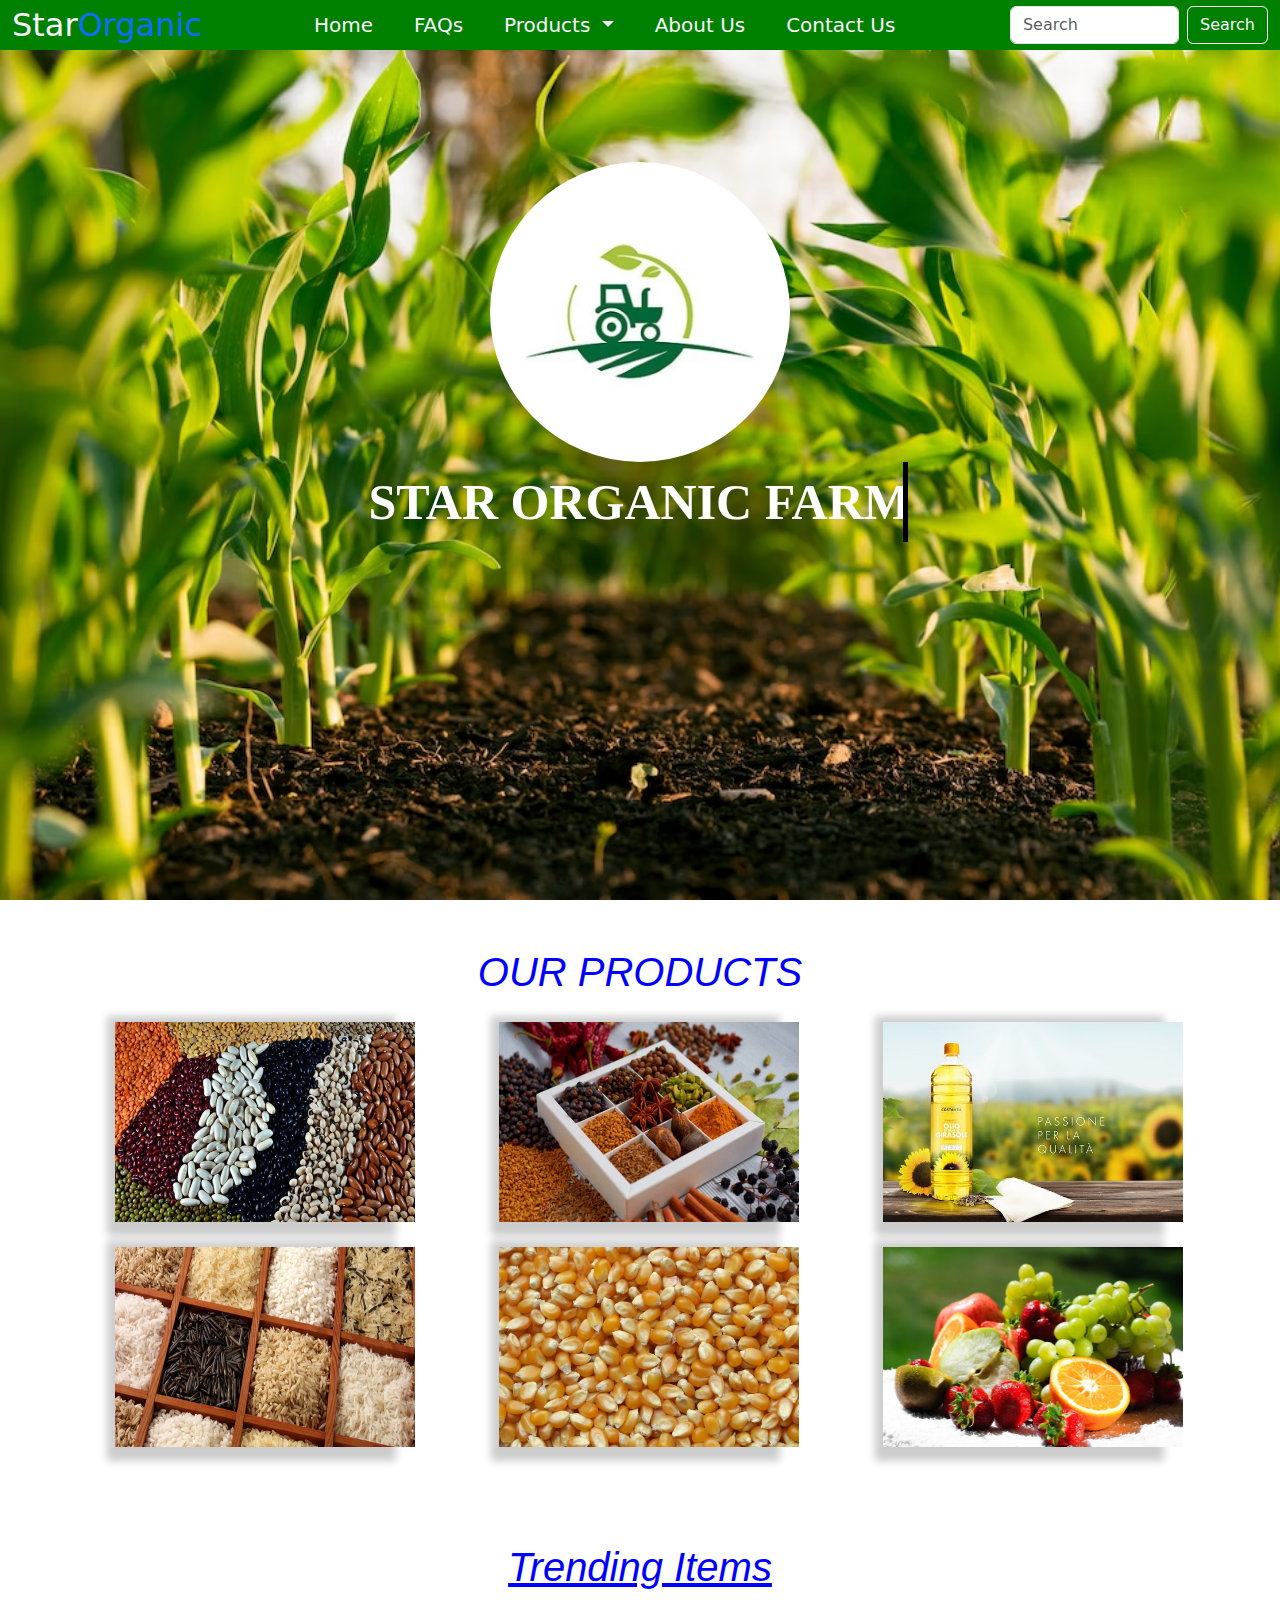
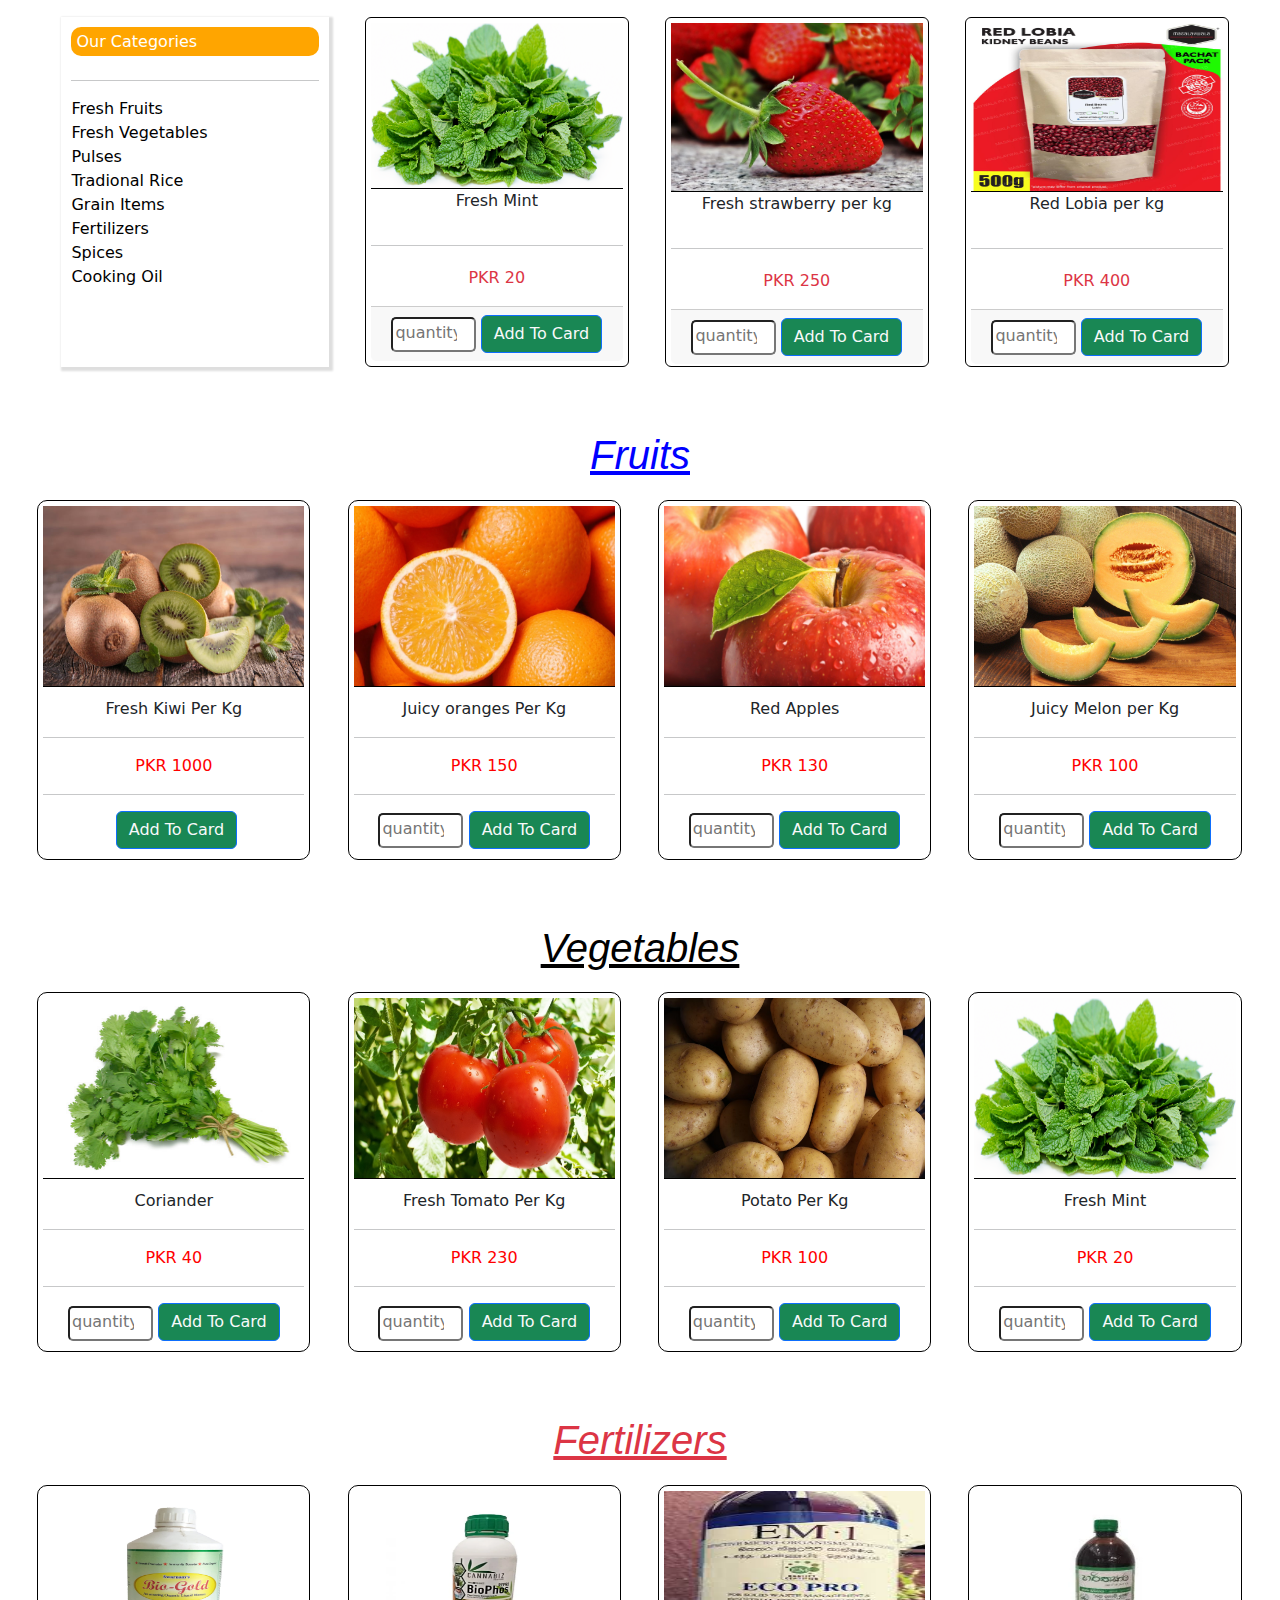
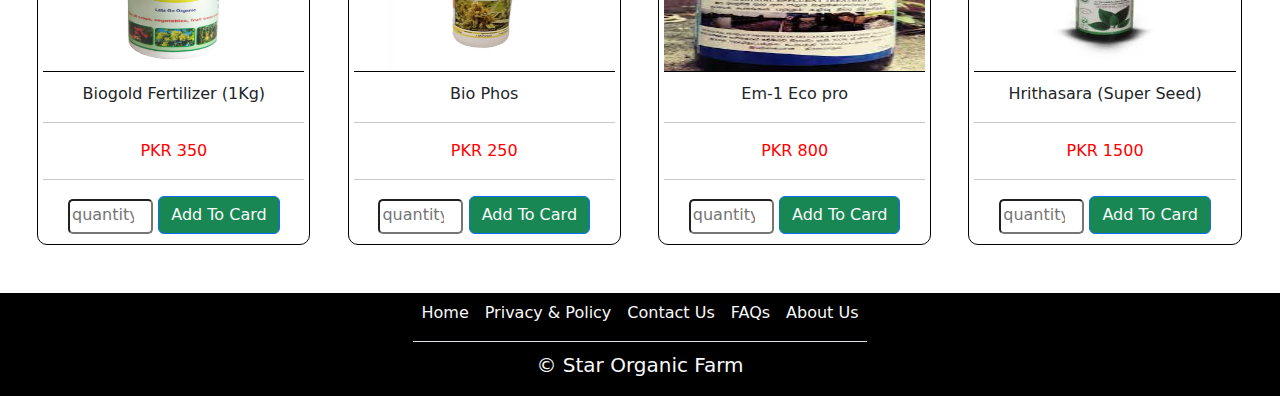
<file: index.html>
<!DOCTYPE html>
<html lang="en">

<head>
  <meta charset="UTF-8">
  <meta name="viewport" content="width=device-width, initial-scale=1.0">
  <title>Star Organic Farm</title>
  <link rel="stylesheet" href="/css/bootstrap.min.css">
  <link rel="stylesheet" href="/manualcss/index.css">
  <link rel="shortcut icon" href="/images/title logo.png" type="image/x-icon">
</head>

<body>

  <!-- NAVBAR SECTION -->
  <div class="whole-content">
    <nav class="navbar navbar-expand-lg fixed-top">
      <div class="container-fluid">
        <a class="navbar-brand text-light fs-2" href="#">Star<span class="text-primary">Organic</span></a>
        <button class="navbar-toggler" type="button" data-bs-toggle="collapse" data-bs-target="#navbarSupportedContent"
          aria-controls="navbarSupportedContent" aria-expanded="false" aria-label="Toggle navigation">
          <span class="navbar-toggler-icon"></span>
        </button>
        <div class="collapse navbar-collapse" id="navbarSupportedContent">
          <div class="nav-ul">
            <ul class="navbar-nav me-auto mb-2 mb-lg-0">
              <li class="nav-item">
                <a class="nav-link active text-light" aria-current="page" href="/index.html">Home</a>
              </li>
              <li class="nav-item">
                <a class="nav-link text-light" href="/faqs.html">FAQs</a>
              </li>
              <li class="nav-item dropdown">
                <a class="nav-link dropdown-toggle text-light" href="#" role="button" data-bs-toggle="dropdown"
                  aria-expanded="false">
                  Products
                </a>
                <ul class="dropdown-menu">
                  <li><a class="dropdown-item" href="/fruits.html">Fresh Fruits</a></li>
                  <li><a class="dropdown-item" href="/vegetables.html">Fresh Vegetables</a></li>
                  <li><a class="dropdown-item" href="/pulses.html">Pulses</a></li>
                  <li><a class="dropdown-item" href="/rice.html">Traditional Rice</a></li>
                  <li><a class="dropdown-item" href="/grain.html">Grain Items</a></li>
                  <li><a class="dropdown-item" href="/fertilizer.html">Fertilizers</a></li>
                  <li><a class="dropdown-item" href="/spices.html">Spices</a></li>
                  <li><a class="dropdown-item" href="/oil.html">Cooking Oil</a></li>
                </ul>
              </li>
              <li class="nav-item">
                <a class="nav-link text-light" href="/contactus.html">About Us</a>
              </li>
              <li class="nav-item">
                <a class="nav-link text-light" href="/contactus.html">Contact Us</a>
              </li>
            </ul>
          </div>
          <form class="d-flex" role="search">
            <input class="form-control me-2" type="search" placeholder="Search" aria-label="Search">
            <button class="btn btn-outline-light" type="submit">Search</button>
          </form>
        </div>
      </div>
    </nav>
    <!-- NAVBAR SECTION END -->

    <!-- BANNER SECTION -->
    <div class="nav-h1">
      <img src="/images/farmer farmer original.jpg" alt="">
      <h1>STAR ORGANIC FARM</h1>
    </div>
  </div><br><br>
  <!-- END OF BANNER -->

  <!-- CONTENT SECTION -->
  <div
    style="text-align: center; font-style: italic; font-family: 'Lucida Sans', 'Lucida Sans Regular', 'Lucida Grande', 'Lucida Sans Unicode', Geneva, Verdana, sans-serif; color: blue;"
    class="category-h1">
    <h1>OUR PRODUCTS</h1>
  </div>
  <div class="gallery">
    <div class="flip-card">
      <div class="flip-card-inner">
        <div class="flip-card-front">
          <img src="images/demo.jpg" alt="Avatar" style="width:300px;height:200px;">
        </div>
        <div class="flip-card-back">
          <h1>PULSES</h1>
          <p>Pulses are nutrient-rich, edible seeds of leguminous plants, belonging to the family Fabaceae.</p>
          <a class="btn btn-outline-primary" href="/pulses.html">view product</a>
        </div>
      </div>
    </div>
    <div class="flip-card">
      <div class="flip-card-inner">
        <div class="flip-card-front">
          <img src="images/spices.webp" alt="Avatar" style="width:300px;height:200px;">
        </div>
        <div class="flip-card-back">
          <h1>SPICES</h1>
          <p>They often contain compounds with antioxidant and anti-inflammatory benefits.</p>
          <a class="btn btn-outline-primary" href="/spices.html">View product</a>
        </div>
      </div>
    </div>
    <div class="flip-card">
      <div class="flip-card-inner">
        <div class="flip-card-front">
          <img src="images/cooking oil.jpg" alt="Avatar" style="width:300px;height:200px;">
        </div>
        <div class="flip-card-back">
          <h1>COOKING OIL</h1>
          <p>Derived from plants, seeds, or nuts, cooking oils serve as a versatile medium for sautéing.</p>
          <a class="btn btn-outline-primary" href="/oil.html">View product</a>
        </div>
      </div>
    </div>
  </div>
  <div class="gallery">
    <div class="flip-card">
      <div class="flip-card-inner">
        <div class="flip-card-front">
          <img src="images/rice products.jpg" alt="Avatar" style="width:300px;height:200px;">
        </div>
        <div class="flip-card-back">
          <h1>RICE</h1>
          <p>Packed with vitamins, minerals, and fiber, these cereals contribute to a balanced diet </p>
          <a class="btn btn-outline-primary" href="/rice.html">View product</a>
        </div>
      </div>
    </div>
    <div class="flip-card">
      <div class="flip-card-inner">
        <div class="flip-card-front">
          <img src="images/corn.avif" alt="Avatar" style="width:300px;height:200px;">
        </div>
        <div class="flip-card-back">
          <h1>GRAIN ITEMS</h1>
          <p>Corn, a staple grain, boasts versatility in global cuisines and serves as a vital ingredient in various
            dishes</p>
          <a class="btn btn-outline-primary" href="/grain.html">View product</a>
        </div>
      </div>
    </div>
    <div class="flip-card">
      <div class="flip-card-inner">
        <div class="flip-card-front">
          <img src="images/fruits.jpg" alt="Avatar" style="width:300px;height:200px;">
        </div>
        <div class="flip-card-back">
          <h1>FRUITS</h1>
          <p>Fruits, nature's sweet offerings, are not only delicious but also packed with essential vitamins and
            nutrients.</p>
          <a class="btn btn-outline-primary" href="/fruits.html">View product</a>
        </div>
      </div>
    </div>
  </div><br><br><br><br>
  <!-- END OF CONTENT SECTION -->

  <!-- CATEGORY SECTION -->
  <div
    style="text-align: center; font-style: italic; font-family: 'Lucida Sans', 'Lucida Sans Regular', 'Lucida Grande', 'Lucida Sans Unicode', Geneva, Verdana, sans-serif; color: blue; text-decoration: underline;"
    class="category-h1">
    <h1>Trending Items</h1>
  </div>
  <div class="category">
    <div class="category1">
      <h6>Our Categories</h6>
      <hr>
      <a href="/fruits.html">Fresh Fruits</a>
      <a href="/vegetables.html">Fresh Vegetables</a>
      <a href="/pulses.html">Pulses</a>
      <a href="/rice.html">Tradional Rice</a>
      <a href="/grain.html">Grain Items</a>
      <a href="/fertilizer.html">Fertilizers</a>
      <a href="/spices.html">Spices</a>
      <a href="/oil.html">Cooking Oil</a>
    </div>
    <div class="category2">
      <div class="carder">
        <div class="card">
          <img src="/images/mint.png" alt="">
          <p>Fresh Mint</p>
          <hr>
          <p class="text-danger pt-1">PKR 20</p>
          <div class="card-footer justify-content-center d-flex">
            <input type="number" placeholder="quantity">
            <a onclick="myFunction()" class="btn btn-outline-primary btn-success text-light" href="#">Add To Card</a>
          </div>
        </div>
        <div class="card">
          <img src="/images/strawberry.jpg" alt="">
          <p>Fresh strawberry per kg</p>
          <hr>
          <p class="text-danger pt-1">PKR 250</p>
          <div class="card-footer justify-content-center d-flex">
            <input type="number" placeholder="quantity">
            <a onclick="myFunction()" class="btn btn-outline-primary btn-success text-light" href="#">Add To Card</a>
          </div>
        </div>
        <div class="card">
          <img src="/images/red lobia 500g.jpg" alt="">
          <p>Red Lobia per kg</p>
          <hr>
          <p class="text-danger pt-1">PKR 400</p>
          <div class="card-footer justify-content-center d-flex">
            <input type="number" placeholder="quantity">
            <a onclick="myFunction()" class="btn btn-outline-primary btn-success text-light" href="#">Add To Card</a>
          </div>
        </div>
      </div>
    </div>
  </div>

  <!-- CATEGORY 3 -->
  <div style="color: blue;" class="category3-h1">
    <h1>Fruits</h1>
  </div>
  <div class="category3">
    <div class="card-row">
      <div class="card3">
        <img src="/images/kiwi.jpg" alt="">
        <p>Fresh Kiwi Per Kg</p>
        <hr>
        <span>PKR 1000</span>
        <hr>
        <div class="card-footer justify-content-center d-flex">
          <a onclick="myFunction()" class="btn btn-outline-primary btn-success text-light" href="#">Add To Card</a>
        </div>
      </div>
      <div class="card3">
        <img src="/images/orange.webp" alt="">
        <p>Juicy oranges Per Kg</p>
        <hr>
        <span>PKR 150</span>
        <hr>
        <div class="card-footer justify-content-center d-flex">
          <input type="number" placeholder="quantity">
          <a onclick="myFunction()" class="btn btn-outline-primary btn-success text-light" href="#">Add To Card</a>
        </div>
      </div>
      <div class="card3">
        <img src="/images/apple hd.jpg" alt="">
        <p>Red Apples</p>
        <hr>
        <span>PKR 130</span>
        <hr>
        <div class="card-footer justify-content-center d-flex">
          <input type="number" placeholder="quantity">
          <a onclick="myFunction()" class="btn btn-outline-primary btn-success text-light" href="#">Add To Card</a>
        </div>
      </div>
      <div class="card3">
        <img src="/images/melon.jpg" alt="">
        <p>Juicy Melon per Kg</p>
        <hr>
        <span>PKR 100</span>
        <hr>
        <div class="card-footer justify-content-center d-flex">
          <input type="number" placeholder="quantity">
          <a onclick="myFunction()" class="btn btn-outline-primary btn-success text-light" href="#">Add To Card</a>
        </div>
      </div>
    </div>
  </div>
  <div style="color: black;" class="category3-h1">
    <h1>Vegetables</h1>
  </div>
  <div class="category3">
    <div class="card-row">
      <div class="card3">
        <img src="/images/coriander.jpg" alt="">
        <p>Coriander</p>
        <hr>
        <span>PKR 40</span>
        <hr>
        <div class="card-footer justify-content-center d-flex">
          <input type="number" placeholder="quantity">
          <a onclick="myFunction()" class="btn btn-outline-primary btn-success text-light" href="#">Add To Card</a>
        </div>
      </div>
      <div class="card3">
        <img src="/images/tomato.jpg" alt="tomato">
        <p>Fresh Tomato Per Kg</p>
        <hr>
        <span>PKR 230</span>
        <hr>
        <div class="card-footer justify-content-center d-flex">
          <input type="number" placeholder="quantity">
          <a onclick="myFunction()" class="btn btn-outline-primary btn-success text-light" href="#">Add To Card</a>
        </div>
      </div>
      <div class="card3">
        <img src="/images/potato.avif" alt="">
        <p>Potato Per Kg</p>
        <hr>
        <span>PKR 100</span>
        <hr>
        <div class="card-footer justify-content-center d-flex">
          <input type="number" placeholder="quantity">
          <a onclick="myFunction()" class="btn btn-outline-primary btn-success text-light" href="#">Add To Card</a>
        </div>
      </div>
      <div class="card3">
        <img src="/images/mint.png" alt="">
        <p>Fresh Mint</p>
        <hr>
        <span>PKR 20</span>
        <hr>
        <div class="card-footer justify-content-center d-flex">
          <input type="number" placeholder="quantity">
          <a onclick="myFunction()" class="btn btn-outline-primary btn-success text-light" href="#">Add To Card</a>
        </div>
      </div>
    </div>
  </div>
  <div class="category3-h1 text-danger">
    <h1>Fertilizers</h1>
  </div>
  <div class="category3">
    <div class="card-row">
      <div class="card3">
        <img src="/images/biogold 1.jpg" alt="">
        <p>Biogold Fertilizer (1Kg)</p>
        <hr>
        <span>PKR 350</span>
        <hr>
        <div class="card-footer justify-content-center d-flex">
          <input type="number" placeholder="quantity">
          <a onclick="myFunction()" class="btn btn-outline-primary btn-success text-light" href="#">Add To Card</a>
        </div>
      </div>
      <div class="card3">
        <img src="/images/biophos.webp" alt="">
        <p>Bio Phos</p>
        <hr>
        <span>PKR 250</span>
        <hr>
        <div class="card-footer justify-content-center d-flex">
          <input type="number" placeholder="quantity">
          <a onclick="myFunction()" class="btn btn-outline-primary btn-success text-light" href="#">Add To Card</a>
        </div>
      </div>
      <div class="card3">
        <img src="/images/eco pro.jfif" alt="">
        <p>Em-1 Eco pro</p>
        <hr>
        <span>PKR 800</span>
        <hr>
        <div class="card-footer justify-content-center d-flex">
          <input type="number" placeholder="quantity">
          <a onclick="myFunction()" class="btn btn-outline-primary btn-success text-light" href="#">Add To Card</a>
        </div>
      </div>
      <div class="card3">
        <img src="/images/super seed.webp" alt="">
        <p>Hrithasara (Super Seed)</p>
        <hr>
        <span>PKR 1500</span>
        <hr>
        <div class="card-footer justify-content-center d-flex">
          <input type="number" placeholder="quantity">
          <a onclick="myFunction()" class="btn btn-outline-primary btn-success text-light" href="#">Add To Card</a>
        </div>
      </div>
    </div>
  </div>

  <!-- FOOTER SECTION -->
  <div class="container-fluid d-flex justify-content-center fixed-bottom position-relative bg-black mt-5">
    <footer>
      <ul class="nav justify-content-center border-bottom pb-2 mb-2">
        <li><a href="/index.html" class="nav-link px-2 text-light">Home</a></li>
        <li><a href="/privacy&policy.html" class="nav-link px-2 text-light">Privacy & Policy</a></li>
        <li><a href="/contactus.html" class="nav-link px-2 text-light">Contact Us</a></li>
        <li><a href="/faqs.html" class="nav-link px-2 text-light">FAQs</a></li>
        <li><a href="/about.html" class="nav-link px-2 text-light">About Us</a></li>
      </ul>
      <p class="text-center text-light fs-5">© Star Organic Farm</p>
    </footer>
  </div>





  <script src="/js/bootstrap.bundle.js"></script>
  <script src="/js/index.js"></script>
</body>

</html>
</file>
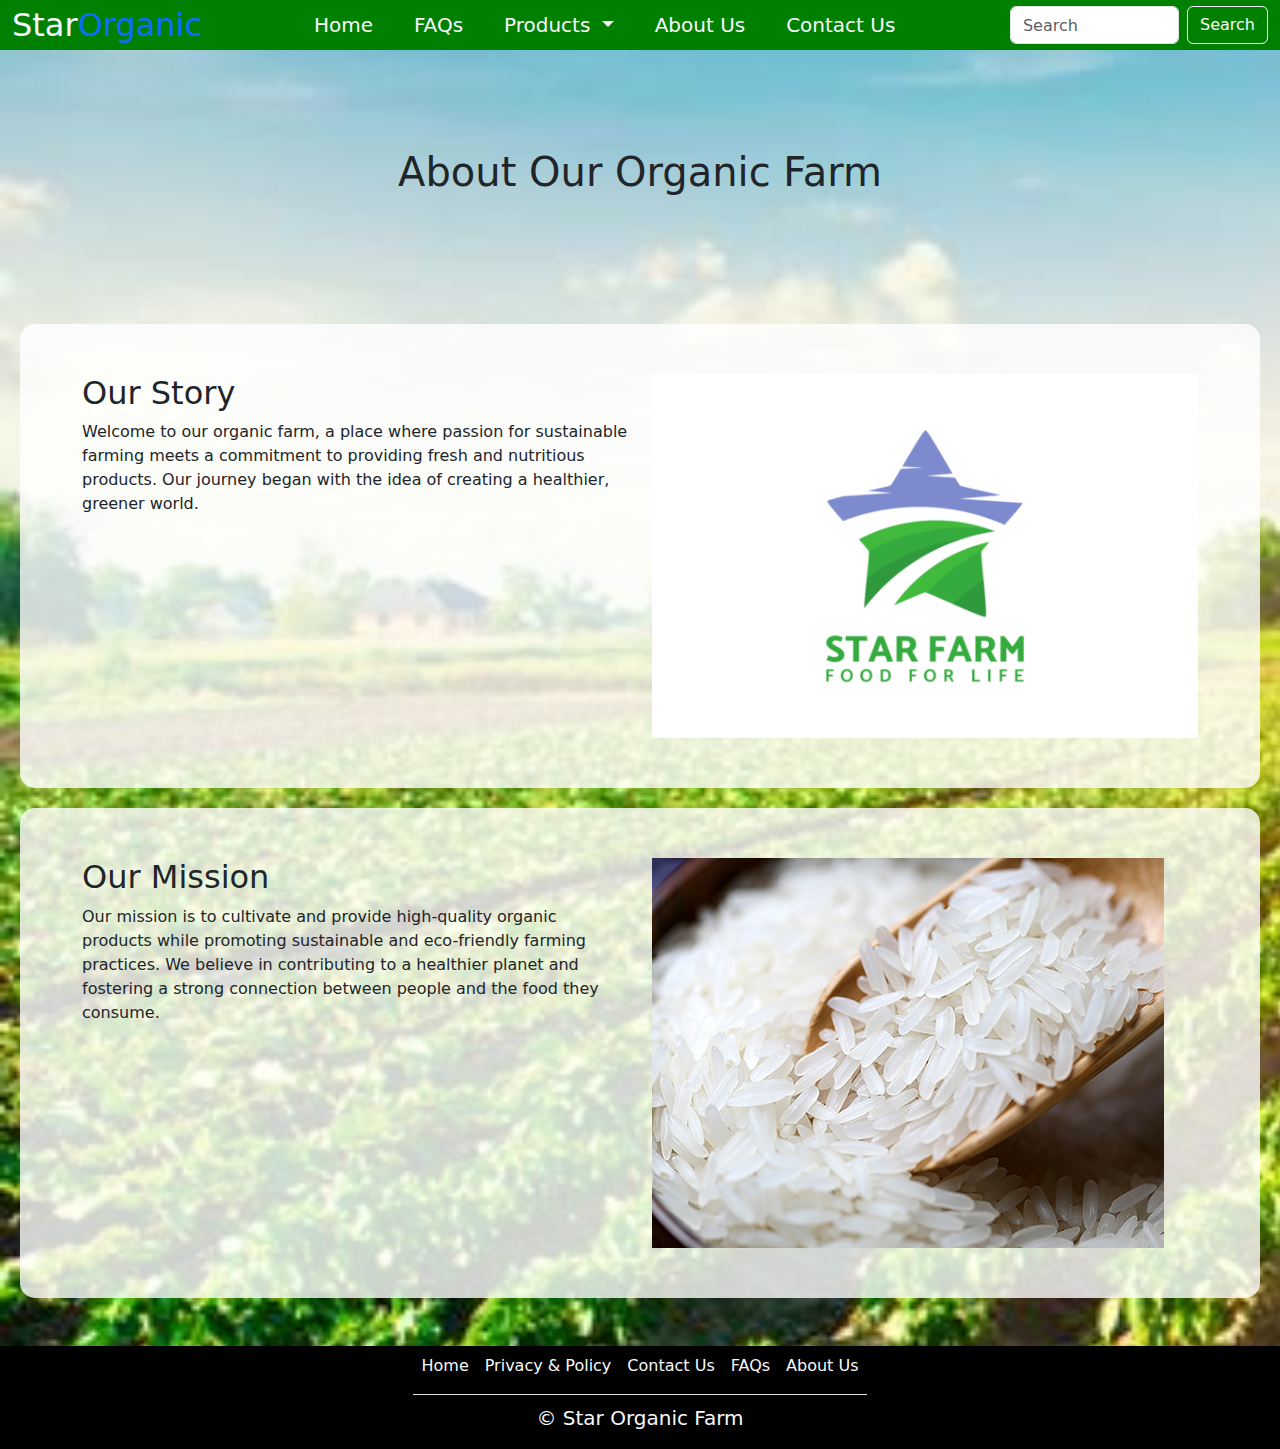
<file: about.html>
<!DOCTYPE html>
<html lang="en">

<head>
    <meta charset="UTF-8">
    <meta name="viewport" content="width=device-width, initial-scale=1.0">
    <title>About Us - Organic Farm</title>

    <!-- Bootstrap CSS -->
    <link rel="stylesheet" href="https://stackpath.bootstrapcdn.com/bootstrap/4.5.2/css/bootstrap.min.css">
    <link rel="stylesheet" href="/manualcss/about.css">
    <link rel="stylesheet" href="/css/bootstrap.min.css">

</head>

<body>
      <!-- NAVBAR SECTION -->
  <nav class="navbar navbar-expand-lg fixed-top">
    <div class="container-fluid">
      <a class="navbar-brand text-light fs-2" href="#">Star<span class="text-primary">Organic</span></a>
      <button class="navbar-toggler" type="button" data-bs-toggle="collapse" data-bs-target="#navbarSupportedContent"
        aria-controls="navbarSupportedContent" aria-expanded="false" aria-label="Toggle navigation">
        <span class="navbar-toggler-icon"></span>
      </button>
      <div class="collapse navbar-collapse" id="navbarSupportedContent">
        <div class="nav-ul">
          <ul class="navbar-nav me-auto mb-2 mb-lg-0">
            <li class="nav-item">
              <a class="nav-link active text-light" aria-current="page" href="/index.html">Home</a>
            </li>
            <li class="nav-item">
              <a class="nav-link text-light" href="faqs.html">FAQs</a>
            </li>
            <li class="nav-item dropdown">
              <a class="nav-link dropdown-toggle text-light" href="#" role="button" data-bs-toggle="dropdown"
                aria-expanded="false">
                Products
              </a>
              <ul class="dropdown-menu">
                <li><a class="dropdown-item" href="/fruits.html">Fresh Fruits</a></li>
                <li><a class="dropdown-item" href="/vegetables.html">Fresh Vegetables</a></li>
                <li><a class="dropdown-item" href="/pulses.html">Pulses</a></li>
                <li><a class="dropdown-item" href="/rice.html">Traditional Rice</a></li>
                <li><a class="dropdown-item" href="/grain.html">Grain Items</a></li>
                <li><a class="dropdown-item" href="/fertilizer.html">Fertilizers</a></li>
                <li><a class="dropdown-item" href="/spices.html">Spices</a></li>
                <li><a class="dropdown-item" href="/oil.html">Cooking Oil</a></li>
              </ul>
            </li>
            <li class="nav-item">
              <a class="nav-link text-light" href="/contactus.html">About Us</a>
            </li>
            <li class="nav-item">
              <a class="nav-link text-light" href="/contactus.html">Contact Us</a>
            </li>
          </ul>
        </div>
        <form class="d-flex" role="search">
          <input class="form-control me-2" type="search" placeholder="Search" aria-label="Search">
          <button class="btn btn-outline-light" type="submit">Search</button>
        </form>
      </div>
    </div>
  </nav>
  <!-- NAVBAR SECTION -->

  <!-- CONTENT SECTION -->
    <header>
        <h1 class="mt-5">About Our Organic Farm</h1>
    </header>

    <section>
        <div class="container">
            <div class="row">
                <div class="col-md-6">
                    <h2>Our Story</h2>
                    <p>Welcome to our organic farm, a place where passion for sustainable farming meets a commitment to
                        providing fresh and nutritious products. Our journey began with the idea of creating a
                        healthier, greener world.</p>
                </div>
                <div class="col-md-6">
                    <!-- Add an image of your farm here -->
                    <img src="/images/Star-Farm-agriculture-harvest-logo-Graphics-5119550-1-580x387.png"
                        alt="Farm Image" class="img-fluid">
                </div>
            </div>
        </div>
    </section>

    <section>
        <div class="container">
            <div class="row">
                <div class="col-md-6">
                    <h2>Our Mission</h2>
                    <p>Our mission is to cultivate and provide high-quality organic products while promoting
                        sustainable and eco-friendly farming practices. We believe in contributing to a healthier
                        planet and fostering a strong connection between people and the food they consume.</p>
                </div>
                <div class="col-md-6">
                    <!-- Add another image or relevant visual content -->
                    <img src="images/Ambemohar Rice.jpg" alt="Mission Image" class="img-fluid">
                </div>
            </div>
        </div>
    </section>
      <!-- CONTENT SECTION -->

    <!-- Add more sections as needed with detailed content and images -->

    <!-- FOOTER SECTION -->
    <div class="container-fluid d-flex justify-content-center fixed-bottom position-relative bg-black mt-5">
        <footer>
            <ul class="nav justify-content-center border-bottom pb-2 mb-2">
                <li><a href="/index.html" class="nav-link px-2 text-light">Home</a></li>
                <li><a href="/privacy&policy.html" class="nav-link px-2 text-light">Privacy & Policy</a></li>
                <li><a href="/contactus.html" class="nav-link px-2 text-light">Contact Us</a></li>
                <li><a href="/faqs.html" class="nav-link px-2 text-light">FAQs</a></li>
                <li><a href="/about.html" class="nav-link px-2 text-light">About Us</a></li>
            </ul>
            <p class="text-center text-light fs-5">© Star Organic Farm</p>
        </footer>
    </div>
    <!-- FOOTER SECTION -->

    <!-- Bootstrap JS and Popper.js (required for Bootstrap components) -->
    <script src="https://code.jquery.com/jquery-3.5.1.slim.min.js"></script>
    <script src="/js/bootstrap.bundle.js"></script>
    <script src="https://cdn.jsdelivr.net/npm/@popperjs/core@2.11.6/dist/umd/popper.min.js"></script>
    <script src="https://stackpath.bootstrapcdn.com/bootstrap/4.5.2/js/bootstrap.min.js"></script>
</body>

</html>
</file>
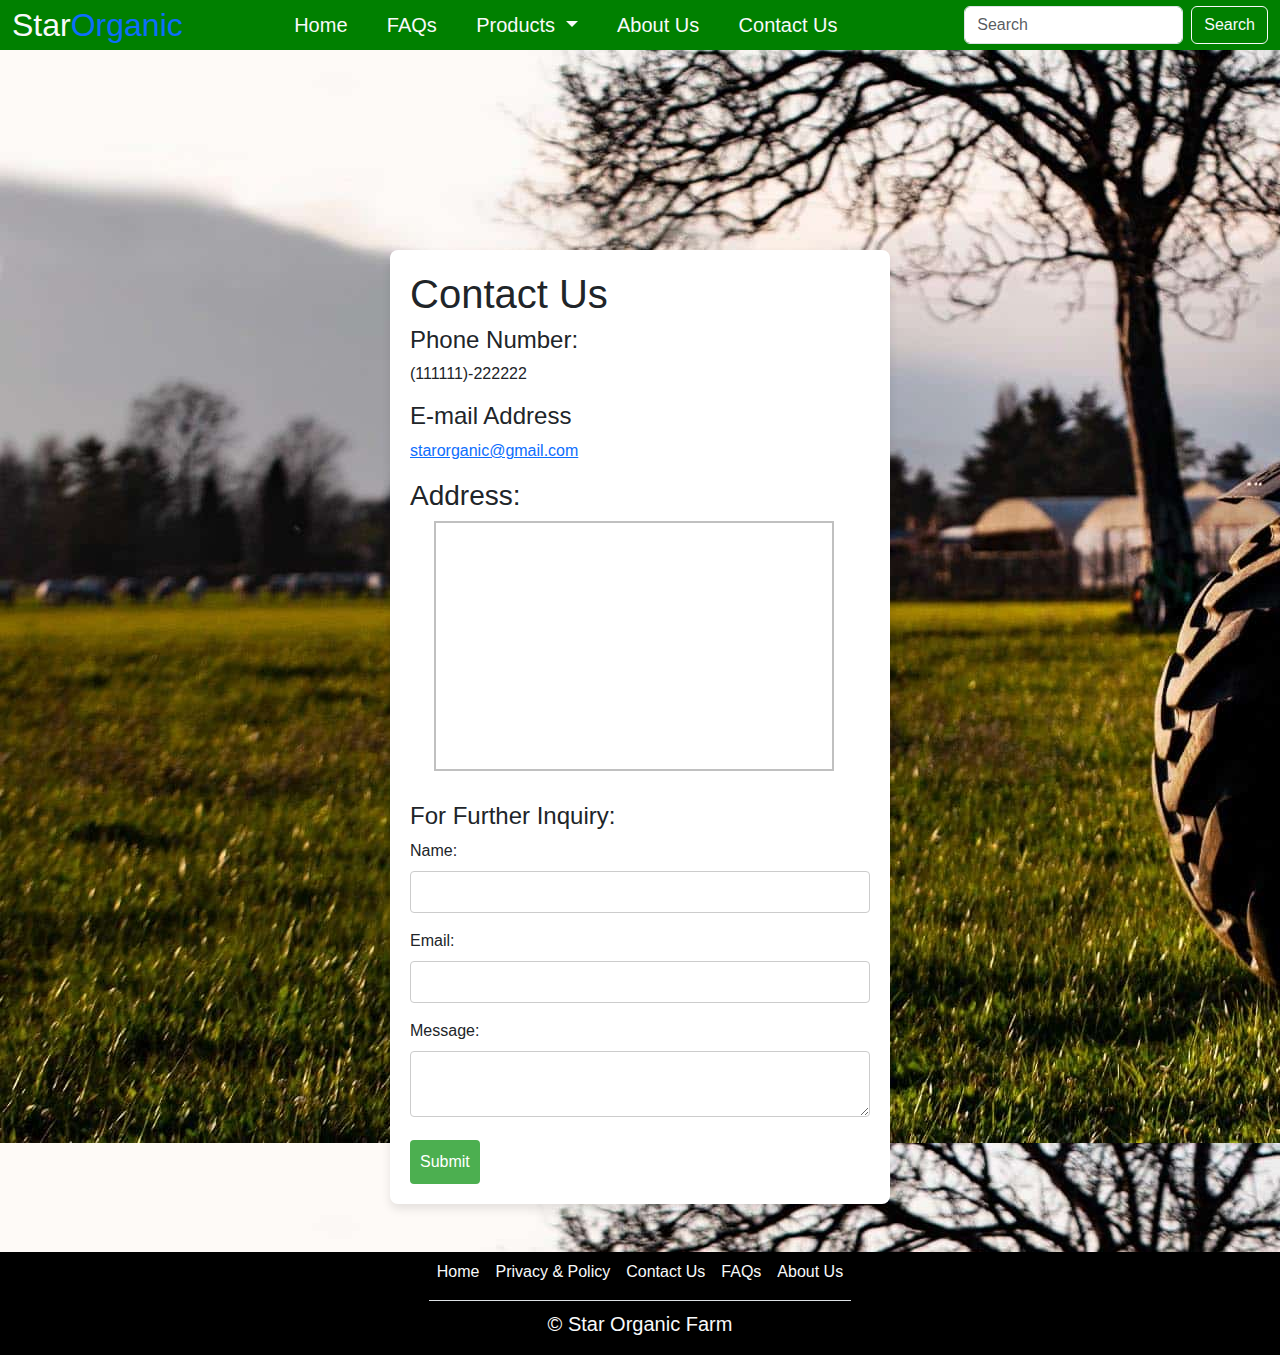
<file: contactus.html>
<!DOCTYPE html>
<html lang="en">

<head>
    <meta charset="UTF-8">
    <meta name="viewport" content="width=device-width, initial-scale=1.0">
    <link rel="stylesheet" href="/css/bootstrap.min.css">
    <link rel="stylesheet" href="/manualcss/contact.css">
    <title>Contact Form</title>
</head>

<body>
    <!-- NAVBAR SECTION -->
    <nav class="navbar navbar-expand-lg fixed-top">
        <div class="container-fluid">
            <a class="navbar-brand text-light fs-2" href="#">Star<span class="text-primary">Organic</span></a>
            <button class="navbar-toggler" type="button" data-bs-toggle="collapse"
                data-bs-target="#navbarSupportedContent" aria-controls="navbarSupportedContent" aria-expanded="false"
                aria-label="Toggle navigation">
                <span class="navbar-toggler-icon"></span>
            </button>
            <div class="collapse navbar-collapse" id="navbarSupportedContent">
                <div class="nav-ul">
                    <ul class="navbar-nav me-auto mb-2 mb-lg-0">
                        <li class="nav-item">
                            <a class="nav-link active text-light" aria-current="page" href="/index.html">Home</a>
                        </li>
                        <li class="nav-item">
                            <a class="nav-link text-light" href="faqs.html">FAQs</a>
                        </li>
                        <li class="nav-item dropdown">
                            <a class="nav-link dropdown-toggle text-light" href="#" role="button"
                                data-bs-toggle="dropdown" aria-expanded="false">
                                Products
                            </a>
                            <ul class="dropdown-menu">
                                <li><a class="dropdown-item" href="/fruits.html">Fresh Fruits</a></li>
                                <li><a class="dropdown-item" href="/vegetables.html">Fresh Vegetables</a></li>
                                <li><a class="dropdown-item" href="/pulses.html">Pulses</a></li>
                                <li><a class="dropdown-item" href="/rice.html">Traditional Rice</a></li>
                                <li><a class="dropdown-item" href="/grain.html">Grain Items</a></li>
                                <li><a class="dropdown-item" href="/fertilizer.html">Fertilizers</a></li>
                                <li><a class="dropdown-item" href="/spices.html">Spices</a></li>
                                <li><a class="dropdown-item" href="/oil.html">Cooking Oil</a></li>
                            </ul>
                        </li>
                        <li class="nav-item">
                            <a class="nav-link text-light" href="contactus.html">About Us</a>
                        </li>
                        <li class="nav-item">
                            <a class="nav-link text-light" href="contactus.html">Contact Us</a>
                        </li>
                    </ul>
                </div>
                <form class="form d-flex" role="search">
                    <input class="form-control me-2" type="search" placeholder="Search" aria-label="Search">
                    <button class="btn btn-outline-light" type="submit">Search</button>
                </form>
            </div>
        </div>
    </nav>
    <!-- NAVBAR SECTION -->
    
    <!-- CONTENT SECTION -->
    <form class="form1" action="/submit_form" method="post">
        <h1>Contact Us</h1>
        <h4>Phone Number:</h4>
        <p>(111111)-222222</p>
        <h4>E-mail Address</h4>
        <p><a href="">starorganic@gmail.com</a></p>
        
        <h3>Address:</h3>
        <iframe class="mx-4"
        src="https://www.google.com/maps/embed?pb=!1m18!1m12!1m3!1d3619.7617420036386!2d67.05919639999999!3d24.871985799999997!2m3!1f0!2f0!3f0!3m2!1i1024!2i768!4f13.1!3m3!1m2!1s0x3eb33eeca8432bf5%3A0x81dece3730c9b1c5!2sAptech%20Computer%20Education%20Tariq%20Road!5e0!3m2!1sen!2s!4v1701955970912!5m2!1sen!2s"
        width="400" height="250" style="border:solid silver 2px;" allowfullscreen="" loading="lazy"
        referrerpolicy="no-referrer-when-downgrade"></iframe>
        <br><br>
        
        <h4>For Further Inquiry:</h4>
        <label for="name">Name:</label>
        <input type="text" id="name" name="name" required>
        
        <label for="email">Email:</label>
        <input type="email" id="email" name="email" required>
        
        <label for="message">Message:</label>
        <textarea id="message" name="message" required></textarea>
        
        <button type="submit">Submit</button>
    </form>
    <!-- CONTENT SECTION -->
    
    <!-- FOOTER SECTION -->
    <div class="container-fluid d-flex justify-content-center fixed-bottom position-relative bg-black mt-5">
        <footer>
            <ul class="nav justify-content-center border-bottom pb-2 mb-2">
                <li><a href="/index.html" class="nav-link px-2 text-light">Home</a></li>
                <li><a href="/privacy&policy.html" class="nav-link px-2 text-light">Privacy & Policy</a></li>
                <li><a href="contactus.html" class="nav-link px-2 text-light">Contact Us</a></li>
                <li><a href="/faqs.html" class="nav-link px-2 text-light">FAQs</a></li>
                <li><a href="about.html" class="nav-link px-2 text-light">About Us</a></li>
            </ul>
            <p class="text-center text-light fs-5">© Star Organic Farm</p>
        </footer>
    </div>
    <!-- FOOTER SECTION -->


    <script src="/js/bootstrap.bundle.js"></script>
</body>

</html>
</file>
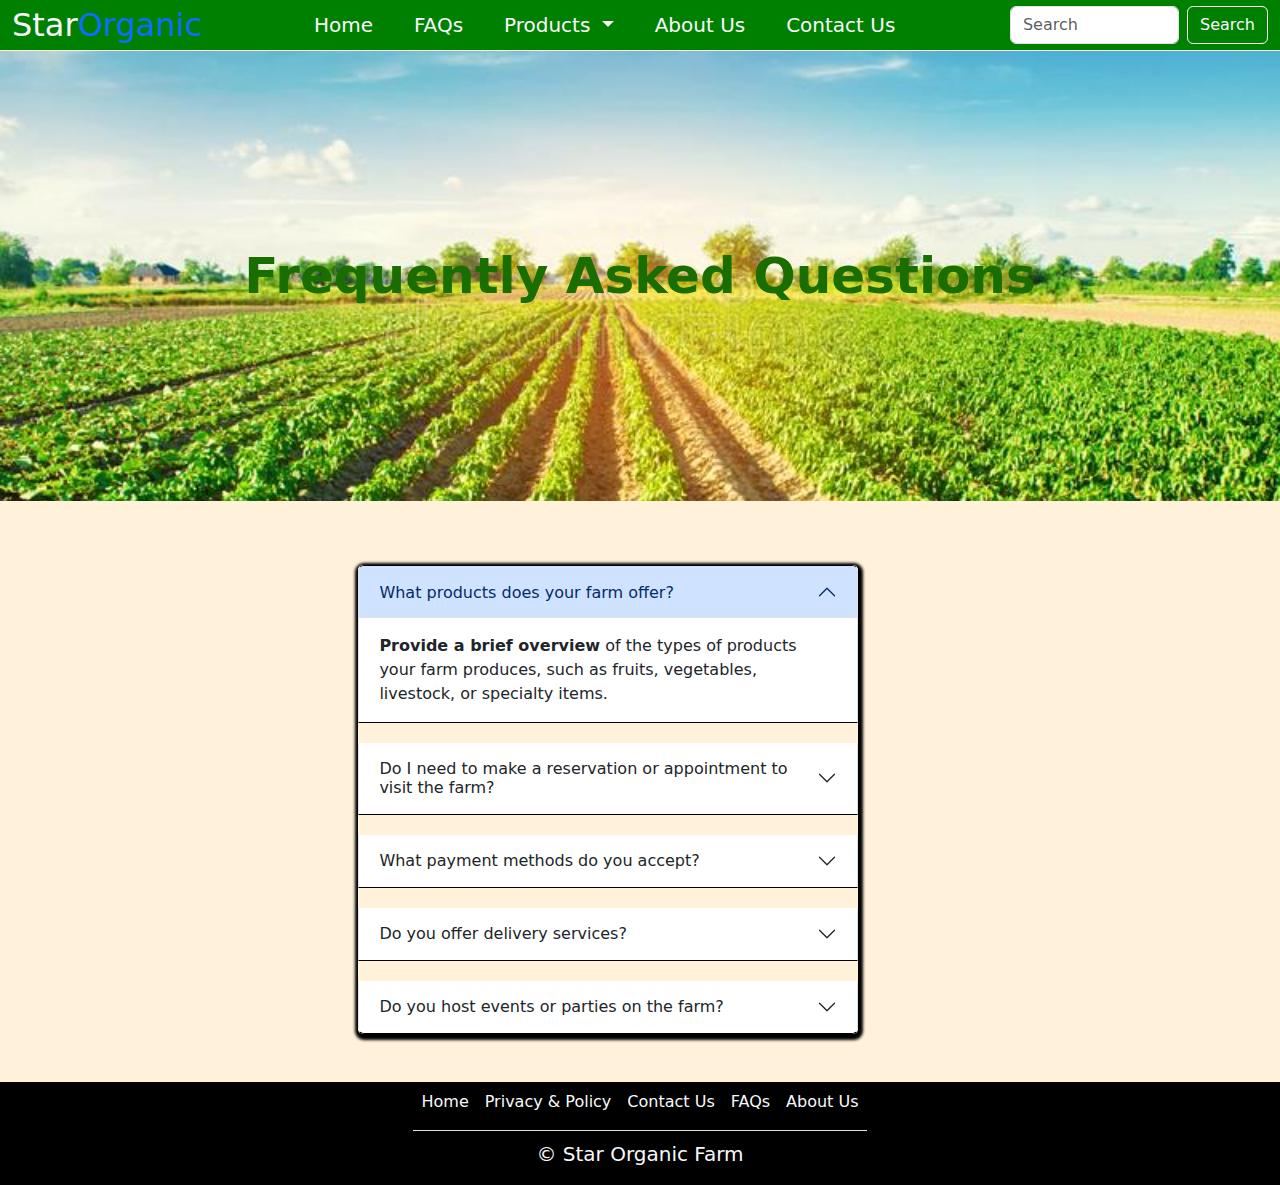
<file: faqs.html>
<!DOCTYPE html>
<html lang="en">
<head>
    <meta charset="UTF-8">
    <meta name="viewport" content="width=device-width, initial-scale=1.0">
    <title>Document</title>
    <link rel="stylesheet" href="/css/bootstrap.min.css">
    <link rel="stylesheet" href="/manualcss/faqs.css">
</head>
<body>
      <!-- NAVBAR SECTION -->
  <div class="whole-content">
    <nav class="navbar navbar-expand-lg fixed-top">
      <div class="container-fluid">
        <a class="navbar-brand text-light fs-2" href="#">Star<span class="text-primary">Organic</span></a>
        <button class="navbar-toggler" type="button" data-bs-toggle="collapse" data-bs-target="#navbarSupportedContent"
          aria-controls="navbarSupportedContent" aria-expanded="false" aria-label="Toggle navigation">
          <span class="navbar-toggler-icon"></span>
        </button>
        <div class="collapse navbar-collapse" id="navbarSupportedContent">
          <div class="nav-ul">
            <ul class="navbar-nav me-auto mb-2 mb-lg-0">
              <li class="nav-item">
                <a class="nav-link active text-light" aria-current="page" href="/index.html">Home</a>
              </li>
              <li class="nav-item">
                <a class="nav-link text-light" href="/faqs.html">FAQs</a>
              </li>
              <li class="nav-item dropdown">
                <a class="nav-link dropdown-toggle text-light" href="#" role="button" data-bs-toggle="dropdown"
                  aria-expanded="false">
                  Products
                </a>
                <ul class="dropdown-menu">
                  <li><a class="dropdown-item" href="/fruits.html">Fresh Fruits</a></li>
                  <li><a class="dropdown-item" href="/vegetables.html">Fresh Vegetables</a></li>
                  <li><a class="dropdown-item" href="/pulses.html">Pulses</a></li>
                  <li><a class="dropdown-item" href="/rice.html">Traditional Rice</a></li>
                  <li><a class="dropdown-item" href="/grain.html">Grain Items</a></li>
                  <li><a class="dropdown-item" href="/fertilizer.html">Fertilizers</a></li>
                  <li><a class="dropdown-item" href="/spices.html">Spices</a></li>
                  <li><a class="dropdown-item" href="/oil.html">Cooking Oil</a></li>
                </ul>
              </li>
              <li class="nav-item">
                <a class="nav-link text-light" href="/contactus.html">About Us</a>
              </li>
              <li class="nav-item">
                <a class="nav-link text-light" href="/contactus.html">Contact Us</a>
              </li>
            </ul>
          </div>
          <form class="d-flex" role="search">
            <input class="form-control me-2" type="search" placeholder="Search" aria-label="Search">
            <button class="btn btn-outline-light" type="submit">Search</button>
          </form>
        </div>
      </div>
    </nav>
    <!-- NAVBAR SECTION END -->

      <!-- BANNER SECTION -->
  <div class="banner">
    <div class="banner-h1">
      <h1 id="fruits">Frequently Asked Questions</h1>
    </div>
  </div>
  <!-- END OF BANNER -->

  <!-- CONTENT SECTION -->
  <div class="accordion" id="accordionExample">
    <div class="accordion-item">
      <h2 class="accordion-header">
        <button class="accordion-button" type="button" data-bs-toggle="collapse" data-bs-target="#collapseOne" aria-expanded="true" aria-controls="collapseOne">
            What products does your farm offer?
        </button>
      </h2>
      <div id="collapseOne" class="accordion-collapse collapse show" data-bs-parent="#accordionExample">
        <div class="accordion-body">
          <strong>Provide a brief overview</strong> of the types of products your farm produces, such as fruits, vegetables, livestock, or specialty items.
        </div>
      </div>
    </div>
    <div class="accordion-item">
      <h2 class="accordion-header">
        <button class="accordion-button collapsed" type="button" data-bs-toggle="collapse" data-bs-target="#collapseTwo" aria-expanded="false" aria-controls="collapseTwo">
            Do I need to make a reservation or appointment to visit the farm?
        </button>
      </h2>
      <div id="collapseTwo" class="accordion-collapse collapse" data-bs-parent="#accordionExample">
        <div class="accordion-body">
          <strong>Clarify whether visitors</strong> should schedule a visit in advance, especially if you offer tours, workshops, or other special experiences
        </div>
      </div>
    </div>
    <div class="accordion-item">
      <h2 class="accordion-header">
        <button class="accordion-button collapsed" type="button" data-bs-toggle="collapse" data-bs-target="#collapseThree" aria-expanded="false" aria-controls="collapseThree">
            What payment methods do you accept?
        </button>
      </h2>
      <div id="collapseThree" class="accordion-collapse collapse" data-bs-parent="#accordionExample">
        <div class="accordion-body">
          <strong>Specify the types of payment</strong> methods you accept, both for on-site purchases and online transactions.
        </div>
      </div>
    </div>
    <div class="accordion-item">
      <h2 class="accordion-header">
        <button class="accordion-button collapsed" type="button" data-bs-toggle="collapse" data-bs-target="#collapseFour" aria-expanded="false" aria-controls="collapseFour">
          Do you offer delivery services?
        </button>
      </h2>
      <div id="collapseFour" class="accordion-collapse collapse" data-bs-parent="#accordionExample">
        <div class="accordion-body">
          <strong>We currently offer </strong>[local/regional/nationwide] delivery services. Check our [Delivery] page for more information.
        </div>
      </div>
    </div>
    <div class="accordion-item">
      <h2 class="accordion-header">
        <button class="accordion-button collapsed" type="button" data-bs-toggle="collapse" data-bs-target="#collapseFive" aria-expanded="false" aria-controls="collapseFive">
          Do you host events or parties on the farm?
        </button>
      </h2>
      <div id="collapseFive" class="accordion-collapse collapse" data-bs-parent="#accordionExample">
        <div class="accordion-body">
          <strong>Yes, we offer event hosting </strong>services. Please [contact us] for more information on hosting your event at our farm.
        </div>
      </div>
    </div>
  </div>
  <!-- CONTENT SECTION -->

    <!-- FOOTER SECTION -->
    <div class="container-fluid d-flex justify-content-center fixed-bottom position-relative bg-black mt-5">
        <footer>
            <ul class="nav justify-content-center border-bottom pb-2 mb-2">
                <li><a href="/index.html" class="nav-link px-2 text-light">Home</a></li>
                <li><a href="/privacy&policy.html" class="nav-link px-2 text-light">Privacy & Policy</a></li>
                <li><a href="/contactus.html" class="nav-link px-2 text-light">Contact Us</a></li>
                <li><a href="/faqs.html" class="nav-link px-2 text-light">FAQs</a></li>
                <li><a href="/about.html" class="nav-link px-2 text-light">About Us</a></li>
            </ul>
            <p class="text-center text-light fs-5">© Star Organic Farm</p>
        </footer>
    </div>
    <!-- FOOTER SECTION -->


  <script src="/js/bootstrap.bundle.js"></script>
</body>
</html>
</file>
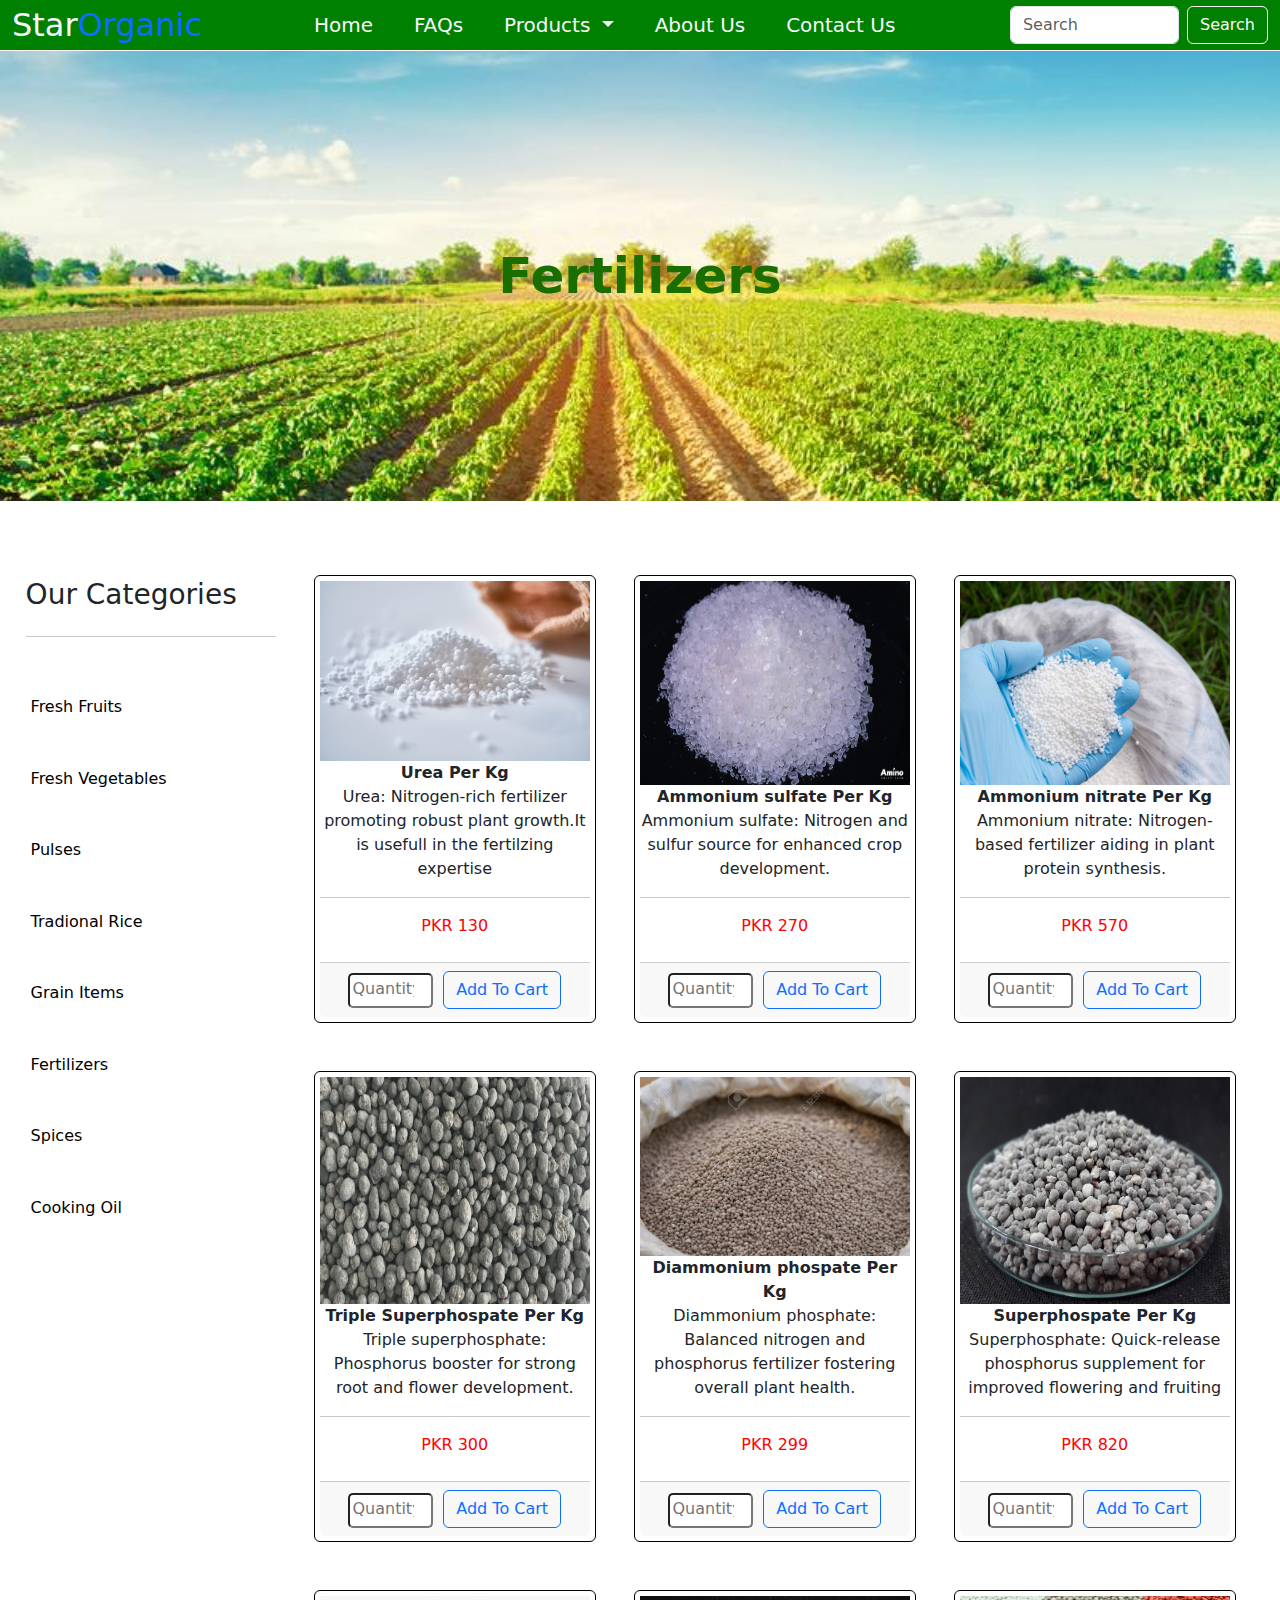
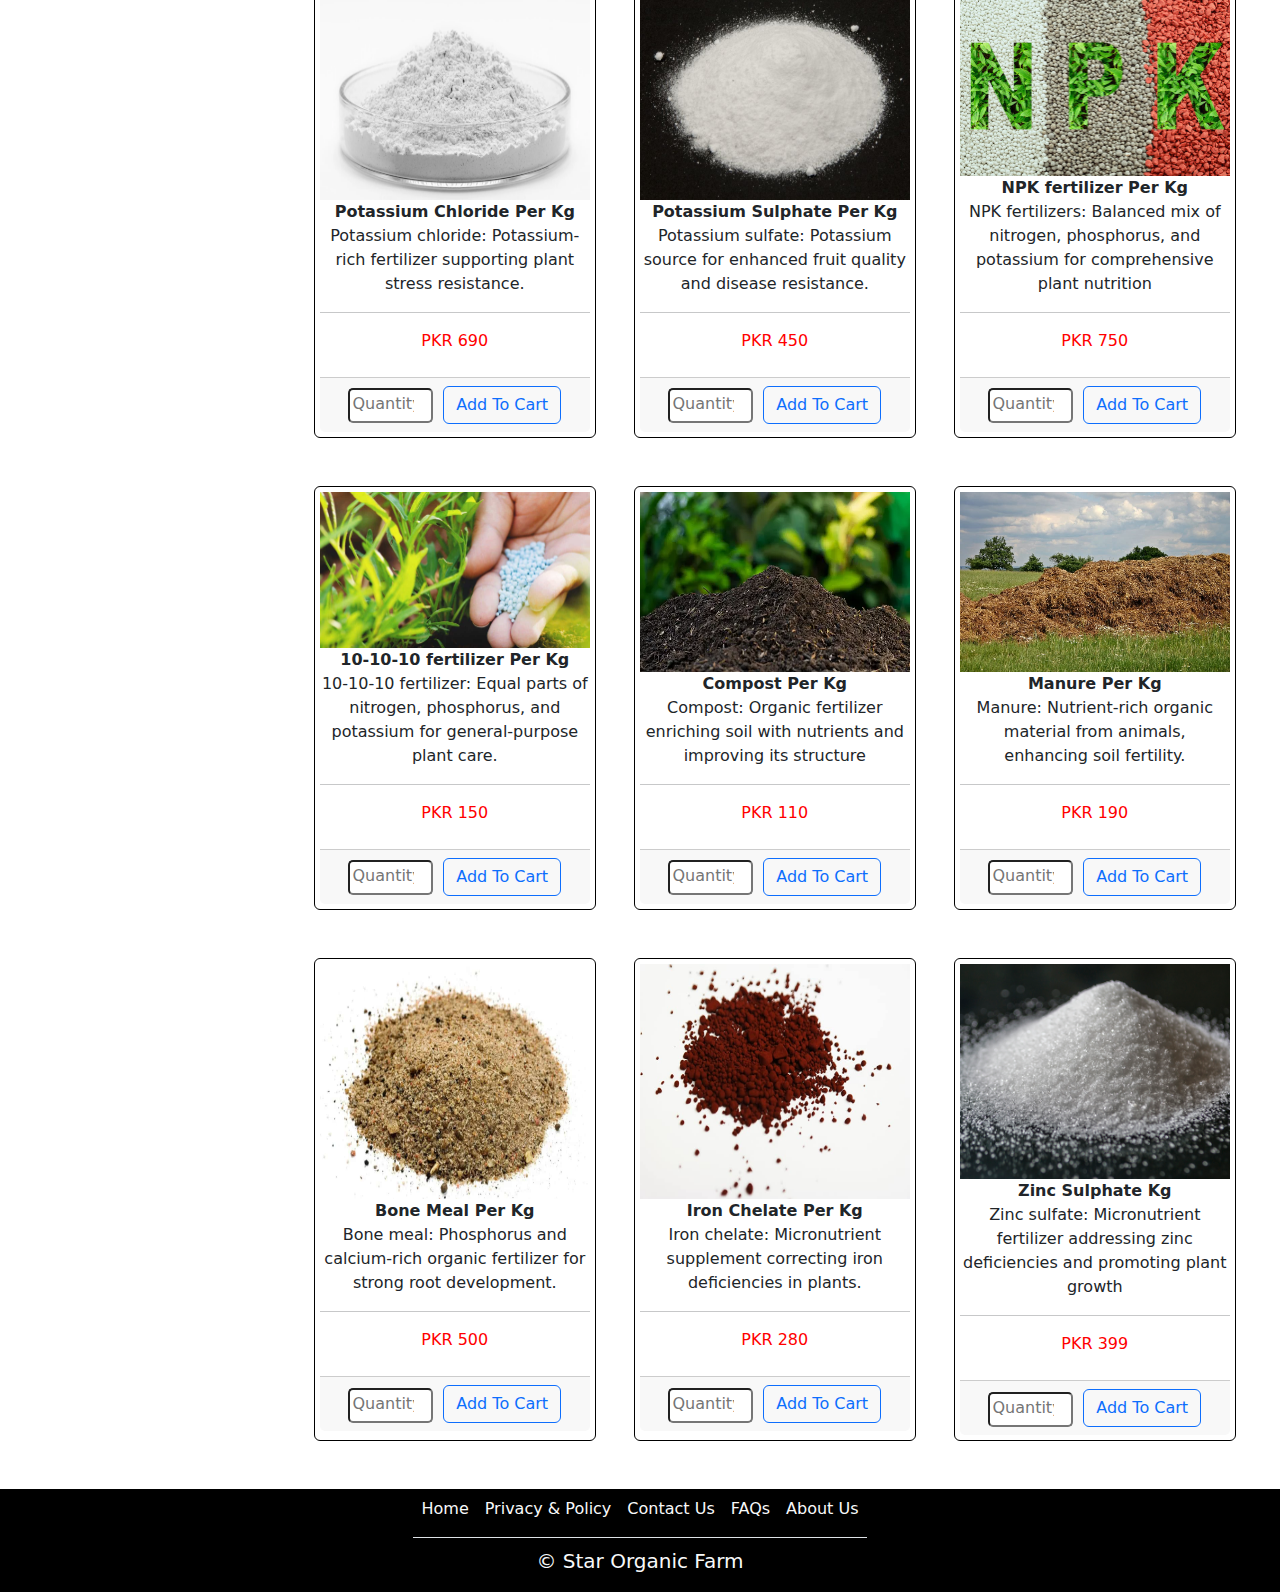
<file: fertilizer.html>
<!DOCTYPE html>
<html lang="en">

<head>
  <meta charset="UTF-8">
  <meta name="viewport" content="width=device-width, initial-scale=1.0">
  <title>Document</title>
  <link rel="stylesheet" href="/css/bootstrap.min.css">
  <link rel="stylesheet" href="/manualcss/fruits.css">
</head>

<body>
  <!-- NAVBAR SECTION -->
  <nav class="navbar navbar-expand-lg fixed-top">
    <div class="container-fluid">
      <a class="navbar-brand text-light fs-2" href="#">Star<span class="text-primary">Organic</span></a>
      <button class="navbar-toggler" type="button" data-bs-toggle="collapse" data-bs-target="#navbarSupportedContent"
        aria-controls="navbarSupportedContent" aria-expanded="false" aria-label="Toggle navigation">
        <span class="navbar-toggler-icon"></span>
      </button>
      <div class="collapse navbar-collapse" id="navbarSupportedContent">
        <div class="nav-ul">
          <ul class="navbar-nav me-auto mb-2 mb-lg-0">
            <li class="nav-item">
              <a class="nav-link active text-light" aria-current="page" href="/index.html">Home</a>
            </li>
            <li class="nav-item">
              <a class="nav-link text-light" href="/faqs.html">FAQs</a>
            </li>
            <li class="nav-item dropdown">
              <a class="nav-link dropdown-toggle text-light" href="#" role="button" data-bs-toggle="dropdown"
                aria-expanded="false">
                Products
              </a>
              <ul class="dropdown-menu">
                <li><a class="dropdown-item" href="/fruits.html">Fresh Fruits</a></li>
                <li><a class="dropdown-item" href="/vegetables.html">Fresh Vegetables</a></li>
                <li><a class="dropdown-item" href="/pulses.html">Pulses</a></li>
                <li><a class="dropdown-item" href="/rice.html">Traditional Rice</a></li>
                <li><a class="dropdown-item" href="/grain.html">Grain Items</a></li>
                <li><a class="dropdown-item" href="/fertilizer.html">Fertilizers</a></li>
                <li><a class="dropdown-item" href="/spices.html">Spices</a></li>
                <li><a class="dropdown-item" href="/oil.html">Cooking Oil</a></li>
              </ul>
            </li>
            <li class="nav-item">
              <a class="nav-link text-light" href="/contactus.html">About Us</a>
            </li>
            <li class="nav-item">
              <a class="nav-link text-light" href="/contactus.html">Contact Us</a>
            </li>
          </ul>
        </div>
        <form class="d-flex" role="search">
          <input class="form-control me-2" type="search" placeholder="Search" aria-label="Search">
          <button class="btn btn-outline-light" type="submit">Search</button>
        </form>
      </div>
    </div>
  </nav>

  <!-- BANNER SECTION -->
  <div class="banner">
    <div class="banner-h1">
      <h1 id="fruits">Fertilizers</h1>
    </div>
  </div>
  <!-- END OF BANNER -->

  <!-- CATEGORY SECTION -->
  <div class="category">
    <div class="category1">
      <h3>Our Categories</h3><hr>
      <a href="/fruits.html">Fresh Fruits</a>
      <a href="/vegetables.html">Fresh Vegetables</a>
      <a href="/pulses.html">Pulses</a>
      <a href="/rice.html">Tradional Rice</a>
      <a href="/grain.html">Grain Items</a>
      <a href="/fertilizer.html">Fertilizers</a>
      <a href="/spices.html">Spices</a>
      <a href="/oil.html">Cooking Oil</a>
    </div>

    <!-- CATEGORY 2 -->
    <div class="category2">
        <div class="card-row">
          <div class="card text-center">
            <img src="/images/Urea.jpg" alt="Urea Fertilizer">
            <dl>
              <dt>Urea Per Kg</dt>
              <p>Urea: Nitrogen-rich fertilizer promoting robust plant growth.It is usefull in the fertilzing expertise</p>
              <hr>
              <dd>PKR 130</dd>
            </dl>
            <div class="card-footer">
              <input type="number" placeholder="Quantity">
              <a onclick="myFunction()" class="btn btn-outline-primary" href="#">Add To Cart</a>
            </div>
          </div>
          <div class="card text-center">
            <img src="/images/Ammonium sulfate.jpg" alt="Ammonium Sulphate">
            <dl>
              <dt>Ammonium sulfate Per Kg</dt>
              <p>Ammonium sulfate: Nitrogen and sulfur source for enhanced crop development.</p>
              <hr>
              <dd>PKR 270</dd>
            </dl>
            <div class="card-footer">
              <input type="number" placeholder="Quantity">
              <a onclick="myFunction()" class="btn btn-outline-primary" href="#">Add To Cart</a>
            </div>
          </div>
          <div class="card text-center">
            <img src="/images/Ammonium nitrate.jpg" alt="Ammonium Nitrate">
            <dl>
              <dt>Ammonium nitrate Per Kg</dt>
              <p>Ammonium nitrate: Nitrogen-based fertilizer aiding in plant protein synthesis.</p>
              <hr>
              <dd>PKR 570</dd>
            </dl>
            <div class="card-footer">
              <input type="number" placeholder="Quantity">
              <a onclick="myFunction()" class="btn btn-outline-primary" href="#">Add To Cart</a>
            </div>
          </div>
        </div>
        <div class="card-row">
          <div class="card text-center">
            <img src="/images/Triple Superphospate.jpg" alt="Triple Superphospate">
            <dl>
              <dt>Triple Superphospate Per Kg</dt>
              <p>Triple superphosphate: Phosphorus booster for strong root and flower development.</p>
              <hr>
              <dd>PKR 300</dd>
            </dl>
            <div class="card-footer">
              <input type="number" placeholder="Quantity">
              <a onclick="myFunction()" class="btn btn-outline-primary" href="#">Add To Cart</a>
            </div>
          </div>
          <div class="card text-center">
            <img src="./images/Diammonium phospate.jpg" alt="Diammonium phospate">
            <dl>
              <dt>Diammonium phospate Per Kg</dt>
              <p>Diammonium phosphate: Balanced nitrogen and phosphorus fertilizer fostering overall plant health.</p>
              <hr>
              <dd>PKR 299</dd>
            </dl>
            <div class="card-footer">
              <input type="number" placeholder="Quantity">
              <a onclick="myFunction()" class="btn btn-outline-primary" href="#">Add To Cart</a>
            </div>
          </div>
          <div class="card text-center">
            <img src="/images/Superphospate.jpg" alt="Superphospate">
            <dl>
              <dt>Superphospate Per Kg</dt>
              <p>Superphosphate: Quick-release phosphorus supplement for improved flowering and fruiting</p>
              <hr>
              <dd>PKR 820</dd>
            </dl>
            <div class="card-footer">
              <input type="number" placeholder="Quantity">
              <a onclick="myFunction()" class="btn btn-outline-primary" href="#">Add To Cart</a>
            </div>
          </div>
        </div>
        <div class="card-row">
          <div class="card text-center">
            <img src="/images/potassium-chloride.webp" alt="Potassium Chloride">
            <dl>
              <dt>Potassium Chloride Per Kg</dt>
              <p>Potassium chloride: Potassium-rich fertilizer supporting plant stress resistance.</p>
              <hr>
              <dd>PKR 690</dd>
            </dl>
            <div class="card-footer">
              <input type="number" placeholder="Quantity">
              <a onclick="myFunction()" class="btn btn-outline-primary" href="#">Add To Cart</a>
            </div>
          </div>
          <div class="card text-center">
            <img src="/images/Potassium Sulphate.jpeg" alt="Potassium Sulphate">
            <dl>
              <dt>Potassium Sulphate Per Kg</dt>
              <p>Potassium sulfate: Potassium source for enhanced fruit quality and disease resistance.</p>
              <hr>
              <dd>PKR 450</dd>
            </dl>
            <div class="card-footer">
              <input type="number" placeholder="Quantity">
              <a onclick="myFunction()" class="btn btn-outline-primary" href="#">Add To Cart</a>
            </div>
          </div>
          <div class="card text-center">
            <img src="/images/NPK.jpg" alt="NPK Fertilizer">
            <dl>
              <dt>NPK fertilizer Per Kg</dt>
              <p>NPK fertilizers: Balanced mix of nitrogen, phosphorus, and potassium for comprehensive plant nutrition</p>
              <hr>
              <dd>PKR 750</dd>
            </dl>
            <div class="card-footer">
              <input type="number" placeholder="Quantity">
              <a onclick="myFunction()" class="btn btn-outline-primary" href="#">Add To Cart</a>
            </div>
          </div>
        </div>
        <div class="card-row">
          <div class="card text-center">
            <img src="/images/10-10-10.jpg" alt="10-10-10 Fertilizer">
            <dl>
              <dt>10-10-10 fertilizer Per Kg</dt>
              <p>10-10-10 fertilizer: Equal parts of nitrogen, phosphorus, and potassium for general-purpose plant care.</p>
              <hr>
              <dd>PKR 150</dd>
            </dl>
            <div class="card-footer">
              <input type="number" placeholder="Quantity">
              <a onclick="myFunction()" class="btn btn-outline-primary" href="#">Add To Cart</a>
            </div>
          </div>
          <div class="card text-center">
            <img src="/images/Compost.webp" alt="Compost">
            <dl>
              <dt>Compost Per Kg</dt>
              <p>Compost: Organic fertilizer enriching soil with nutrients and improving its structure</p>
              <hr>
              <dd>PKR 110</dd>
            </dl>
            <div class="card-footer">
              <input type="number" placeholder="Quantity">
              <a onclick="myFunction()" class="btn btn-outline-primary" href="#">Add To Cart</a>
            </div>
          </div>
          <div class="card text-center">
            <img src="/images/Manure.jpg" alt="Manure">
            <dl>
              <dt>Manure Per Kg</dt>
              <p>Manure: Nutrient-rich organic material from animals, enhancing soil fertility.</p>
              <hr>
              <dd>PKR 190</dd>
            </dl>
            <div class="card-footer">
              <input type="number" placeholder="Quantity">
              <a onclick="myFunction()" class="btn btn-outline-primary" href="#">Add To Cart</a>
            </div>
          </div>
        </div>
        <div class="card-row">
          <div class="card text-center">
            <img src="/images/Bone Meal.jpg" alt="Bone Meal">
            <dl>
              <dt>Bone Meal Per Kg</dt>
              <p>Bone meal: Phosphorus and calcium-rich organic fertilizer for strong root development.</p>
              <hr>
              <dd>PKR 500</dd>
            </dl>
            <div class="card-footer">
              <input type="number" placeholder="Quantity">
              <a onclick="myFunction()" class="btn btn-outline-primary" href="#">Add To Cart</a>
            </div>
          </div>
          <div class="card text-center">
            <img src="/images/Iron chelate.jpg" alt="Iron Chelate">
            <dl>
              <dt>Iron Chelate Per Kg</dt>
              <p>Iron chelate: Micronutrient supplement correcting iron deficiencies in plants.</p>
              <hr>
              <dd>PKR 280</dd>
            </dl>
            <div class="card-footer">
              <input type="number" placeholder="Quantity">
              <a onclick="myFunction()" class="btn btn-outline-primary" href="#">Add To Cart</a>
            </div>
          </div>
          <div class="card text-center">
            <img src="/images/Zinc Sulphate.jpg" alt="Zinc Sulphate">
            <dl>
              <dt>Zinc Sulphate Kg</dt>
              <p>Zinc sulfate: Micronutrient fertilizer addressing zinc deficiencies and promoting plant growth</p>
              <hr>
              <dd>PKR 399</dd>
            </dl>
            <div class="card-footer">
              <input type="number" placeholder="Quantity">
              <a onclick="myFunction()" class="btn btn-outline-primary" href="#">Add To Cart</a>
            </div>
          </div>
        </div>
    </div>
  </div>

  <!-- FOOTER SECTION -->
  <div class="container-fluid d-flex justify-content-center fixed-bottom position-relative bg-black mt-5">
    <footer>
      <ul class="nav justify-content-center border-bottom pb-2 mb-2">
        <li><a href="/index.html" class="nav-link px-2 text-light">Home</a></li>
        <li><a href="/privacy&policy.html" class="nav-link px-2 text-light">Privacy & Policy</a></li>
        <li><a href="/contactus.html" class="nav-link px-2 text-light">Contact Us</a></li>
        <li><a href="/faqs.html" class="nav-link px-2 text-light">FAQs</a></li>
        <li><a href="/about.html" class="nav-link px-2 text-light">About Us</a></li>
      </ul>
      <p class="text-center text-light fs-5">© Star Organic Farm</p>
    </footer>
  </div>







  <script src="/js/bootstrap.bundle.js"></script>
  <script src="/js/index.js"></script>
</body>

</html>
</file>
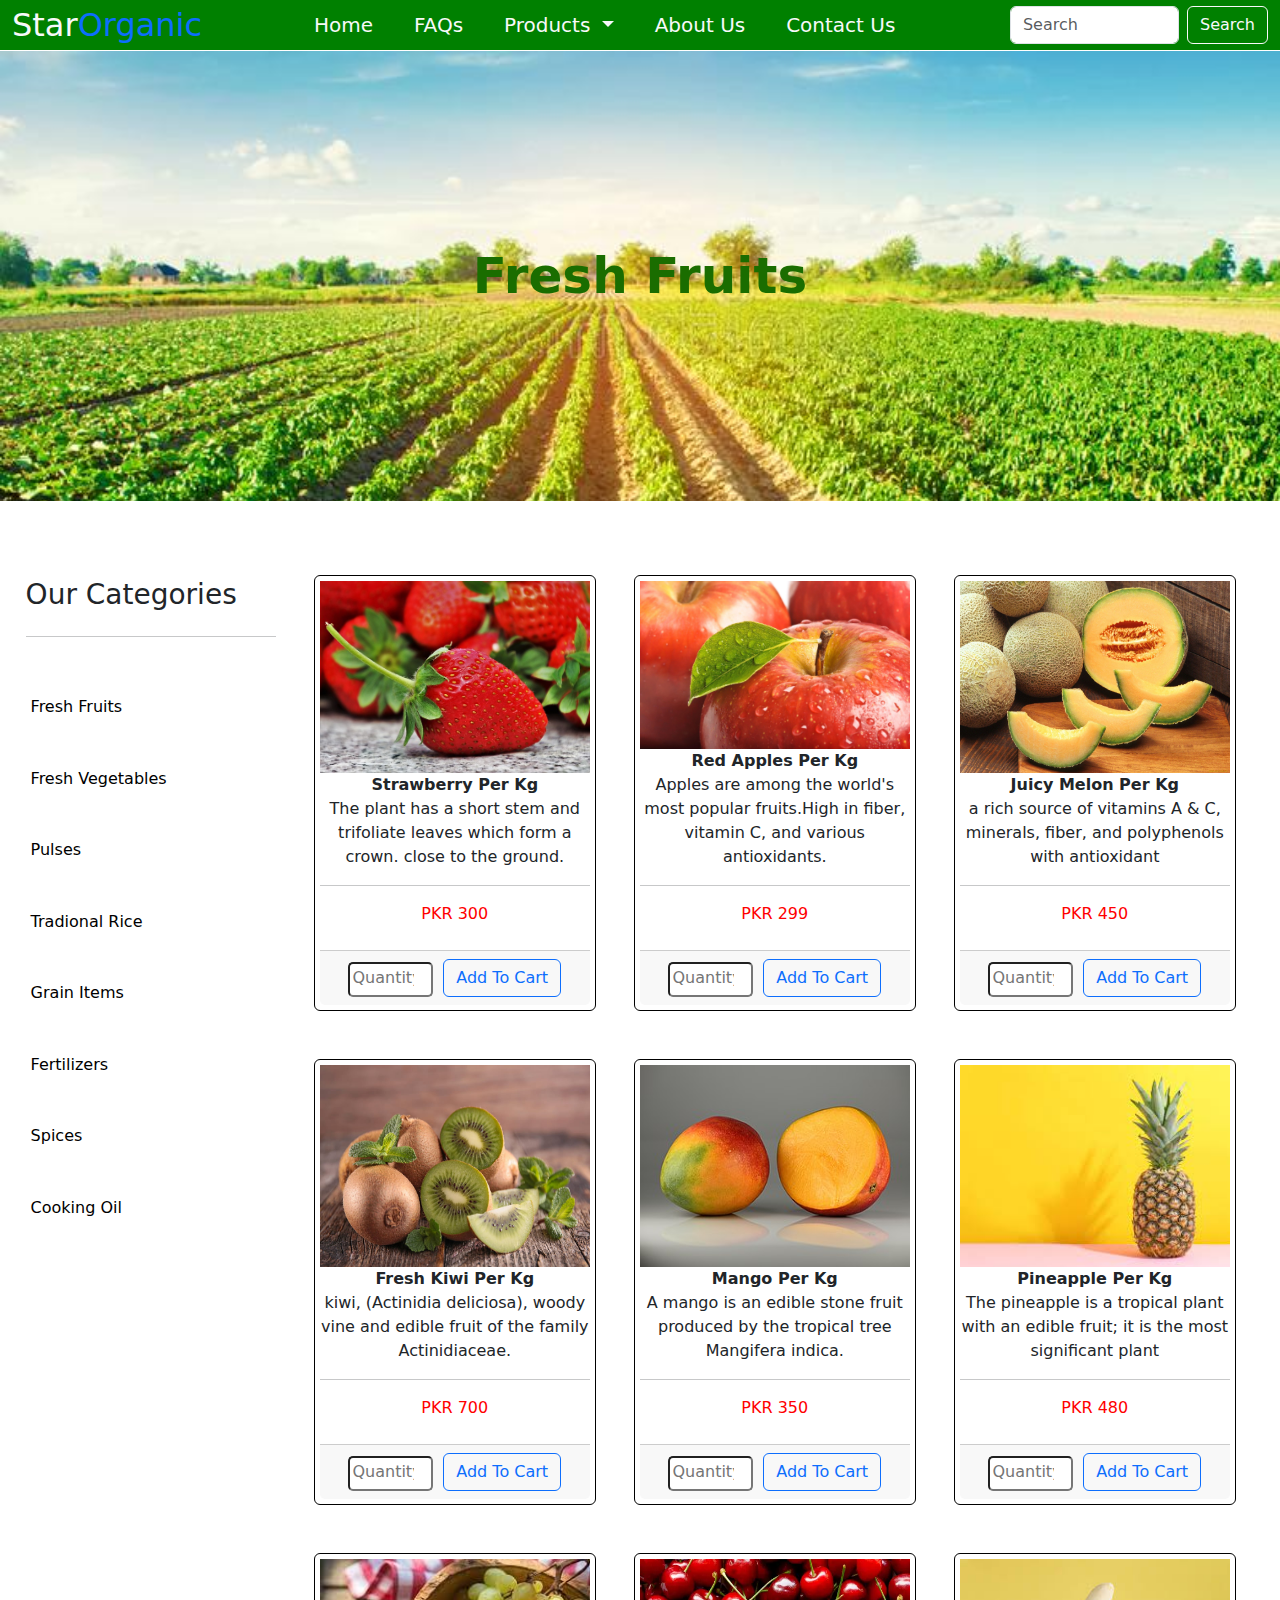
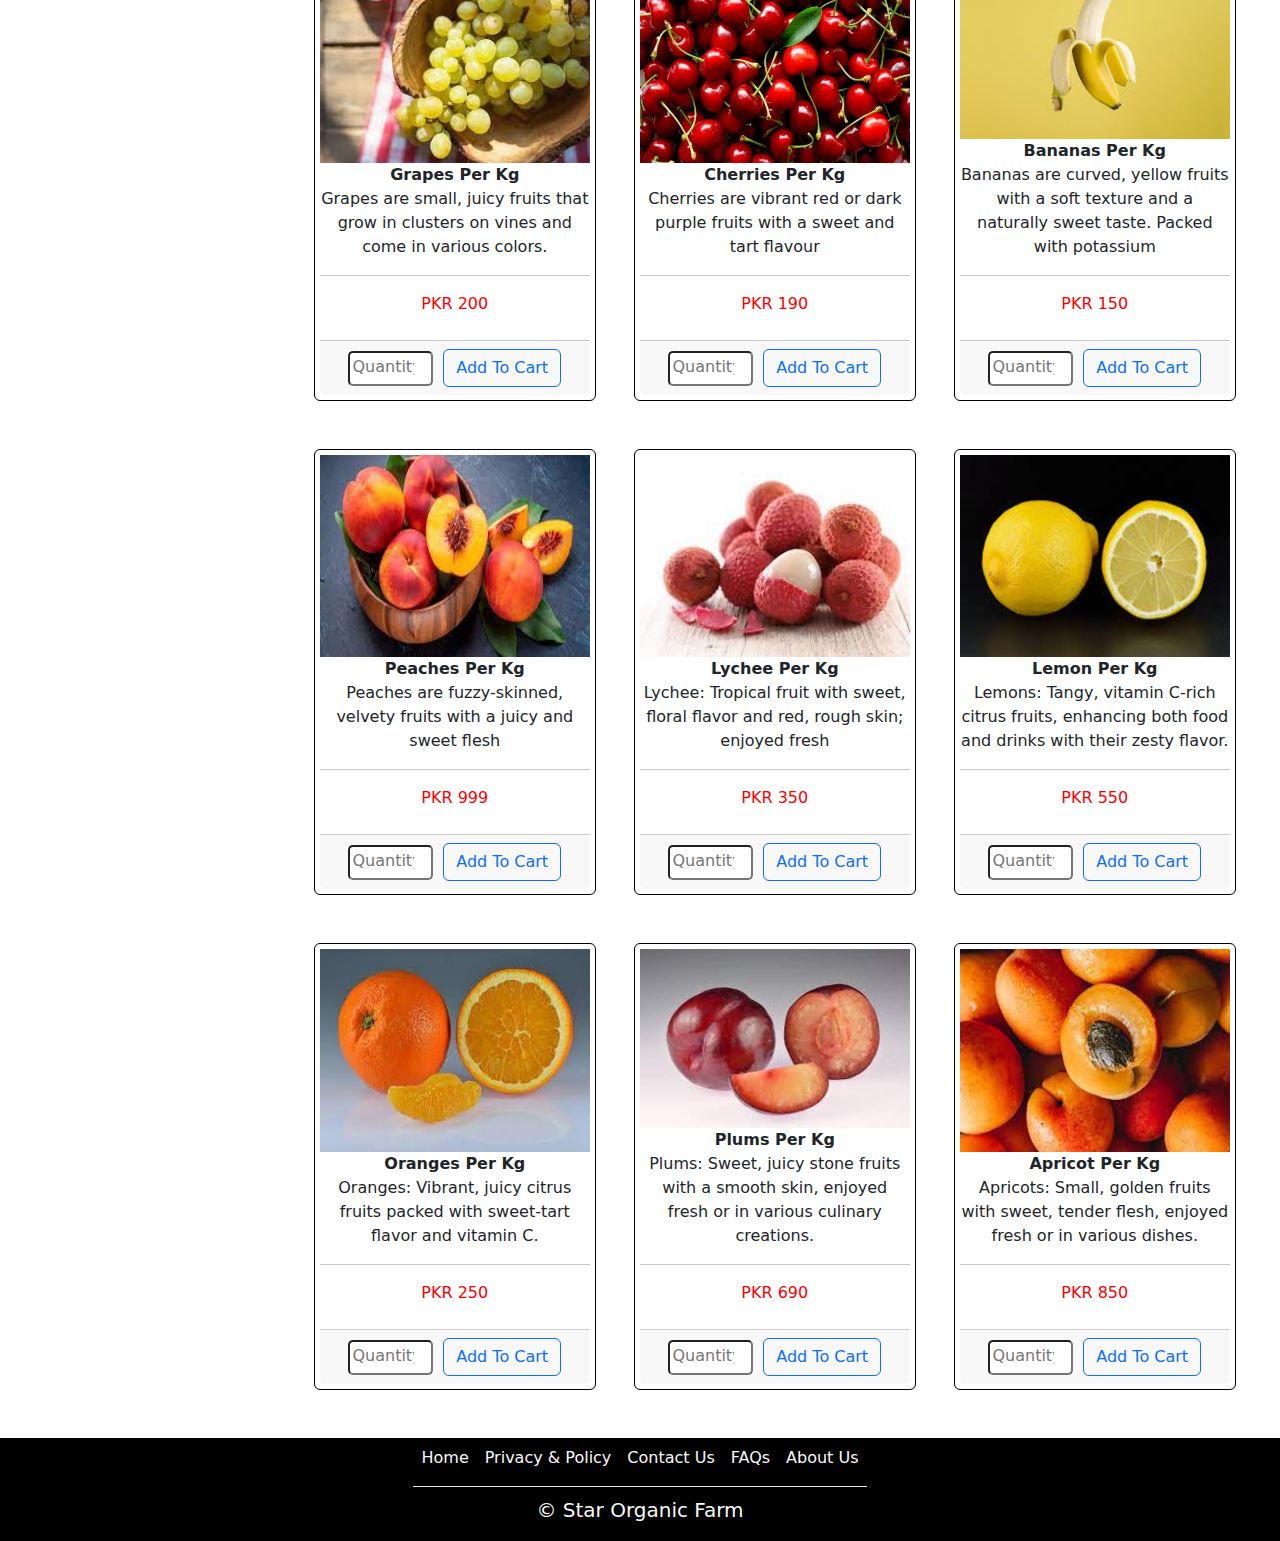
<file: fruits.html>
<!DOCTYPE html>
<html lang="en">

<head>
  <meta charset="UTF-8">
  <meta name="viewport" content="width=device-width, initial-scale=1.0">
  <title>Document</title>
  <link rel="stylesheet" href="/css/bootstrap.min.css">
  <link rel="stylesheet" href="/manualcss/fruits.css">
</head>

<body>
  <!-- NAVBAR SECTION -->
  <nav class="navbar navbar-expand-lg fixed-top">
    <div class="container-fluid">
      <a class="navbar-brand text-light fs-2" href="#">Star<span class="text-primary">Organic</span></a>
      <button class="navbar-toggler" type="button" data-bs-toggle="collapse" data-bs-target="#navbarSupportedContent"
        aria-controls="navbarSupportedContent" aria-expanded="false" aria-label="Toggle navigation">
        <span class="navbar-toggler-icon"></span>
      </button>
      <div class="collapse navbar-collapse" id="navbarSupportedContent">
        <div class="nav-ul">
          <ul class="navbar-nav me-auto mb-2 mb-lg-0">
            <li class="nav-item">
              <a class="nav-link active text-light" aria-current="page" href="/index.html">Home</a>
            </li>
            <li class="nav-item">
              <a class="nav-link text-light" href="/faqs.html">FAQs</a>
            </li>
            <li class="nav-item dropdown">
              <a class="nav-link dropdown-toggle text-light" href="#" role="button" data-bs-toggle="dropdown"
                aria-expanded="false">
                Products
              </a>
              <ul class="dropdown-menu">
                <li><a class="dropdown-item" href="/fruits.html">Fresh Fruits</a></li>
                <li><a class="dropdown-item" href="/vegetables.html">Fresh Vegetables</a></li>
                <li><a class="dropdown-item" href="/pulses.html">Pulses</a></li>
                <li><a class="dropdown-item" href="/rice.html">Traditional Rice</a></li>
                <li><a class="dropdown-item" href="/grain.html">Grain Items</a></li>
                <li><a class="dropdown-item" href="/fertilizer.html">Fertilizers</a></li>
                <li><a class="dropdown-item" href="/spices.html">Spices</a></li>
                <li><a class="dropdown-item" href="/oil.html">Cooking Oil</a></li>
              </ul>
            </li>
            <li class="nav-item">
              <a class="nav-link text-light" href="/contactus.html">About Us</a>
            </li>
            <li class="nav-item">
              <a class="nav-link text-light" href="/contactus.html">Contact Us</a>
            </li>
          </ul>
        </div>
        <form class="d-flex" role="search">
          <input class="form-control me-2" type="search" placeholder="Search" aria-label="Search">
          <button class="btn btn-outline-light" type="submit">Search</button>
        </form>
      </div>
    </div>
  </nav>

  <!-- BANNER SECTION -->
  <div class="banner">
    <div class="banner-h1">
      <h1 id="fruits">Fresh Fruits</h1>
    </div>
  </div>
  <!-- END OF BANNER -->

  <!-- CATEGORY SECTION -->
  <div class="category">
    <div class="category1">
      <h3>Our Categories</h3><hr>
      <a href="/fruits.html">Fresh Fruits</a>
      <a href="/vegetables.html">Fresh Vegetables</a>
      <a href="/pulses.html">Pulses</a>
      <a href="/rice.html">Tradional Rice</a>
      <a href="/grain.html">Grain Items</a>
      <a href="/fertilizer.html">Fertilizers</a>
      <a href="/spices.html">Spices</a>
      <a href="/oil.html">Cooking Oil</a>
    </div>

    <!-- CATEGORY 2 -->
    <div class="category2">
        <div class="card-row">
          <div class="card text-center">
            <img src="/images/strawberry.jpg" alt="Strawberry">
            <dl>
              <dt>Strawberry Per Kg</dt>
              <p>The plant has a short stem and trifoliate leaves which form a crown. close to the ground.</p>
              <hr>
              <dd>PKR 300</dd>
            </dl>
            <div class="card-footer">
              <input type="number" placeholder="Quantity">
              <a onclick="myFunction()" class="btn btn-outline-primary" href="#">Add To Cart</a>
            </div>
          </div>
          <div class="card text-center">
            <img src="/images/apple hd.jpg" alt="Apples">
            <dl>
              <dt>Red Apples Per Kg</dt>
              <p>Apples are among the world's most popular fruits.High in fiber, vitamin C, and various antioxidants.</p>
              <hr>
              <dd>PKR 299</dd>
            </dl>
            <div class="card-footer">
              <input type="number" placeholder="Quantity">
              <a onclick="myFunction()" class="btn btn-outline-primary" href="#">Add To Cart</a>
            </div>
          </div>
          <div class="card text-center">
            <img src="/images/melon.jpg" alt="Juicy Melon">
            <dl>
              <dt>Juicy Melon Per Kg</dt>
              <p>a rich source of vitamins A & C, minerals, fiber, and polyphenols with antioxidant</p>
              <hr>
              <dd>PKR 450</dd>
            </dl>
            <div class="card-footer">
              <input type="number" placeholder="Quantity">
              <a onclick="myFunction()" class="btn btn-outline-primary" href="#">Add To Cart</a>
            </div>
          </div>
        </div>
        <div class="card-row">
          <div class="card text-center">
            <img src="/images/kiwi.jpg" alt="Kiwi">
            <dl>
              <dt>Fresh Kiwi Per Kg</dt>
              <p>kiwi, (Actinidia deliciosa), woody vine and edible fruit of the family Actinidiaceae.</p>
              <hr>
              <dd>PKR 700</dd>
            </dl>
            <div class="card-footer">
              <input type="number" placeholder="Quantity">
              <a onclick="myFunction()" class="btn btn-outline-primary" href="#">Add To Cart</a>
            </div>
          </div>
          <div class="card text-center">
            <img src="./images/Mangos_-_single_and_halved.jpg" alt="Mango">
            <dl>
              <dt>Mango Per Kg</dt>
              <p>A mango is an edible stone fruit produced by the tropical tree Mangifera indica.</p>
              <hr>
              <dd>PKR 350</dd>
            </dl>
            <div class="card-footer">
              <input type="number" placeholder="Quantity">
              <a onclick="myFunction()" class="btn btn-outline-primary" href="#">Add To Cart</a>
            </div>
          </div>
          <div class="card text-center">
            <img src="/images/Pineapple.jpg" alt="Pineapple">
            <dl>
              <dt>Pineapple Per Kg</dt>
              <p>The pineapple is a tropical plant with an edible fruit; it is the most significant plant </p>
              <hr>
              <dd>PKR 480</dd>
            </dl>
            <div class="card-footer">
              <input type="number" placeholder="Quantity">
              <a onclick="myFunction()" class="btn btn-outline-primary" href="#">Add To Cart</a>
            </div>
          </div>
        </div>
        <div class="card-row">
          <div class="card text-center">
            <img src="/images/Grapes.jpg" alt="Grapes">
            <dl>
              <dt>Grapes Per Kg</dt>
              <p>Grapes are small, juicy fruits that grow in clusters on vines and come in various colors.</p>
              <hr>
              <dd>PKR 200</dd>
            </dl>
            <div class="card-footer">
              <input type="number" placeholder="Quantity">
              <a onclick="myFunction()" class="btn btn-outline-primary" href="#">Add To Cart</a>
            </div>
          </div>
          <div class="card text-center">
            <img src="/images/Cherries.webp" alt="Cherries">
            <dl>
              <dt>Cherries Per Kg</dt>
              <p>Cherries are vibrant red or dark purple fruits with a sweet and tart flavour</p>
              <hr>
              <dd>PKR 190</dd>
            </dl>
            <div class="card-footer">
              <input type="number" placeholder="Quantity">
              <a onclick="myFunction()" class="btn btn-outline-primary" href="#">Add To Cart</a>
            </div>
          </div>
          <div class="card text-center">
            <img src="/images/Banana.jpg" alt="Banana">
            <dl>
              <dt>Bananas Per Kg</dt>
              <p>Bananas are curved, yellow fruits with a soft texture and a naturally sweet taste. Packed with potassium</p>
              <hr>
              <dd>PKR 150</dd>
            </dl>
            <div class="card-footer">
              <input type="number" placeholder="Quantity">
              <a onclick="myFunction()" class="btn btn-outline-primary" href="#">Add To Cart</a>
            </div>
          </div>
        </div>
        <div class="card-row">
          <div class="card text-center">
            <img src="/images/Peaches.jpg" alt="Peaches">
            <dl>
              <dt>Peaches Per Kg</dt>
              <p>Peaches are fuzzy-skinned, velvety fruits with a juicy and sweet flesh</p>
              <hr>
              <dd>PKR 999</dd>
            </dl>
            <div class="card-footer">
              <input type="number" placeholder="Quantity">
              <a onclick="myFunction()" class="btn btn-outline-primary" href="#">Add To Cart</a>
            </div>
          </div>
          <div class="card text-center">
            <img src="/images/Lychee.jpg" alt="Lychee">
            <dl>
              <dt>Lychee Per Kg</dt>
              <p>Lychee: Tropical fruit with sweet, floral flavor and red, rough skin; enjoyed fresh</p>
              <hr>
              <dd>PKR 350</dd>
            </dl>
            <div class="card-footer">
              <input type="number" placeholder="Quantity">
              <a onclick="myFunction()" class="btn btn-outline-primary" href="#">Add To Cart</a>
            </div>
          </div>
          <div class="card text-center">
            <img src="/images/Lemon.jpg" alt="Lemon">
            <dl>
              <dt>Lemon Per Kg</dt>
              <p>Lemons: Tangy, vitamin C-rich citrus fruits, enhancing both food and drinks with their zesty flavor.</p>
              <hr>
              <dd>PKR 550</dd>
            </dl>
            <div class="card-footer">
              <input type="number" placeholder="Quantity">
              <a onclick="myFunction()" class="btn btn-outline-primary" href="#">Add To Cart</a>
            </div>
          </div>
        </div>
        <div class="card-row">
          <div class="card text-center">
            <img src="/images/Oranges.jpg" alt="Oranges">
            <dl>
              <dt>Oranges Per Kg</dt>
              <p>Oranges: Vibrant, juicy citrus fruits packed with sweet-tart flavor and vitamin C.</p>
              <hr>
              <dd>PKR 250</dd>
            </dl>
            <div class="card-footer">
              <input type="number" placeholder="Quantity">
              <a onclick="myFunction()" class="btn btn-outline-primary" href="#">Add To Cart</a>
            </div>
          </div>
          <div class="card text-center">
            <img src="/images/Plum.jpg" alt="Plum">
            <dl>
              <dt>Plums Per Kg</dt>
              <p>Plums: Sweet, juicy stone fruits with a smooth skin, enjoyed fresh or in various culinary creations.</p>
              <hr>
              <dd>PKR 690</dd>
            </dl>
            <div class="card-footer">
              <input type="number" placeholder="Quantity">
              <a onclick="myFunction()" class="btn btn-outline-primary" href="#">Add To Cart</a>
            </div>
          </div>
          <div class="card text-center">
            <img src="/images/Apricot.jpg" alt="Apricot">
            <dl>
              <dt>Apricot Per Kg</dt>
              <p>Apricots: Small, golden fruits with sweet, tender flesh, enjoyed fresh or in various dishes.</p>
              <hr>
              <dd>PKR 850</dd>
            </dl>
            <div class="card-footer">
              <input type="number" placeholder="Quantity">
              <a onclick="myFunction()" class="btn btn-outline-primary" href="#">Add To Cart</a>
            </div>
          </div>
        </div>
    </div>
  </div>

  <!-- FOOTER SECTION -->
  <div class="container-fluid d-flex justify-content-center fixed-bottom position-relative bg-black mt-5">
    <footer>
      <ul class="nav justify-content-center border-bottom pb-2 mb-2">
        <li><a href="/index.html" class="nav-link px-2 text-light">Home</a></li>
        <li><a href="/privacy&policy.html" class="nav-link px-2 text-light">Privacy & Policy</a></li>
        <li><a href="/contactus.html" class="nav-link px-2 text-light">Contact Us</a></li>
        <li><a href="/faqs.html" class="nav-link px-2 text-light">FAQs</a></li>
        <li><a href="/about.html" class="nav-link px-2 text-light">About Us</a></li>
      </ul>
      <p class="text-center text-light fs-5">© Star Organic Farm</p>
    </footer>
  </div>







  <script src="/js/bootstrap.bundle.js"></script>
  <script src="/js/index.js"></script>
</body>

</html>
</file>
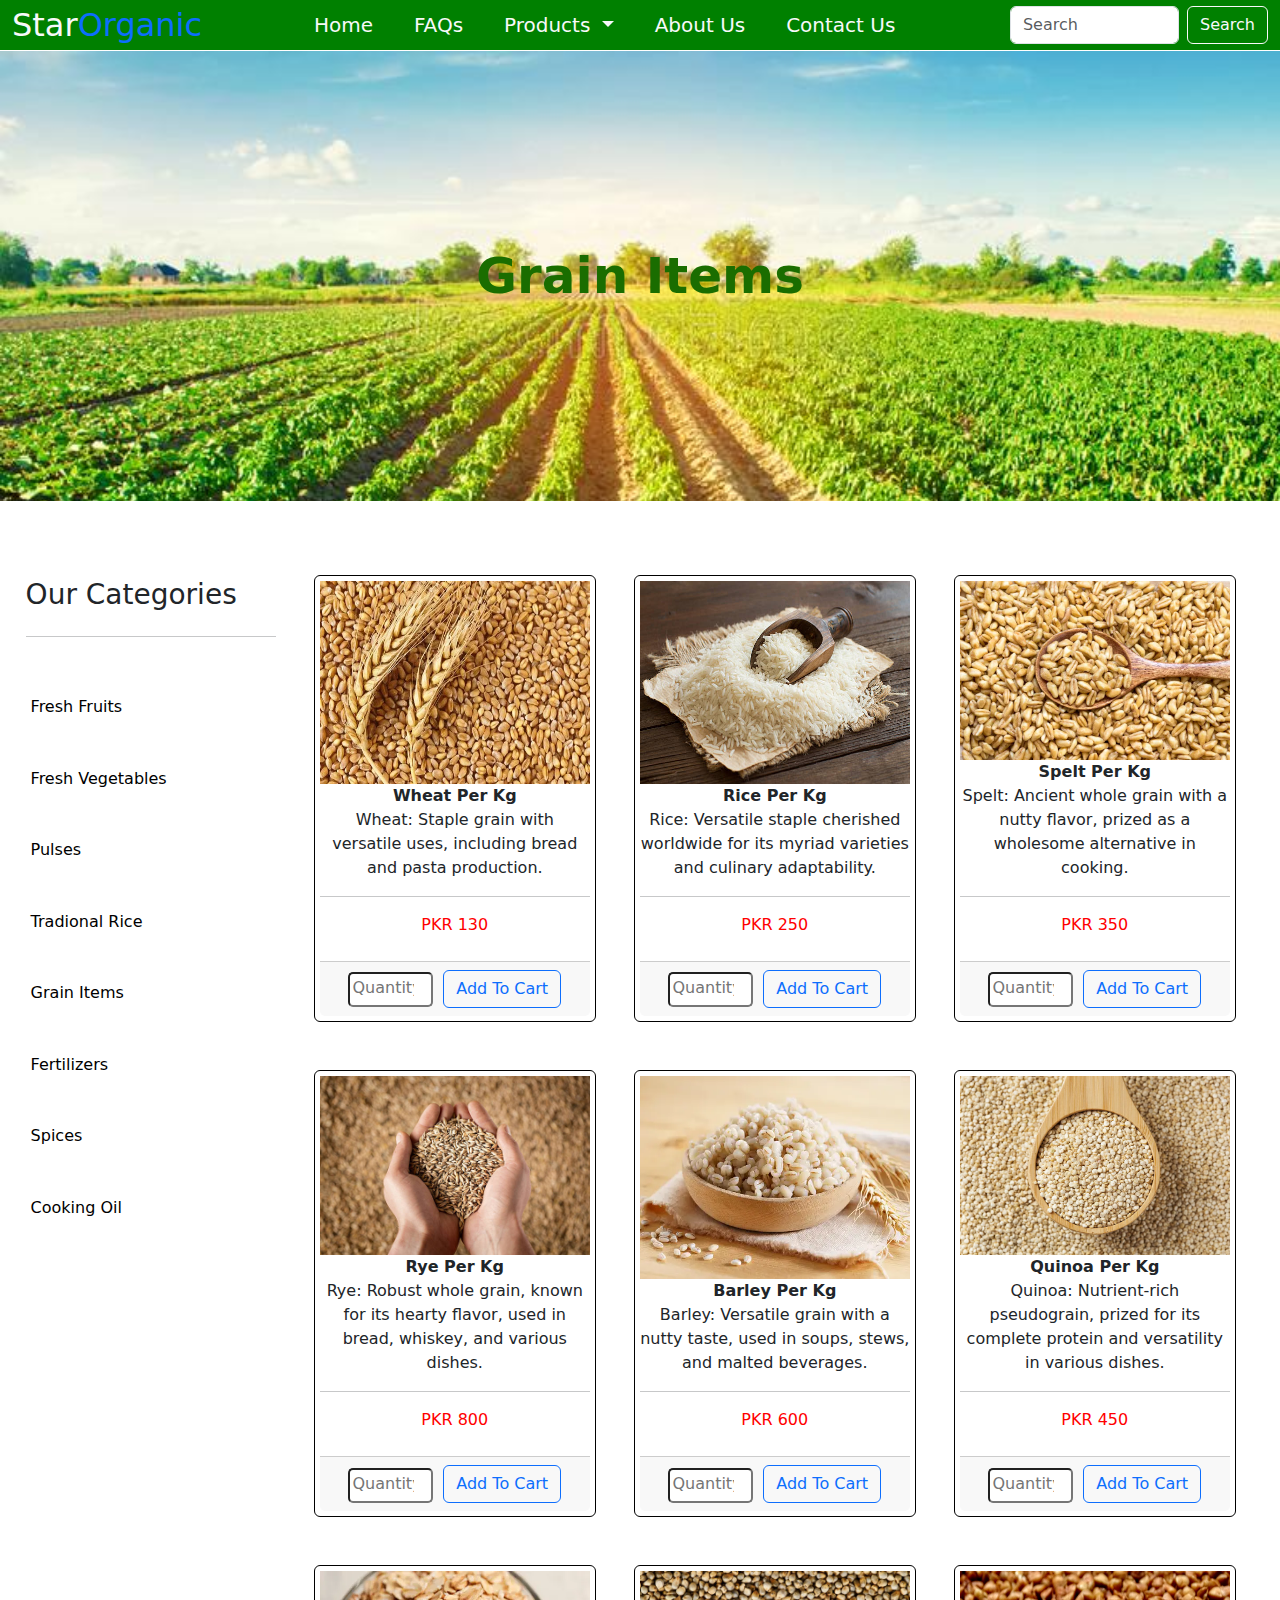
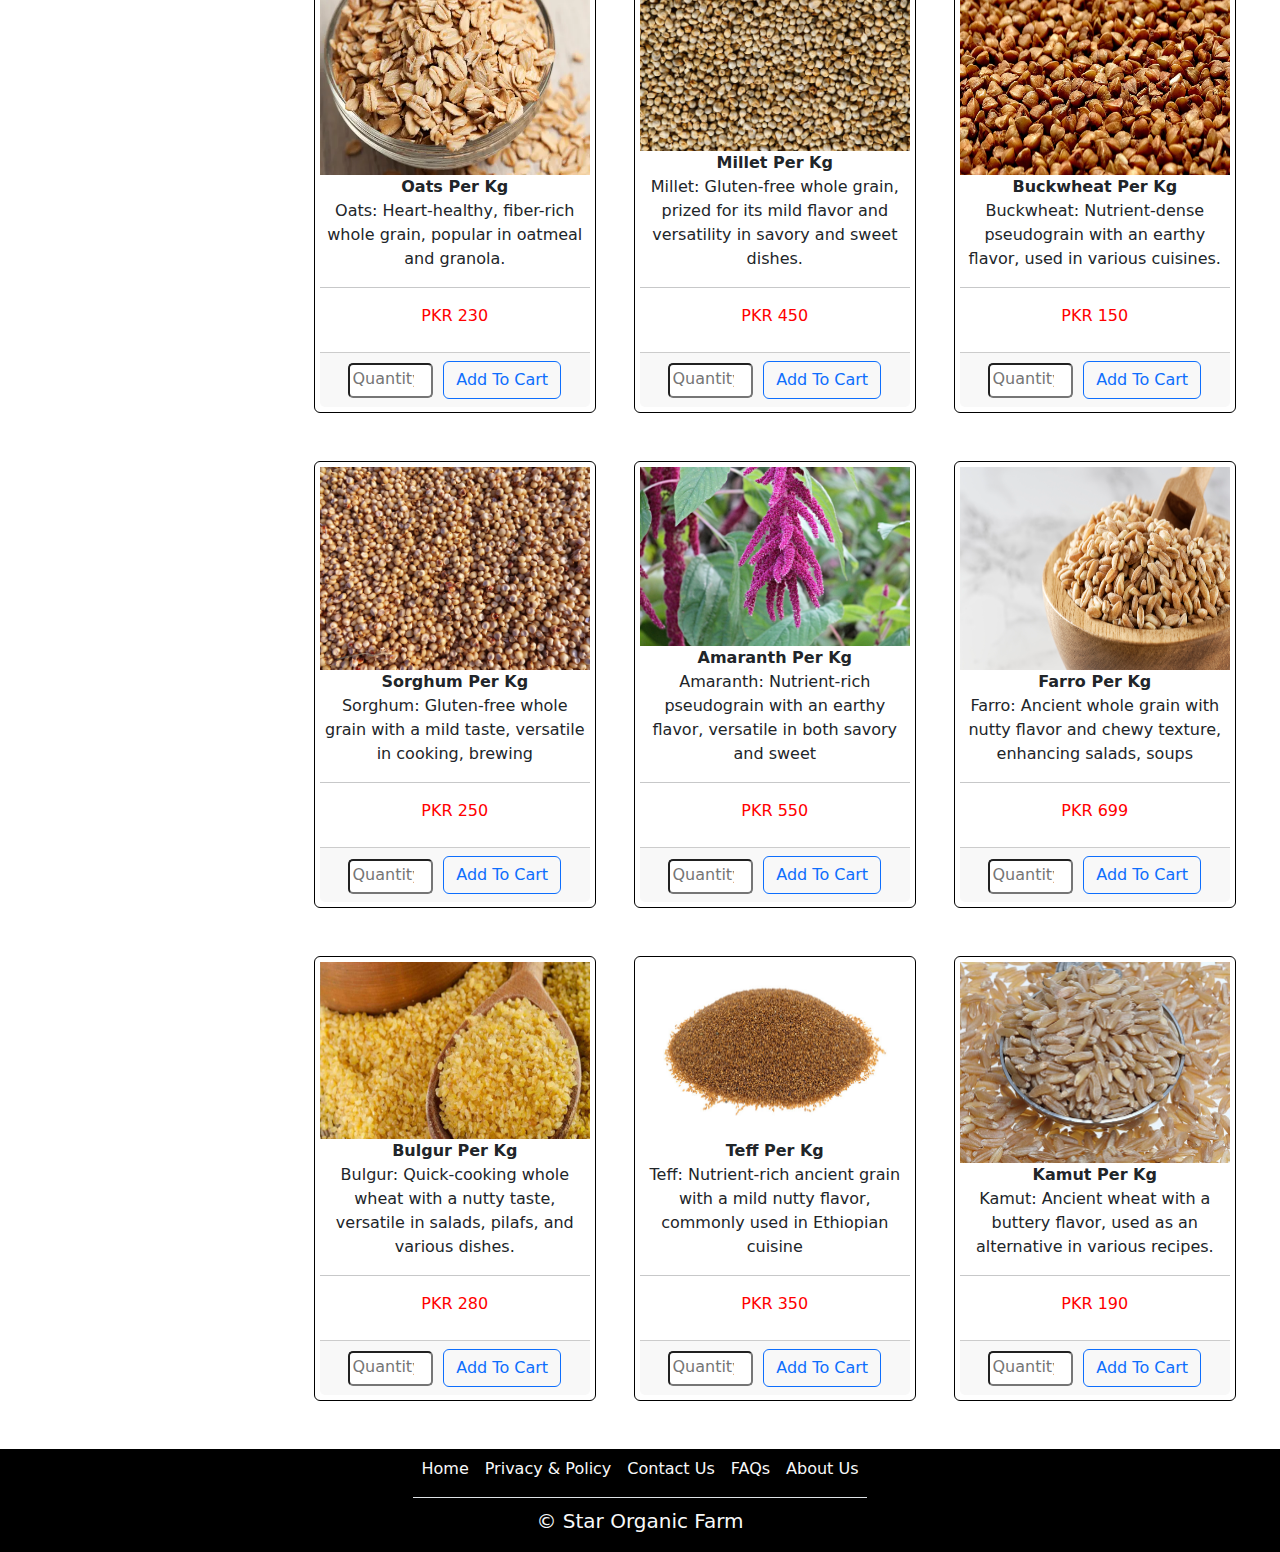
<file: grain.html>
<!DOCTYPE html>
<html lang="en">

<head>
  <meta charset="UTF-8">
  <meta name="viewport" content="width=device-width, initial-scale=1.0">
  <title>Document</title>
  <link rel="stylesheet" href="/css/bootstrap.min.css">
  <link rel="stylesheet" href="/manualcss/fruits.css">
</head>

<body>
  <!-- NAVBAR SECTION -->
  <nav class="navbar navbar-expand-lg fixed-top">
    <div class="container-fluid">
      <a class="navbar-brand text-light fs-2" href="#">Star<span class="text-primary">Organic</span></a>
      <button class="navbar-toggler" type="button" data-bs-toggle="collapse" data-bs-target="#navbarSupportedContent"
        aria-controls="navbarSupportedContent" aria-expanded="false" aria-label="Toggle navigation">
        <span class="navbar-toggler-icon"></span>
      </button>
      <div class="collapse navbar-collapse" id="navbarSupportedContent">
        <div class="nav-ul">
          <ul class="navbar-nav me-auto mb-2 mb-lg-0">
            <li class="nav-item">
              <a class="nav-link active text-light" aria-current="page" href="/index.html">Home</a>
            </li>
            <li class="nav-item">
              <a class="nav-link text-light" href="/faqs.html">FAQs</a>
            </li>
            <li class="nav-item dropdown">
              <a class="nav-link dropdown-toggle text-light" href="#" role="button" data-bs-toggle="dropdown"
                aria-expanded="false">
                Products
              </a>
              <ul class="dropdown-menu">
                <li><a class="dropdown-item" href="/fruits.html">Fresh Fruits</a></li>
                <li><a class="dropdown-item" href="/vegetables.html">Fresh Vegetables</a></li>
                <li><a class="dropdown-item" href="/pulses.html">Pulses</a></li>
                <li><a class="dropdown-item" href="/rice.html">Traditional Rice</a></li>
                <li><a class="dropdown-item" href="/grain.html">Grain Items</a></li>
                <li><a class="dropdown-item" href="/fertilizer.html">Fertilizers</a></li>
                <li><a class="dropdown-item" href="/spices.html">Spices</a></li>
                <li><a class="dropdown-item" href="/oil.html">Cooking Oil</a></li>
              </ul>
            </li>
            <li class="nav-item">
              <a class="nav-link text-light" href="/contactus.html">About Us</a>
            </li>
            <li class="nav-item">
              <a class="nav-link text-light" href="/contactus.html">Contact Us</a>
            </li>
          </ul>
        </div>
        <form class="d-flex" role="search">
          <input class="form-control me-2" type="search" placeholder="Search" aria-label="Search">
          <button class="btn btn-outline-light" type="submit">Search</button>
        </form>
      </div>
    </div>
  </nav>

  <!-- BANNER SECTION -->
  <div class="banner">
    <div class="banner-h1">
      <h1 id="fruits">Grain Items</h1>
    </div>
  </div>
  <!-- END OF BANNER -->

  <!-- CATEGORY SECTION -->
  <div class="category">
    <div class="category1">
      <h3>Our Categories</h3><hr>
      <a href="/fruits.html">Fresh Fruits</a>
      <a href="/vegetables.html">Fresh Vegetables</a>
      <a href="/pulses.html">Pulses</a>
      <a href="/rice.html">Tradional Rice</a>
      <a href="/grain.html">Grain Items</a>
      <a href="/fertilizer.html">Fertilizers</a>
      <a href="/spices.html">Spices</a>
      <a href="/oil.html">Cooking Oil</a>
    </div>

    <!-- CATEGORY 2 -->
    <div class="category2">
        <div class="card-row">
          <div class="card text-center">
            <img src="/images/Wheat.webp" alt="">
            <dl>
              <dt>Wheat Per Kg</dt>
              <p>Wheat: Staple grain with versatile uses, including bread and pasta production.</p>
              <hr>
              <dd>PKR 130</dd>
            </dl>
            <div class="card-footer">
              <input type="number" placeholder="Quantity">
              <a onclick="myFunction()" class="btn btn-outline-primary" href="#">Add To Cart</a>
            </div>
          </div>
          <div class="card text-center">
            <img src="/images/Basmati Rice.jpg" alt="Basmati Rice">
            <dl>
              <dt>Rice Per Kg</dt>
              <p>Rice: Versatile staple cherished worldwide for its myriad varieties and culinary adaptability.</p>
              <hr>
              <dd>PKR 250</dd>
            </dl>
            <div class="card-footer">
              <input type="number" placeholder="Quantity">
              <a onclick="myFunction()" class="btn btn-outline-primary" href="#">Add To Cart</a>
            </div>
          </div>
          <div class="card text-center">
            <img src="/images/Spelt.webp" alt="Spelt">
            <dl>
              <dt>Spelt Per Kg</dt>
              <p>Spelt: Ancient whole grain with a nutty flavor, prized as a wholesome alternative in cooking.</p>
              <hr>
              <dd>PKR 350</dd>
            </dl>
            <div class="card-footer">
              <input type="number" placeholder="Quantity">
              <a onclick="myFunction()" class="btn btn-outline-primary" href="#">Add To Cart</a>
            </div>
          </div>
        </div>
        <div class="card-row">
          <div class="card text-center">
            <img src="/images/Rye.jpg" alt="Rye">
            <dl>
              <dt>Rye Per Kg</dt>
              <p>Rye: Robust whole grain, known for its hearty flavor, used in bread, whiskey, and various dishes.</p>
              <hr>
              <dd>PKR 800</dd>
            </dl>
            <div class="card-footer">
              <input type="number" placeholder="Quantity">
              <a onclick="myFunction()" class="btn btn-outline-primary" href="#">Add To Cart</a>
            </div>
          </div>
          <div class="card text-center">
            <img src="/images/Barley.webp" alt="Barley">
            <dl>
              <dt>Barley Per Kg</dt>
              <p>Barley: Versatile grain with a nutty taste, used in soups, stews, and malted beverages.</p>
              <hr>
              <dd>PKR 600</dd>
            </dl>
            <div class="card-footer">
              <input type="number" placeholder="Quantity">
              <a onclick="myFunction()" class="btn btn-outline-primary" href="#">Add To Cart</a>
            </div>
          </div>
          <div class="card text-center">
            <img src="/images/Quinoa.jpg" alt="Quinoa">
            <dl>
              <dt>Quinoa Per Kg</dt>
              <p>Quinoa: Nutrient-rich pseudograin, prized for its complete protein and versatility in various dishes.</p>
              <hr>
              <dd>PKR 450</dd>
            </dl>
            <div class="card-footer">
              <input type="number" placeholder="Quantity">
              <a onclick="myFunction()" class="btn btn-outline-primary" href="#">Add To Cart</a>
            </div>
          </div>
        </div>
        <div class="card-row">
          <div class="card text-center">
            <img src="/images/Oats.webp" alt="Oats">
            <dl>
              <dt>Oats Per Kg</dt>
              <p>Oats: Heart-healthy, fiber-rich whole grain, popular in oatmeal and granola.</p>
              <hr>
              <dd>PKR 230</dd>
            </dl>
            <div class="card-footer">
              <input type="number" placeholder="Quantity">
              <a onclick="myFunction()" class="btn btn-outline-primary" href="#">Add To Cart</a>
            </div>
          </div>
          <div class="card text-center">
            <img src="/images/Millet.jpg" alt="Millet">
            <dl>
              <dt>Millet Per Kg</dt>
              <p>Millet: Gluten-free whole grain, prized for its mild flavor and versatility in savory and sweet dishes.</p>
              <hr>
              <dd>PKR 450</dd>
            </dl>
            <div class="card-footer">
              <input type="number" placeholder="Quantity">
              <a onclick="myFunction()" class="btn btn-outline-primary" href="#">Add To Cart</a>
            </div>
          </div>
          <div class="card text-center">
            <img src="/images/Buckwheat.jpg" alt="Buckwheat">
            <dl>
              <dt>Buckwheat Per Kg</dt>
              <p>Buckwheat: Nutrient-dense pseudograin with an earthy flavor, used in various cuisines.</p>
              <hr>
              <dd>PKR 150</dd>
            </dl>
            <div class="card-footer">
              <input type="number" placeholder="Quantity">
              <a onclick="myFunction()" class="btn btn-outline-primary" href="#">Add To Cart</a>
            </div>
          </div>
        </div>
        <div class="card-row">
          <div class="card text-center">
            <img src="/images/Sorghum.jpg" alt="Sorghum">
            <dl>
              <dt>Sorghum Per Kg</dt>
              <p>Sorghum: Gluten-free whole grain with a mild taste, versatile in cooking, brewing</p>
              <hr>
              <dd>PKR 250</dd>
            </dl>
            <div class="card-footer">
              <input type="number" placeholder="Quantity">
              <a onclick="myFunction()" class="btn btn-outline-primary" href="#">Add To Cart</a>
            </div>
          </div>
          <div class="card text-center">
            <img src="/images/Amaranth.jpg" alt="Amaranth">
            <dl>
              <dt>Amaranth Per Kg</dt>
              <p>Amaranth: Nutrient-rich pseudograin with an earthy flavor, versatile in both savory and sweet</p>
              <hr>
              <dd>PKR 550</dd>
            </dl>
            <div class="card-footer">
              <input type="number" placeholder="Quantity">
              <a onclick="myFunction()" class="btn btn-outline-primary" href="#">Add To Cart</a>
            </div>
          </div>
          <div class="card text-center">
            <img src="/images/Farro.jpg" alt="Farro">
            <dl>
              <dt>Farro Per Kg</dt>
              <p>Farro: Ancient whole grain with nutty flavor and chewy texture, enhancing salads, soups</p>
              <hr>
              <dd>PKR 699</dd>
            </dl>
            <div class="card-footer">
              <input type="number" placeholder="Quantity">
              <a onclick="myFunction()" class="btn btn-outline-primary" href="#">Add To Cart</a>
            </div>
          </div>
        </div>
        <div class="card-row">
          <div class="card text-center">
            <img src="/images/Bulgur.jpg" alt="Bulgur">
            <dl>
              <dt>Bulgur Per Kg</dt>
              <p>Bulgur: Quick-cooking whole wheat with a nutty taste, versatile in salads, pilafs, and various dishes.</p>
              <hr>
              <dd>PKR 280</dd>
            </dl>
            <div class="card-footer">
              <input type="number" placeholder="Quantity">
              <a onclick="myFunction()" class="btn btn-outline-primary" href="#">Add To Cart</a>
            </div>
          </div>
          <div class="card text-center">
            <img src="/images/Teff.jpg" alt="Teff">
            <dl>
              <dt>Teff Per Kg</dt>
              <p>Teff: Nutrient-rich ancient grain with a mild nutty flavor, commonly used in Ethiopian cuisine</p>
              <hr>
              <dd>PKR 350</dd>
            </dl>
            <div class="card-footer">
              <input type="number" placeholder="Quantity">
              <a onclick="myFunction()" class="btn btn-outline-primary" href="#">Add To Cart</a>
            </div>
          </div>
          <div class="card text-center">
            <img src="/images/Kamut.jpg" alt="Kamut">
            <dl>
              <dt>Kamut Per Kg</dt>
              <p>Kamut: Ancient wheat with a buttery flavor, used as an alternative in various recipes.</p>
              <hr>
              <dd>PKR 190</dd>
            </dl>
            <div class="card-footer">
              <input type="number" placeholder="Quantity">
              <a onclick="myFunction()" class="btn btn-outline-primary" href="#">Add To Cart</a>
            </div>
          </div>
        </div>
    </div>
  </div>

  <!-- FOOTER SECTION -->
  <div class="container-fluid d-flex justify-content-center fixed-bottom position-relative bg-black mt-5">
    <footer>
      <ul class="nav justify-content-center border-bottom pb-2 mb-2">
        <li><a href="/index.html" class="nav-link px-2 text-light">Home</a></li>
        <li><a href="/privacy&policy.html" class="nav-link px-2 text-light">Privacy & Policy</a></li>
        <li><a href="/contactus.html" class="nav-link px-2 text-light">Contact Us</a></li>
        <li><a href="/faqs.html" class="nav-link px-2 text-light">FAQs</a></li>
        <li><a href="/about.html" class="nav-link px-2 text-light">About Us</a></li>
      </ul>
      <p class="text-center text-light fs-5">© Star Organic Farm</p>
    </footer>
  </div>







  <script src="/js/bootstrap.bundle.js"></script>
  <script src="/js/index.js"></script>
</body>

</html>
</file>
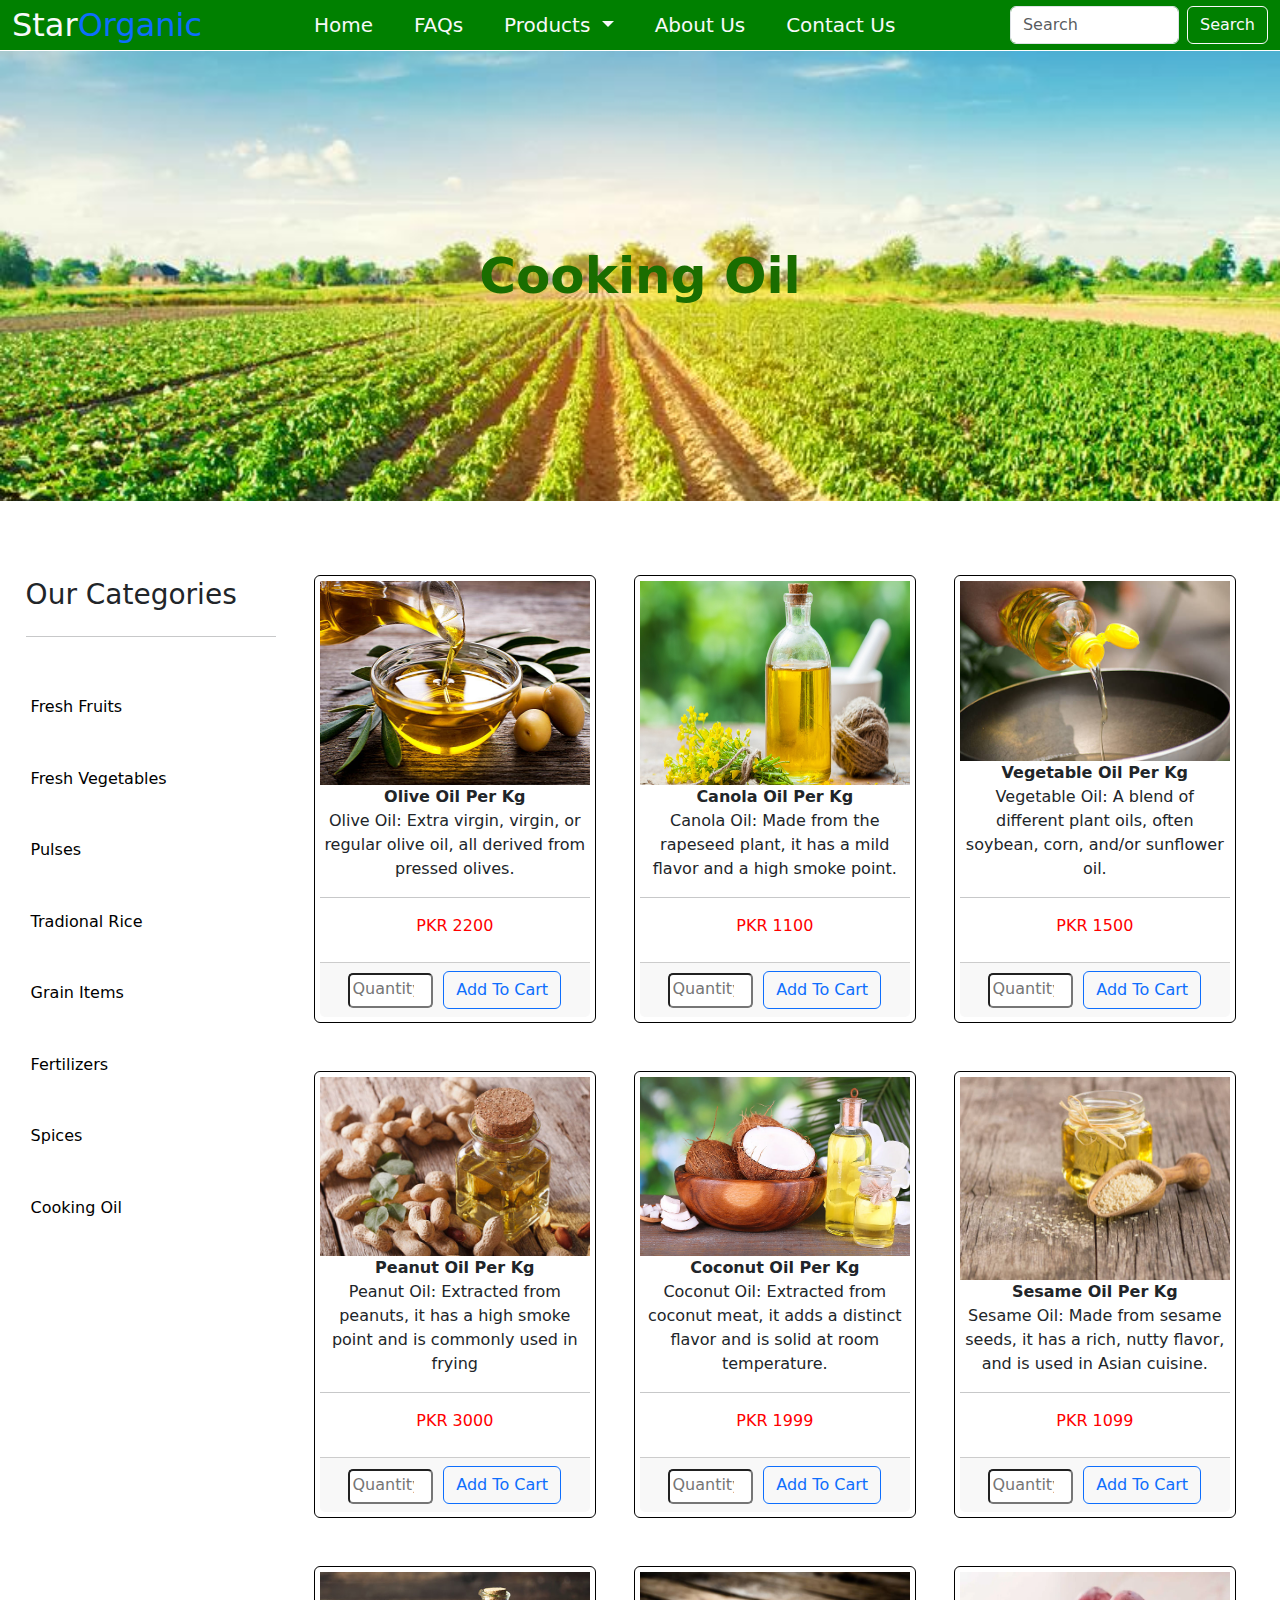
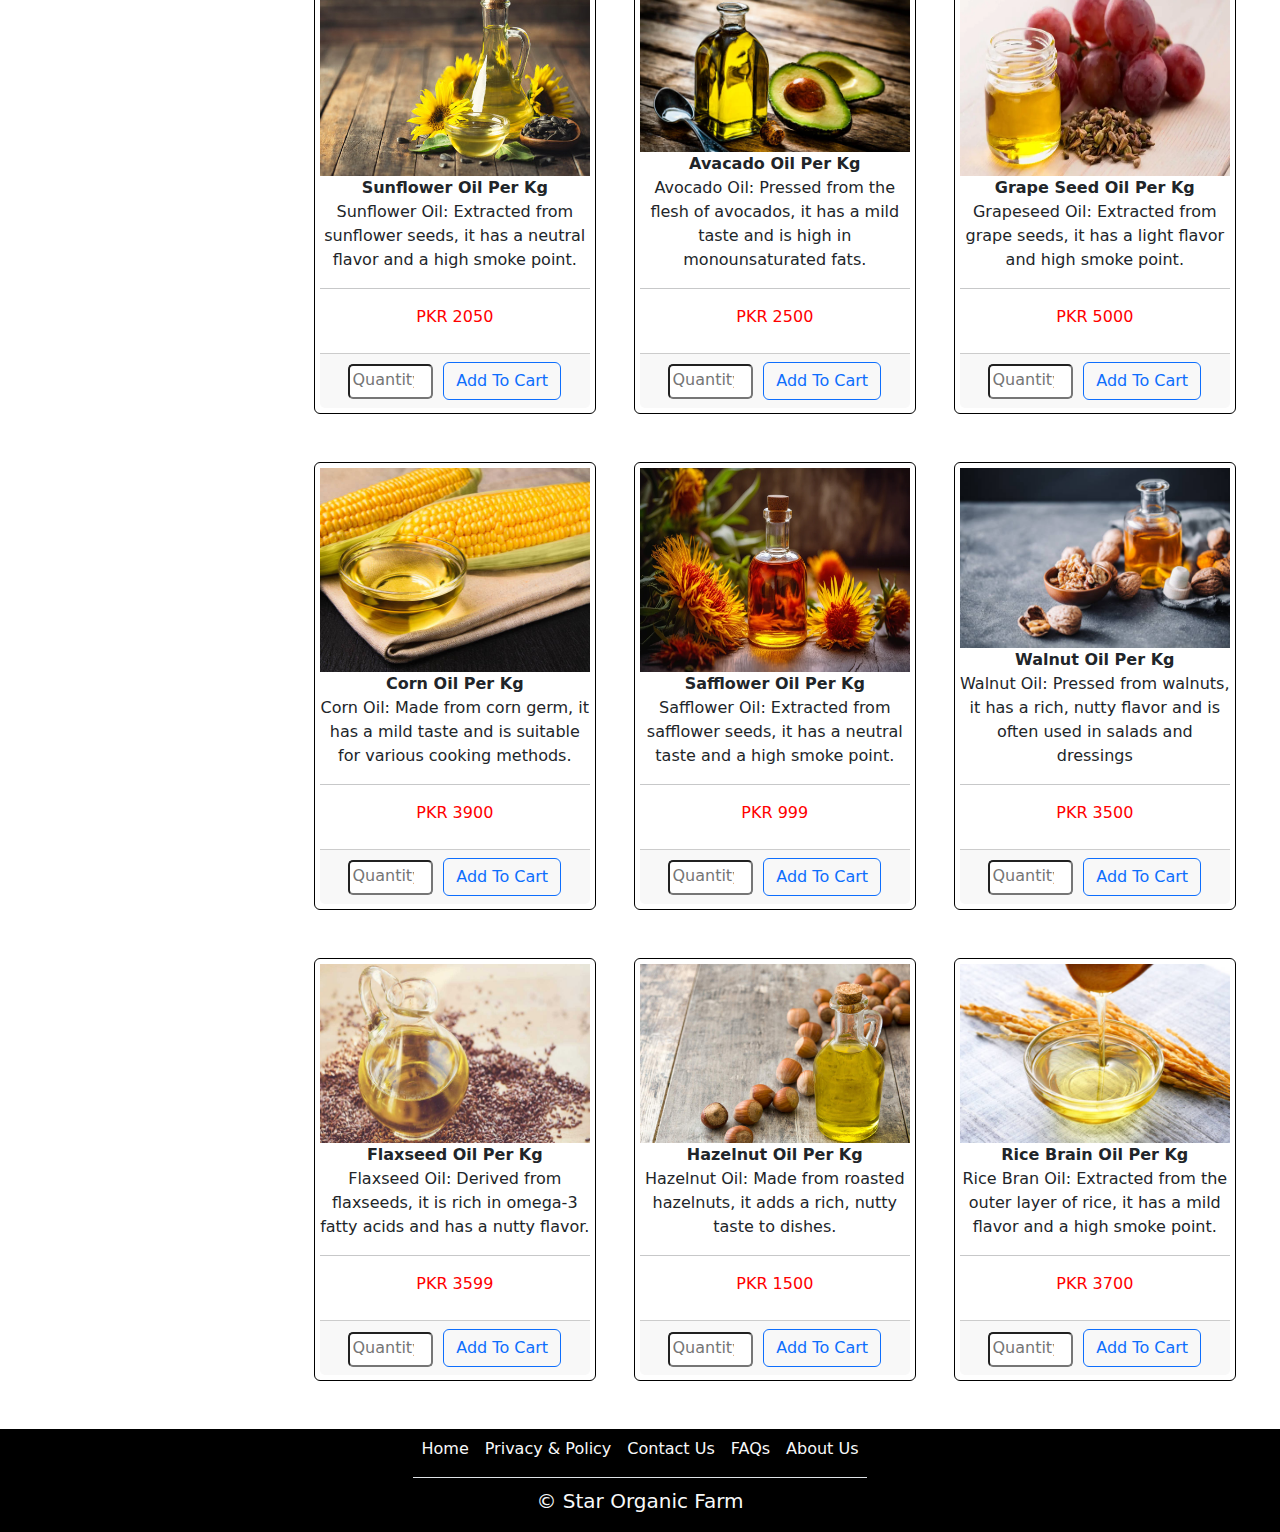
<file: oil.html>
<!DOCTYPE html>
<html lang="en">

<head>
  <meta charset="UTF-8">
  <meta name="viewport" content="width=device-width, initial-scale=1.0">
  <title>Document</title>
  <link rel="stylesheet" href="/css/bootstrap.min.css">
  <link rel="stylesheet" href="/manualcss/fruits.css">
</head>

<body>
  <!-- NAVBAR SECTION -->
  <nav class="navbar navbar-expand-lg fixed-top">
    <div class="container-fluid">
      <a class="navbar-brand text-light fs-2" href="#">Star<span class="text-primary">Organic</span></a>
      <button class="navbar-toggler" type="button" data-bs-toggle="collapse" data-bs-target="#navbarSupportedContent"
        aria-controls="navbarSupportedContent" aria-expanded="false" aria-label="Toggle navigation">
        <span class="navbar-toggler-icon"></span>
      </button>
      <div class="collapse navbar-collapse" id="navbarSupportedContent">
        <div class="nav-ul">
          <ul class="navbar-nav me-auto mb-2 mb-lg-0">
            <li class="nav-item">
              <a class="nav-link active text-light" aria-current="page" href="/index.html">Home</a>
            </li>
            <li class="nav-item">
              <a class="nav-link text-light" href="/faqs.html">FAQs</a>
            </li>
            <li class="nav-item dropdown">
              <a class="nav-link dropdown-toggle text-light" href="#" role="button" data-bs-toggle="dropdown"
                aria-expanded="false">
                Products
              </a>
              <ul class="dropdown-menu">
                <li><a class="dropdown-item" href="/fruits.html">Fresh Fruits</a></li>
                <li><a class="dropdown-item" href="/vegetables.html">Fresh Vegetables</a></li>
                <li><a class="dropdown-item" href="/pulses.html">Pulses</a></li>
                <li><a class="dropdown-item" href="/rice.html">Traditional Rice</a></li>
                <li><a class="dropdown-item" href="/grain.html">Grain Items</a></li>
                <li><a class="dropdown-item" href="/fertilizer.html">Fertilizers</a></li>
                <li><a class="dropdown-item" href="/spices.html">Spices</a></li>
                <li><a class="dropdown-item" href="/oil.html">Cooking Oil</a></li>
              </ul>
            </li>
            <li class="nav-item">
              <a class="nav-link text-light" href="/contactus.html">About Us</a>
            </li>
            <li class="nav-item">
              <a class="nav-link text-light" href="/contactus.html">Contact Us</a>
            </li>
          </ul>
        </div>
        <form class="d-flex" role="search">
          <input class="form-control me-2" type="search" placeholder="Search" aria-label="Search">
          <button class="btn btn-outline-light" type="submit">Search</button>
        </form>
      </div>
    </div>
  </nav>

  <!-- BANNER SECTION -->
  <div class="banner">
    <div class="banner-h1">
      <h1 id="fruits">Cooking Oil</h1>
    </div>
  </div>
  <!-- END OF BANNER -->

  <!-- CATEGORY SECTION -->
  <div class="category">
    <div class="category1">
      <h3>Our Categories</h3><hr>
      <a href="/fruits.html">Fresh Fruits</a>
      <a href="/vegetables.html">Fresh Vegetables</a>
      <a href="/pulses.html">Pulses</a>
      <a href="/rice.html">Tradional Rice</a>
      <a href="/grain.html">Grain Items</a>
      <a href="/fertilizer.html">Fertilizers</a>
      <a href="/spices.html">Spices</a>
      <a href="/oil.html">Cooking Oil</a>
    </div>

    <!-- CATEGORY 2 -->
    <div class="category2">
        <div class="card-row">
          <div class="card text-center">
            <img src="/images/Olive Oil.jpg" alt="Olive Oil">
            <dl>
              <dt>Olive Oil Per Kg</dt>
              <p>Olive Oil: Extra virgin, virgin, or regular olive oil, all derived from pressed olives.</p>
              <hr>
              <dd>PKR 2200</dd>
            </dl>
            <div class="card-footer">
              <input type="number" placeholder="Quantity">
              <a onclick="myFunction()" class="btn btn-outline-primary" href="#">Add To Cart</a>
            </div>
          </div>
          <div class="card text-center">
            <img src="/images/Canola Oil.jpg" alt="Canola Oil">
            <dl>
              <dt>Canola Oil Per Kg</dt>
              <p>Canola Oil: Made from the rapeseed plant, it has a mild flavor and a high smoke point.</p>
              <hr>
              <dd>PKR 1100</dd>
            </dl>
            <div class="card-footer">
              <input type="number" placeholder="Quantity">
              <a onclick="myFunction()" class="btn btn-outline-primary" href="#">Add To Cart</a>
            </div>
          </div>
          <div class="card text-center">
            <img src="/images/Vegetable Oil.jpg" alt="Vegetable Oil">
            <dl>
              <dt>Vegetable Oil Per Kg</dt>
              <p>Vegetable Oil: A blend of different plant oils, often soybean, corn, and/or sunflower oil.</p>
              <hr>
              <dd>PKR 1500</dd>
            </dl>
            <div class="card-footer">
              <input type="number" placeholder="Quantity">
              <a onclick="myFunction()" class="btn btn-outline-primary" href="#">Add To Cart</a>
            </div>
          </div>
        </div>
        <div class="card-row">
          <div class="card text-center">
            <img src="/images/Peanut Oil.jpg" alt="Peanut Oil">
            <dl>
              <dt>Peanut Oil Per Kg</dt>
              <p>Peanut Oil: Extracted from peanuts, it has a high smoke point and is commonly used in frying</p>
              <hr>
              <dd>PKR 3000</dd>
            </dl>
            <div class="card-footer">
              <input type="number" placeholder="Quantity">
              <a onclick="myFunction()" class="btn btn-outline-primary" href="#">Add To Cart</a>
            </div>
          </div>
          <div class="card text-center">
            <img src="/images/Coconut Oil.jpg" alt="Coconut Oil">
            <dl>
              <dt>Coconut Oil Per Kg</dt>
              <p>Coconut Oil: Extracted from coconut meat, it adds a distinct flavor and is solid at room temperature.</p>
              <hr>
              <dd>PKR 1999</dd>
            </dl>
            <div class="card-footer">
              <input type="number" placeholder="Quantity">
              <a onclick="myFunction()" class="btn btn-outline-primary" href="#">Add To Cart</a>
            </div>
          </div>
          <div class="card text-center">
            <img src="/images/Sesame Oil.jpg" alt="Sesame Oil">
            <dl>
              <dt>Sesame Oil Per Kg</dt>
              <p>Sesame Oil: Made from sesame seeds, it has a rich, nutty flavor, and is used in Asian cuisine.</p>
              <hr>
              <dd>PKR 1099</dd>
            </dl>
            <div class="card-footer">
              <input type="number" placeholder="Quantity">
              <a onclick="myFunction()" class="btn btn-outline-primary" href="#">Add To Cart</a>
            </div>
          </div>
        </div>
        <div class="card-row">
          <div class="card text-center">
            <img src="/images/Sunflower Oil.jpg" alt="Sunflower Oil">
            <dl>
              <dt>Sunflower Oil Per Kg</dt>
              <p>Sunflower Oil: Extracted from sunflower seeds, it has a neutral flavor and a high smoke point.</p>
              <hr>
              <dd>PKR 2050</dd>
            </dl>
            <div class="card-footer">
              <input type="number" placeholder="Quantity">
              <a onclick="myFunction()" class="btn btn-outline-primary" href="#">Add To Cart</a>
            </div>
          </div>
          <div class="card text-center">
            <img src="/images/Avacado Oil.jpg" alt="Avacado Oil">
            <dl>
              <dt>Avacado Oil Per Kg</dt>
              <p>Avocado Oil: Pressed from the flesh of avocados, it has a mild taste and is high in monounsaturated fats.</p>
              <hr>
              <dd>PKR 2500</dd>
            </dl>
            <div class="card-footer">
              <input type="number" placeholder="Quantity">
              <a onclick="myFunction()" class="btn btn-outline-primary" href="#">Add To Cart</a>
            </div>
          </div>
          <div class="card text-center">
            <img src="/images/Grape Seed Oil.webp" alt="Grape Seed Oil">
            <dl>
              <dt>Grape Seed Oil Per Kg</dt>
              <p>Grapeseed Oil: Extracted from grape seeds, it has a light flavor and high smoke point.</p>
              <hr>
              <dd>PKR 5000</dd>
            </dl>
            <div class="card-footer">
              <input type="number" placeholder="Quantity">
              <a onclick="myFunction()" class="btn btn-outline-primary" href="#">Add To Cart</a>
            </div>
          </div>
        </div>
        <div class="card-row">
          <div class="card text-center">
            <img src="/images/Corn Oil.jpg" alt="Corn Oil">
            <dl>
              <dt>Corn Oil Per Kg</dt>
              <p>Corn Oil: Made from corn germ, it has a mild taste and is suitable for various cooking methods.</p>
              <hr>
              <dd>PKR 3900</dd>
            </dl>
            <div class="card-footer">
              <input type="number" placeholder="Quantity">
              <a onclick="myFunction()" class="btn btn-outline-primary" href="#">Add To Cart</a>
            </div>
          </div>
          <div class="card text-center">
            <img src="/images/Safflower Oil.webp" alt="Safflower Oil">
            <dl>
              <dt>Safflower Oil Per Kg</dt>
              <p>Safflower Oil: Extracted from safflower seeds, it has a neutral taste and a high smoke point.</p>
              <hr>
              <dd>PKR 999</dd>
            </dl>
            <div class="card-footer">
              <input type="number" placeholder="Quantity">
              <a onclick="myFunction()" class="btn btn-outline-primary" href="#">Add To Cart</a>
            </div>
          </div>
          <div class="card text-center">
            <img src="/images/Walnut Oil.jpg" alt="Walnut Oil">
            <dl>
              <dt>Walnut Oil Per Kg</dt>
              <p>Walnut Oil: Pressed from walnuts, it has a rich, nutty flavor and is often used in salads and dressings</p>
              <hr>
              <dd>PKR 3500</dd>
            </dl>
            <div class="card-footer">
              <input type="number" placeholder="Quantity">
              <a onclick="myFunction()" class="btn btn-outline-primary" href="#">Add To Cart</a>
            </div>
          </div>
        </div>
        <div class="card-row">
          <div class="card text-center">
            <img src="/images/Flaxseed Oil.jpg" alt="Flaxseed Oil">
            <dl>
              <dt>Flaxseed Oil Per Kg</dt>
              <p>Flaxseed Oil: Derived from flaxseeds, it is rich in omega-3 fatty acids and has a nutty flavor.</p>
              <hr>
              <dd>PKR 3599</dd>
            </dl>
            <div class="card-footer">
              <input type="number" placeholder="Quantity">
              <a onclick="myFunction()" class="btn btn-outline-primary" href="#">Add To Cart</a>
            </div>
          </div>
          <div class="card text-center">
            <img src="/images/hazelnut-oil.jpg" alt="Hazelnut Oil">
            <dl>
              <dt>Hazelnut Oil Per Kg</dt>
              <p>Hazelnut Oil: Made from roasted hazelnuts, it adds a rich, nutty taste to dishes.</p>
              <hr>
              <dd>PKR 1500</dd>
            </dl>
            <div class="card-footer">
              <input type="number" placeholder="Quantity">
              <a onclick="myFunction()" class="btn btn-outline-primary" href="#">Add To Cart</a>
            </div>
          </div>
          <div class="card text-center">
            <img src="/images/Rice Brain Oil.jpg" alt="Rice Brain Oil">
            <dl>
              <dt>Rice Brain Oil Per Kg</dt>
              <p>Rice Bran Oil: Extracted from the outer layer of rice, it has a mild flavor and a high smoke point.</p>
              <hr>
              <dd>PKR 3700</dd>
            </dl>
            <div class="card-footer">
              <input type="number" placeholder="Quantity">
              <a onclick="myFunction()" class="btn btn-outline-primary" href="#">Add To Cart</a>
            </div>
          </div>
        </div>
    </div>
  </div>

  <!-- FOOTER SECTION -->
  <div class="container-fluid d-flex justify-content-center fixed-bottom position-relative bg-black mt-5">
    <footer>
      <ul class="nav justify-content-center border-bottom pb-2 mb-2">
        <li><a href="/index.html" class="nav-link px-2 text-light">Home</a></li>
        <li><a href="/privacy&policy.html" class="nav-link px-2 text-light">Privacy & Policy</a></li>
        <li><a href="/contactus.html" class="nav-link px-2 text-light">Contact Us</a></li>
        <li><a href="/faqs.html" class="nav-link px-2 text-light">FAQs</a></li>
        <li><a href="/about.html" class="nav-link px-2 text-light">About Us</a></li>
      </ul>
      <p class="text-center text-light fs-5">© Star Organic Farm</p>
    </footer>
  </div>







  <script src="/js/bootstrap.bundle.js"></script>
  <script src="/js/index.js"></script>
</body>

</html>
</file>
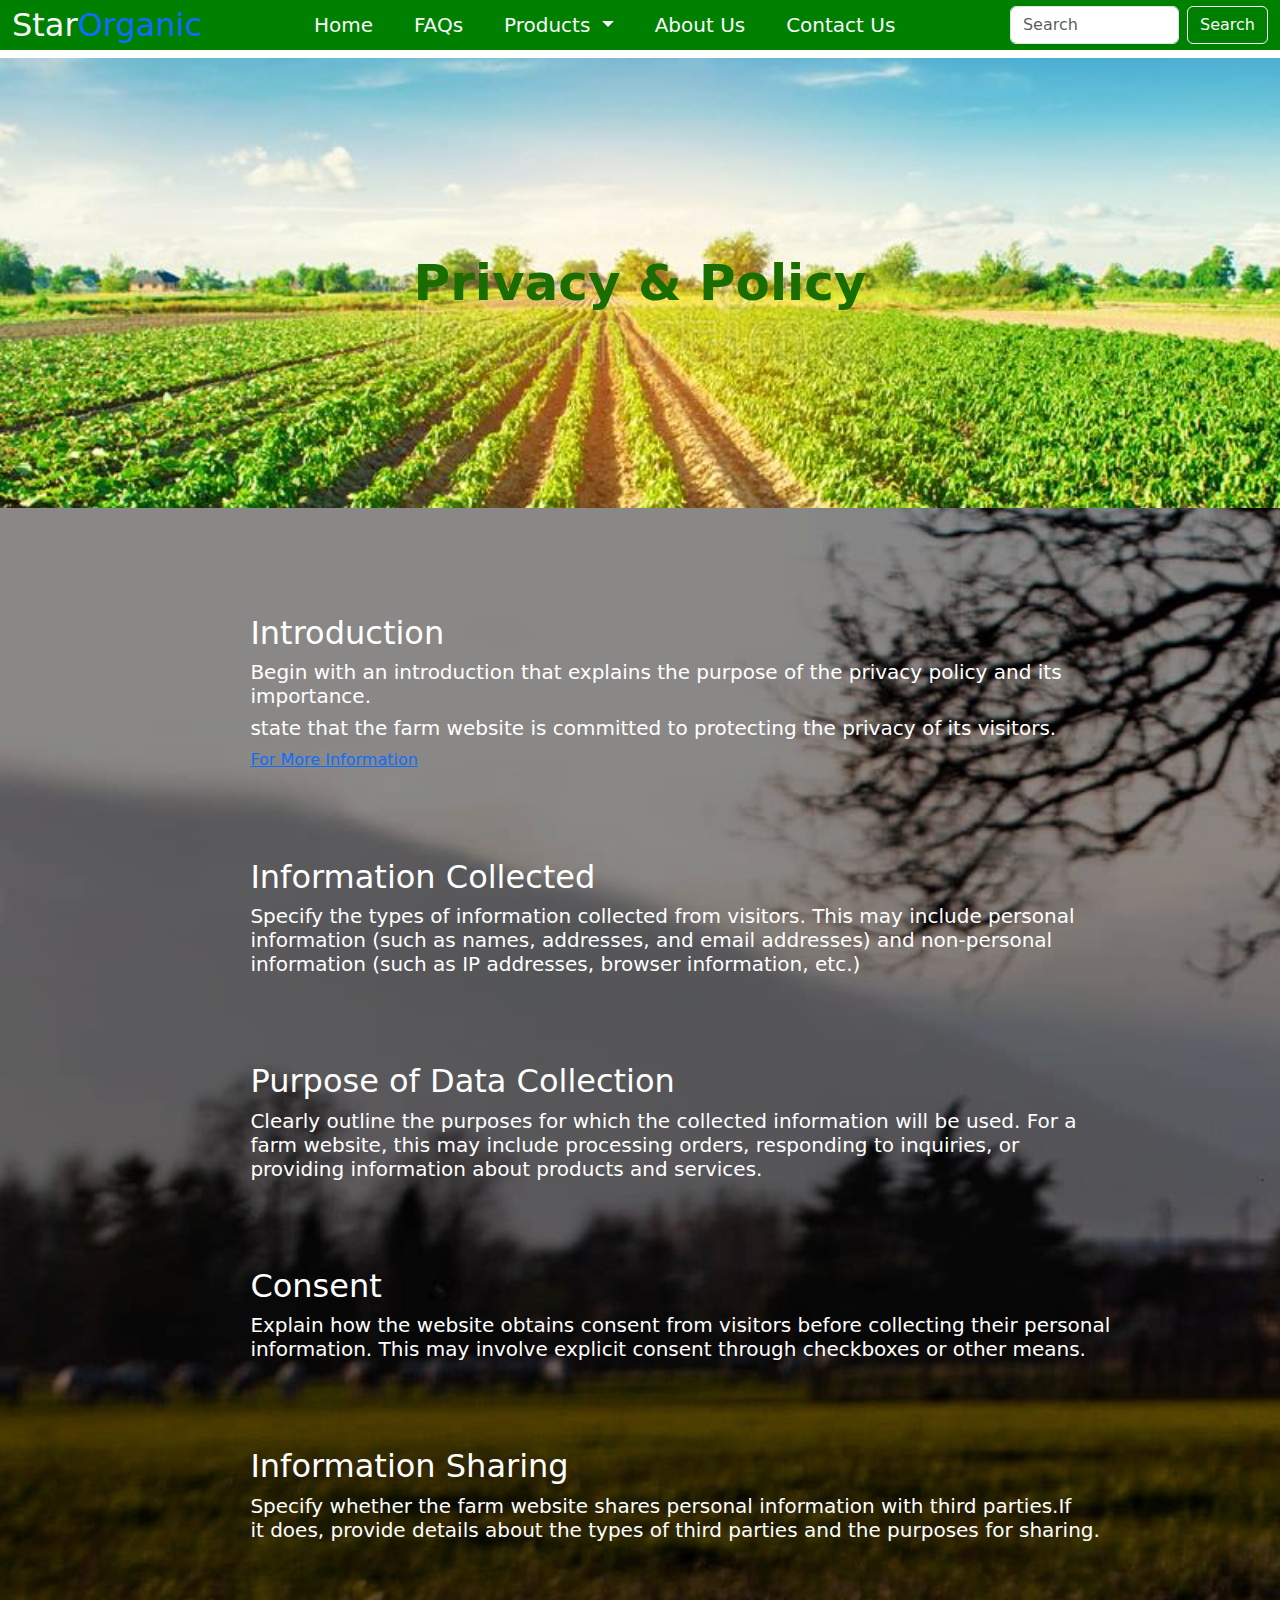
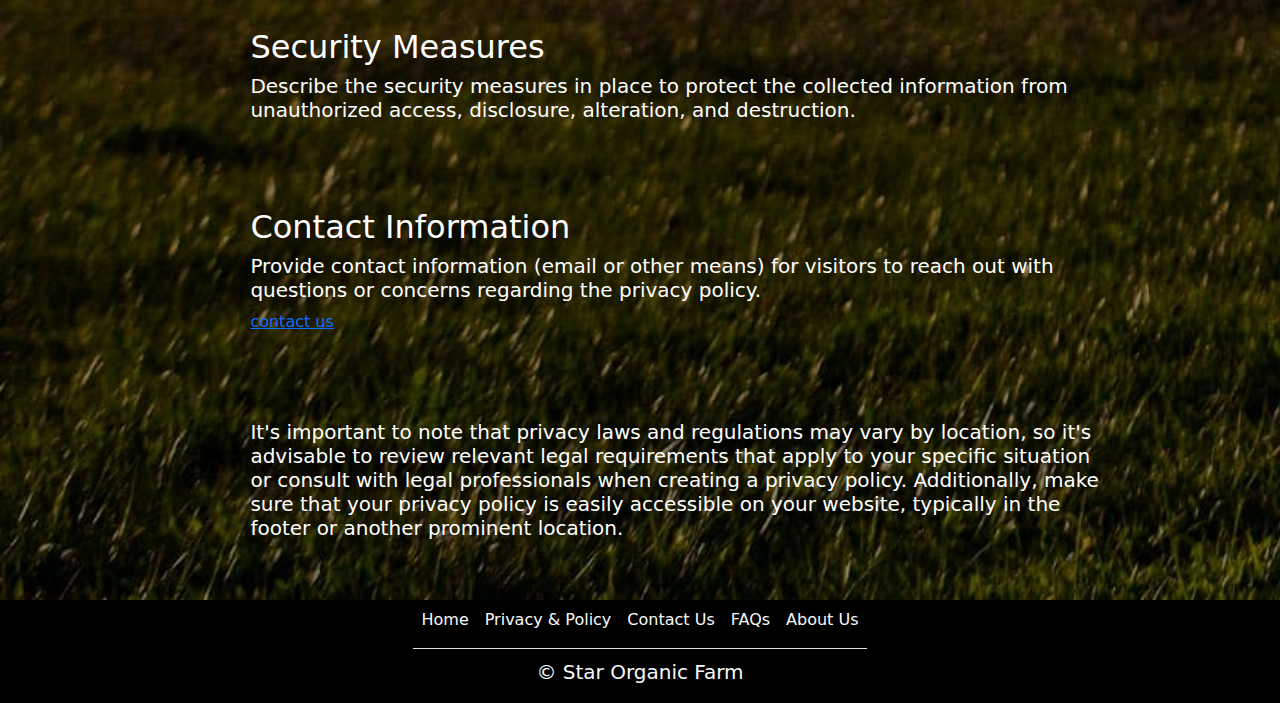
<file: privacy&policy.html>
<!DOCTYPE html>
<html lang="en">

<head>
  <meta charset="UTF-8">
  <meta name="viewport" content="width=device-width, initial-scale=1.0">
  <meta name="author" content="created by Motiwala Tech">
  <title>Privacy & Policy</title>
  <link rel="stylesheet" href="/css/bootstrap.min.css">
  <link rel="stylesheet" href="/manualcss/privacy&policy.css">
</head>

<body>

  <!-- NAVBAR SECTION -->
  <nav class="navbar navbar-expand-lg fixed-top">
    <div class="container-fluid">
      <a class="navbar-brand text-light fs-2" href="#">Star<span class="text-primary">Organic</span></a>
      <button class="navbar-toggler" type="button" data-bs-toggle="collapse" data-bs-target="#navbarSupportedContent"
        aria-controls="navbarSupportedContent" aria-expanded="false" aria-label="Toggle navigation">
        <span class="navbar-toggler-icon"></span>
      </button>
      <div class="collapse navbar-collapse" id="navbarSupportedContent">
        <div class="nav-ul">
          <ul class="navbar-nav me-auto mb-2 mb-lg-0">
            <li class="nav-item">
              <a class="nav-link active text-light" aria-current="page" href="/index.html">Home</a>
            </li>
            <li class="nav-item">
              <a class="nav-link text-light" href="/faqs.html">FAQs</a>
            </li>
            <li class="nav-item dropdown">
              <a class="nav-link dropdown-toggle text-light" href="#" role="button" data-bs-toggle="dropdown"
                aria-expanded="false">
                Products
              </a>
              <ul class="dropdown-menu">
                <li><a class="dropdown-item" href="/fruits.html">Fresh Fruits</a></li>
                <li><a class="dropdown-item" href="/vegetables.html">Fresh Vegetables</a></li>
                <li><a class="dropdown-item" href="/pulses.html">Pulses</a></li>
                <li><a class="dropdown-item" href="/rice.html">Traditional Rice</a></li>
                <li><a class="dropdown-item" href="/grain.html">Grain Items</a></li>
                <li><a class="dropdown-item" href="/fertilizer.html">Fertilizers</a></li>
                <li><a class="dropdown-item" href="/spices.html">Spices</a></li>
                <li><a class="dropdown-item" href="/oil.html">Cooking Oil</a></li>
              </ul>
            </li>
            <li class="nav-item">
              <a class="nav-link text-light" href="/contactus.html">About Us</a>
            </li>
            <li class="nav-item">
              <a class="nav-link text-light" href="/contactus.html">Contact Us</a>
            </li>
          </ul>
        </div>
        <form class="d-flex" role="search">
          <input class="form-control me-2" type="search" placeholder="Search" aria-label="Search">
          <button class="btn btn-outline-light" type="submit">Search</button>
        </form>
      </div>
    </div>
  </nav>
  <!-- END OF NAVBAR -->

  <!-- BANNER SECTION -->
  <div class="banner">
    <div class="banner-h1">
      <h1 id="fruits">Privacy & Policy</h1>
    </div>
  </div>
  <!-- END OF BANNER -->

  <!-- CONTENT SECTION -->
  <div class="whole-content">
    <div class="whole-content0">
    <div class="whole-content1">
      <dl class="content">
        <dt>
          <h2>Introduction</h2>
        </dt>
        <dd>
          <h5>Begin with an introduction that explains the purpose of the privacy policy and its importance.</h5>
          <h5>state that the farm website is committed to protecting the privacy of its visitors.</h5>
          <a href="http://www.youtube.com/@threestarorganic1531" target="_blank">For More Information</a>
        </dd>
      </dl>
      <dl class="content">
        <dt>
          <h2>Information Collected</h2>
        </dt>
        <dd>
          <h5>Specify the types of information collected from visitors. This may include personal information (such as
            names, addresses, and email addresses) and non-personal information (such as IP addresses, browser
            information, etc.)</h5>
        </dd>
      </dl>
      <dl class="content">
        <dt>
          <h2>Purpose of Data Collection</h2>
        </dt>
        <dd>
          <h5>Clearly outline the purposes for which the collected information will be used. For a farm website, this
            may include processing orders, responding to inquiries, or providing information about products and
            services.</h5>
        </dd>
      </dl>
      <dl class="content">
        <dt>
          <h2>Consent</h2>
        </dt>
        <dd>
          <h5>Explain how the website obtains consent from visitors before collecting their personal <br>information. This
            may involve explicit consent through checkboxes or other means.</h5>
        </dd>
      </dl>
      <dl class="content">
        <dt>
          <h2>Information Sharing</h2>
        </dt>
        <dd>
          <h5>Specify whether the farm website shares personal information with third parties.If <br> it does, provide
            details about the types of third parties and the purposes for sharing.</h5>
        </dd>
      </dl>
      <dl class="content">
        <dt>
          <h2>Security Measures</h2>
        </dt>
        <dd>
          <h5>Describe the security measures in place to protect the collected information from unauthorized access,
            disclosure, alteration, and destruction.</h5>
        </dd>
      </dl>
      <dl class="content">
        <dt>
          <h2>Contact Information</h2>
        </dt>
        <dd>
          <h5>Provide contact information (email or other means) for visitors to reach out with questions or concerns
            regarding the privacy policy.</h5>
          <a href="#">contact us</a>
        </dd>
      </dl>
      <dl class="content">
        <h5>It's important to note that privacy laws and regulations may vary by location, so it's advisable to review
          relevant legal requirements that apply to your specific situation or consult with legal professionals when
          creating a privacy policy. Additionally, make sure that your privacy policy is easily accessible on your
          website, typically in the footer or another prominent location.</h5>
      </dl><br>
    </div>
  </div>
  </div>

  <!-- FOOTER SECTION -->
  <div class="container-fluid d-flex justify-content-center fixed-bottom position-relative bg-black">
    <footer>
      <ul class="nav justify-content-center border-bottom pb-2 mb-2">
        <li><a href="/index.html" class="nav-link px-2 text-light">Home</a></li>
        <li><a href="/privacy&policy.html" class="nav-link px-2 text-light">Privacy & Policy</a></li>
        <li><a href="/contactus.html" class="nav-link px-2 text-light">Contact Us</a></li>
        <li><a href="/faqs.html" class="nav-link px-2 text-light">FAQs</a></li>
        <li><a href="/about.html" class="nav-link px-2 text-light">About Us</a></li>
      </ul>
      <p class="text-center text-light fs-5">© Star Organic Farm</p>
    </footer>
  </div>

  <script src="/js/bootstrap.bundle.js"></script>
</body>

</html>
</file>
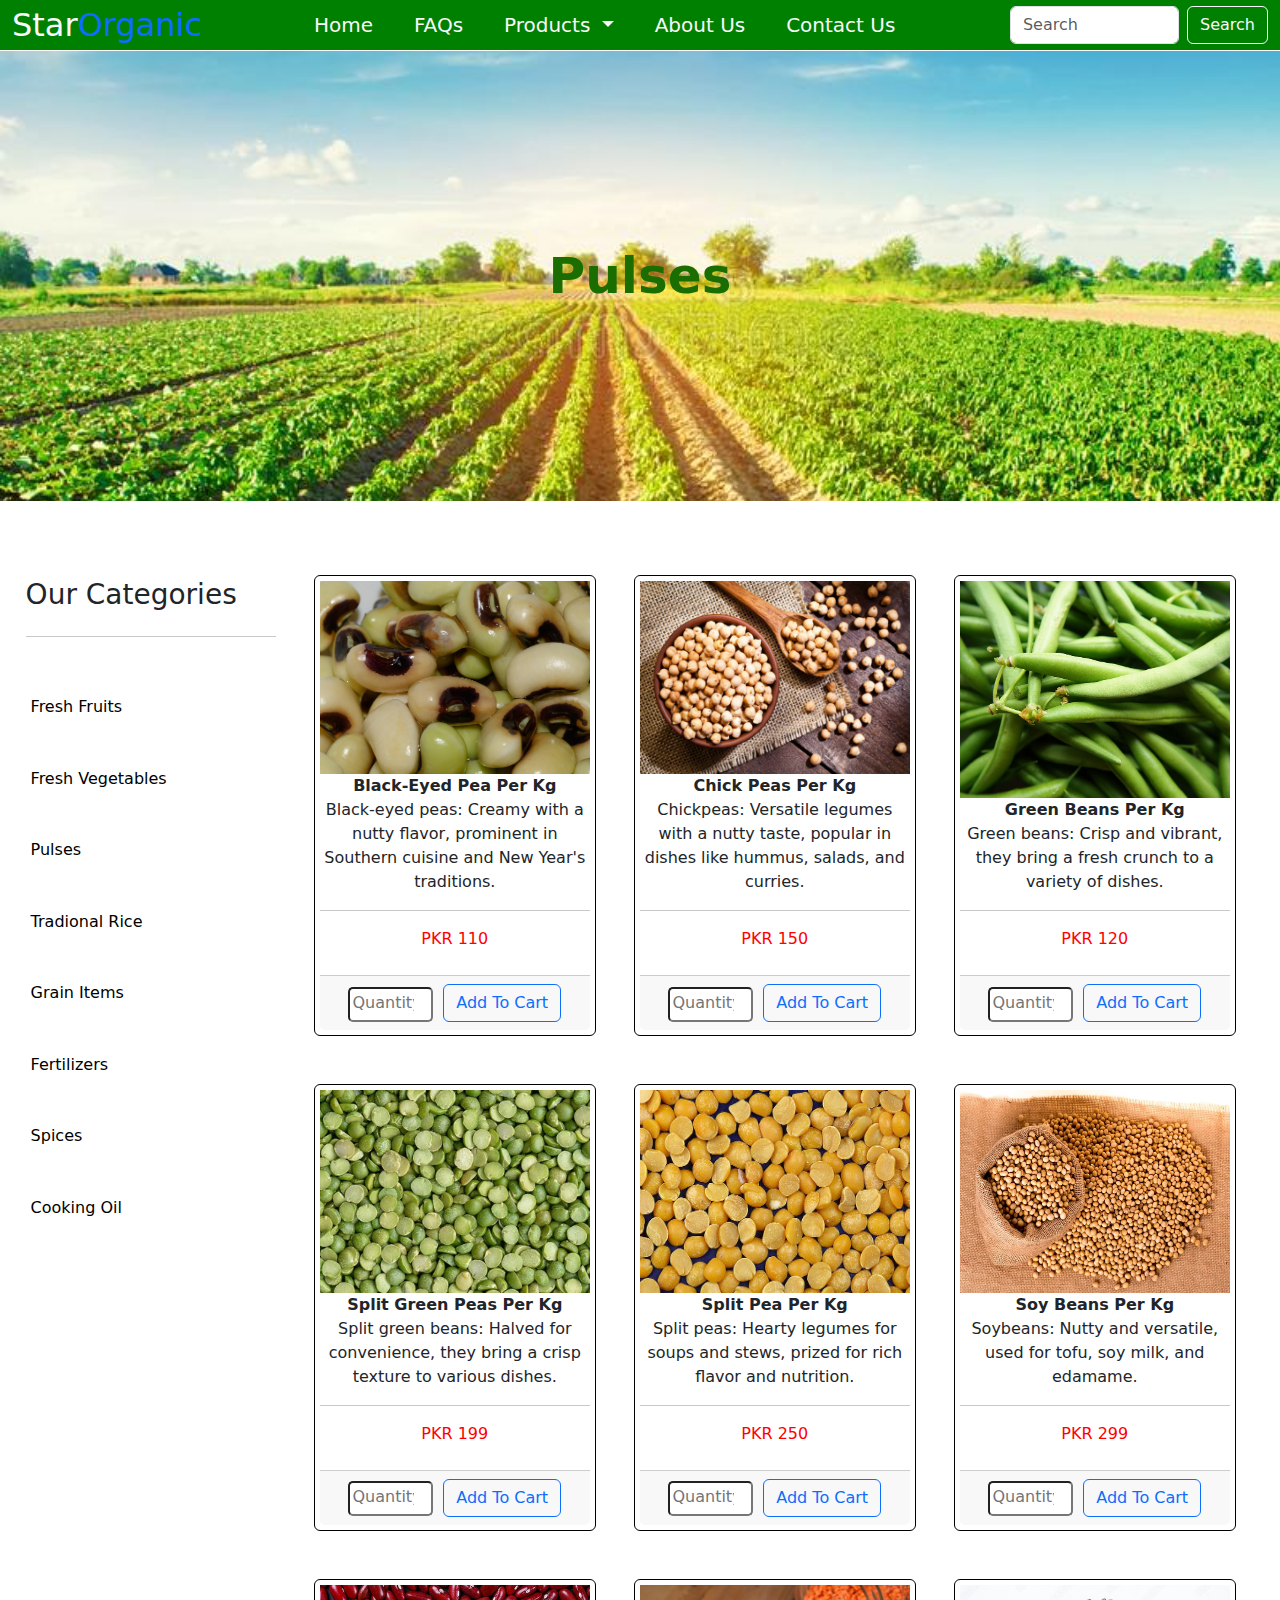
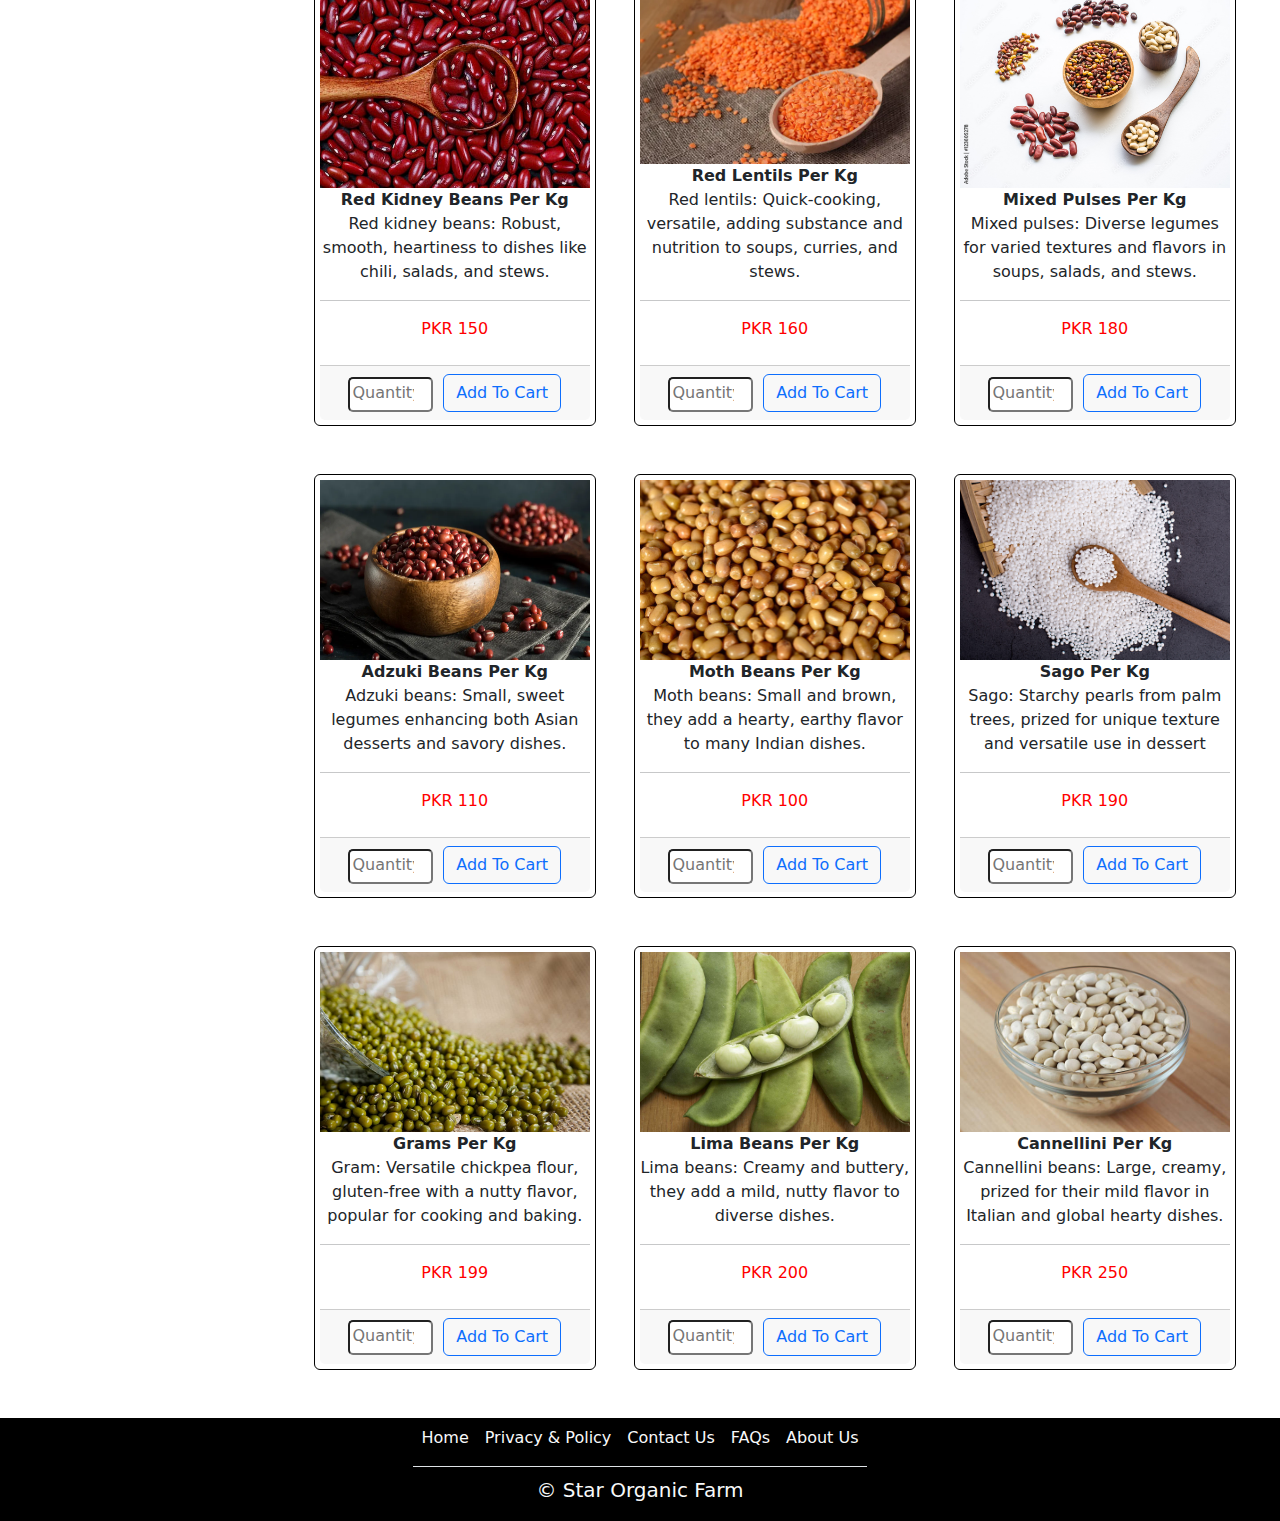
<file: pulses.html>
<!DOCTYPE html>
<html lang="en">

<head>
  <meta charset="UTF-8">
  <meta name="viewport" content="width=device-width, initial-scale=1.0">
  <title>Document</title>
  <link rel="stylesheet" href="/css/bootstrap.min.css">
  <link rel="stylesheet" href="/manualcss/fruits.css">
</head>

<body>
  <!-- NAVBAR SECTION -->
  <nav class="navbar navbar-expand-lg fixed-top">
    <div class="container-fluid">
      <a class="navbar-brand text-light fs-2" href="#">Star<span class="text-primary">Organic</span></a>
      <button class="navbar-toggler" type="button" data-bs-toggle="collapse" data-bs-target="#navbarSupportedContent"
        aria-controls="navbarSupportedContent" aria-expanded="false" aria-label="Toggle navigation">
        <span class="navbar-toggler-icon"></span>
      </button>
      <div class="collapse navbar-collapse" id="navbarSupportedContent">
        <div class="nav-ul">
          <ul class="navbar-nav me-auto mb-2 mb-lg-0">
            <li class="nav-item">
              <a class="nav-link active text-light" aria-current="page" href="/index.html">Home</a>
            </li>
            <li class="nav-item">
              <a class="nav-link text-light" href="/faqs.html">FAQs</a>
            </li>
            <li class="nav-item dropdown">
              <a class="nav-link dropdown-toggle text-light" href="#" role="button" data-bs-toggle="dropdown"
                aria-expanded="false">
                Products
              </a>
              <ul class="dropdown-menu">
                <li><a class="dropdown-item" href="/fruits.html">Fresh Fruits</a></li>
                <li><a class="dropdown-item" href="/vegetables.html">Fresh Vegetables</a></li>
                <li><a class="dropdown-item" href="/pulses.html">Pulses</a></li>
                <li><a class="dropdown-item" href="/rice.html">Traditional Rice</a></li>
                <li><a class="dropdown-item" href="/grain.html">Grain Items</a></li>
                <li><a class="dropdown-item" href="/fertilizer.html">Fertilizers</a></li>
                <li><a class="dropdown-item" href="/spices.html">Spices</a></li>
                <li><a class="dropdown-item" href="/oil.html">Cooking Oil</a></li>
              </ul>
            </li>
            <li class="nav-item">
              <a class="nav-link text-light" href="/about.html">About Us</a>
            </li>
            <li class="nav-item">
              <a class="nav-link text-light" href="/contactus.html">Contact Us</a>
            </li>
          </ul>
        </div>
        <form class="d-flex" role="search">
          <input class="form-control me-2" type="search" placeholder="Search" aria-label="Search">
          <button class="btn btn-outline-light" type="submit">Search</button>
        </form>
      </div>
    </div>
  </nav>

  <!-- BANNER SECTION -->
  <div class="banner">
    <div class="banner-h1">
      <h1 id="fruits">Pulses</h1>
    </div>
  </div>
  <!-- END OF BANNER -->

  <!-- CATEGORY SECTION -->
  <div class="category">
    <div class="category1">
      <h3>Our Categories</h3><hr>
      <a href="/fruits.html">Fresh Fruits</a>
      <a href="/vegetables.html">Fresh Vegetables</a>
      <a href="/pulses.html">Pulses</a>
      <a href="/rice.html">Tradional Rice</a>
      <a href="/grain.html">Grain Items</a>
      <a href="/fertilizer.html">Fertilizers</a>
      <a href="/spices.html">Spices</a>
      <a href="/oil.html">Cooking Oil</a>
    </div>

    <!-- CATEGORY 2 -->
    <div class="category2">
        <div class="card-row">
          <div class="card text-center">
            <img src="/images/Black-Eyed Pea.jpg" alt="Black-Eyed Pea">
            <dl>
              <dt>Black-Eyed Pea Per Kg</dt>
              <p>Black-eyed peas: Creamy with a nutty flavor, prominent in Southern cuisine and New Year's traditions.</p>
              <hr>
              <dd>PKR 110</dd>
            </dl>
            <div class="card-footer">
              <input type="number" placeholder="Quantity">
              <a onclick="myFunction()" class="btn btn-outline-primary" href="#">Add To Cart</a>
            </div>
          </div>
          <div class="card text-center">
            <img src="/images/Chick Peas.jpg" alt="Chick Peas">
            <dl>
              <dt>Chick Peas Per Kg</dt>
              <p>Chickpeas: Versatile legumes with a nutty taste, popular in dishes like hummus, salads, and curries.</p>
              <hr>
              <dd>PKR 150</dd>
            </dl>
            <div class="card-footer">
              <input type="number" placeholder="Quantity">
              <a onclick="myFunction()" class="btn btn-outline-primary" href="#">Add To Cart</a>
            </div>
          </div>
          <div class="card text-center">
            <img src="/images/Green Beans.jpg" alt="Green Beans">
            <dl>
              <dt>Green Beans Per Kg</dt>
              <p>Green beans: Crisp and vibrant, they bring a fresh crunch to a variety of dishes.</p>
              <hr>
              <dd>PKR 120</dd>
            </dl>
            <div class="card-footer">
              <input type="number" placeholder="Quantity">
              <a onclick="myFunction()" class="btn btn-outline-primary" href="#">Add To Cart</a>
            </div>
          </div>
        </div>
        <div class="card-row">
          <div class="card text-center">
            <img src="/images/Split Grean Peas.jpg" alt="Split Green Peas">
            <dl>
              <dt>Split Green Peas Per Kg</dt>
              <p>Split green beans: Halved for convenience, they bring a crisp texture to various dishes.</p>
              <hr>
              <dd>PKR 199</dd>
            </dl>
            <div class="card-footer">
              <input type="number" placeholder="Quantity">
              <a onclick="myFunction()" class="btn btn-outline-primary" href="#">Add To Cart</a>
            </div>
          </div>
          <div class="card text-center">
            <img src="/images/Split Pea.jpg" alt="Split Pea">
            <dl>
              <dt>Split Pea Per Kg</dt>
              <p>Split peas: Hearty legumes for soups and stews, prized for rich flavor and nutrition.</p>
              <hr>
              <dd>PKR 250</dd>
            </dl>
            <div class="card-footer">
              <input type="number" placeholder="Quantity">
              <a onclick="myFunction()" class="btn btn-outline-primary" href="#">Add To Cart</a>
            </div>
          </div>
          <div class="card text-center">
            <img src="/images/Soy Bean.jpg" alt="Soy Bean">
            <dl>
              <dt>Soy Beans Per Kg</dt>
              <p>Soybeans: Nutty and versatile, used for tofu, soy milk, and edamame.</p>
              <hr>
              <dd>PKR 299</dd>
            </dl>
            <div class="card-footer">
              <input type="number" placeholder="Quantity">
              <a onclick="myFunction()" class="btn btn-outline-primary" href="#">Add To Cart</a>
            </div>
          </div>
        </div>
        <div class="card-row">
          <div class="card text-center">
            <img src="/images/Red Kidney Beans.jpeg" alt="Red Kidney Bean">
            <dl>
              <dt>Red Kidney Beans Per Kg</dt>
              <p>Red kidney beans: Robust, smooth, heartiness to dishes like chili, salads, and stews.</p>
              <hr>
              <dd>PKR 150</dd>
            </dl>
            <div class="card-footer">
              <input type="number" placeholder="Quantity">
              <a onclick="myFunction()" class="btn btn-outline-primary" href="#">Add To Cart</a>
            </div>
          </div>
          <div class="card text-center">
            <img src="/images/Red Lentils.jpg" alt="Red Lentils">
            <dl>
              <dt>Red Lentils Per Kg</dt>
              <p>Red lentils: Quick-cooking, versatile, adding substance and nutrition to soups, curries, and stews.</p>
              <hr>
              <dd>PKR 160</dd>
            </dl>
            <div class="card-footer">
              <input type="number" placeholder="Quantity">
              <a onclick="myFunction()" class="btn btn-outline-primary" href="#">Add To Cart</a>
            </div>
          </div>
          <div class="card text-center">
            <img src="/images/Mixed Pulses.jpg" alt="Mixed Pulses">
            <dl>
              <dt>Mixed Pulses Per Kg</dt>
              <p>Mixed pulses: Diverse legumes for varied textures and flavors in soups, salads, and stews.</p>
              <hr>
              <dd>PKR 180</dd>
            </dl>
            <div class="card-footer">
              <input type="number" placeholder="Quantity">
              <a onclick="myFunction()" class="btn btn-outline-primary" href="#">Add To Cart</a>
            </div>
          </div>
        </div>
        <div class="card-row">
          <div class="card text-center">
            <img src="/images/Adzuki Beans.webp" alt="Adzuki Beans">
            <dl>
              <dt>Adzuki Beans Per Kg</dt>
              <p>Adzuki beans: Small, sweet legumes enhancing both Asian desserts and savory dishes.</p>
              <hr>
              <dd>PKR 110</dd>
            </dl>
            <div class="card-footer">
              <input type="number" placeholder="Quantity">
              <a onclick="myFunction()" class="btn btn-outline-primary" href="#">Add To Cart</a>
            </div>
          </div>
          <div class="card text-center">
            <img src="/images/Moth Beans.jpg" alt="Moth Beans">
            <dl>
              <dt>Moth Beans Per Kg</dt>
              <p>Moth beans: Small and brown, they add a hearty, earthy flavor to many Indian dishes.</p>
              <hr>
              <dd>PKR 100</dd>
            </dl>
            <div class="card-footer">
              <input type="number" placeholder="Quantity">
              <a onclick="myFunction()" class="btn btn-outline-primary" href="#">Add To Cart</a>
            </div>
          </div>
          <div class="card text-center">
            <img src="/images/Sago.jpg" alt="Sago">
            <dl>
              <dt>Sago Per Kg</dt>
              <p>Sago: Starchy pearls from palm trees, prized for unique texture and versatile use in dessert</p>
              <hr>
              <dd>PKR 190</dd>
            </dl>
            <div class="card-footer">
              <input type="number" placeholder="Quantity">
              <a onclick="myFunction()" class="btn btn-outline-primary" href="#">Add To Cart</a>
            </div>
          </div>
        </div>
        <div class="card-row">
          <div class="card text-center">
            <img src="/images/Gram.jpg" alt="Gram">
            <dl>
              <dt>Grams Per Kg</dt>
              <p>Gram: Versatile chickpea flour, gluten-free with a nutty flavor, popular for cooking and baking.</p>
              <hr>
              <dd>PKR 199</dd>
            </dl>
            <div class="card-footer">
              <input type="number" placeholder="Quantity">
              <a onclick="myFunction()" class="btn btn-outline-primary" href="#">Add To Cart</a>
            </div>
          </div>
          <div class="card text-center">
            <img src="/images/Lima Beans.jpg" alt="Lima Bean">
            <dl>
              <dt>Lima Beans Per Kg</dt>
              <p>Lima beans: Creamy and buttery, they add a mild, nutty flavor to diverse dishes.</p>
              <hr>
              <dd>PKR 200</dd>
            </dl>
            <div class="card-footer">
              <input type="number" placeholder="Quantity">
              <a onclick="myFunction()" class="btn btn-outline-primary" href="#">Add To Cart</a>
            </div>
          </div>
          <div class="card text-center">
            <img src="/images/Cannellini.jpg" alt="Cannellini">
            <dl>
              <dt>Cannellini Per Kg</dt>
              <p>Cannellini beans: Large, creamy, prized for their mild flavor in Italian and global hearty dishes.</p>
              <hr>
              <dd>PKR 250</dd>
            </dl>
            <div class="card-footer">
              <input type="number" placeholder="Quantity">
              <a onclick="myFunction()" class="btn btn-outline-primary" href="#">Add To Cart</a>
            </div>
          </div>
        </div>
    </div>
  </div>

  <!-- FOOTER SECTION -->
  <div class="container-fluid d-flex justify-content-center fixed-bottom position-relative bg-black mt-5">
    <footer>
      <ul class="nav justify-content-center border-bottom pb-2 mb-2">
        <li><a href="/index.html" class="nav-link px-2 text-light">Home</a></li>
        <li><a href="/privacy&policy.html" class="nav-link px-2 text-light">Privacy & Policy</a></li>
        <li><a href="/contactus.html" class="nav-link px-2 text-light">Contact Us</a></li>
        <li><a href="/faqs.html" class="nav-link px-2 text-light">FAQs</a></li>
        <li><a href="/about.html" class="nav-link px-2 text-light">About Us</a></li>
      </ul>
      <p class="text-center text-light fs-5">© Star Organic Farm</p>
    </footer>
  </div>







  <script src="/js/bootstrap.bundle.js"></script>
  <script src="/js/index.js"></script>
</body>

</html>
</file>
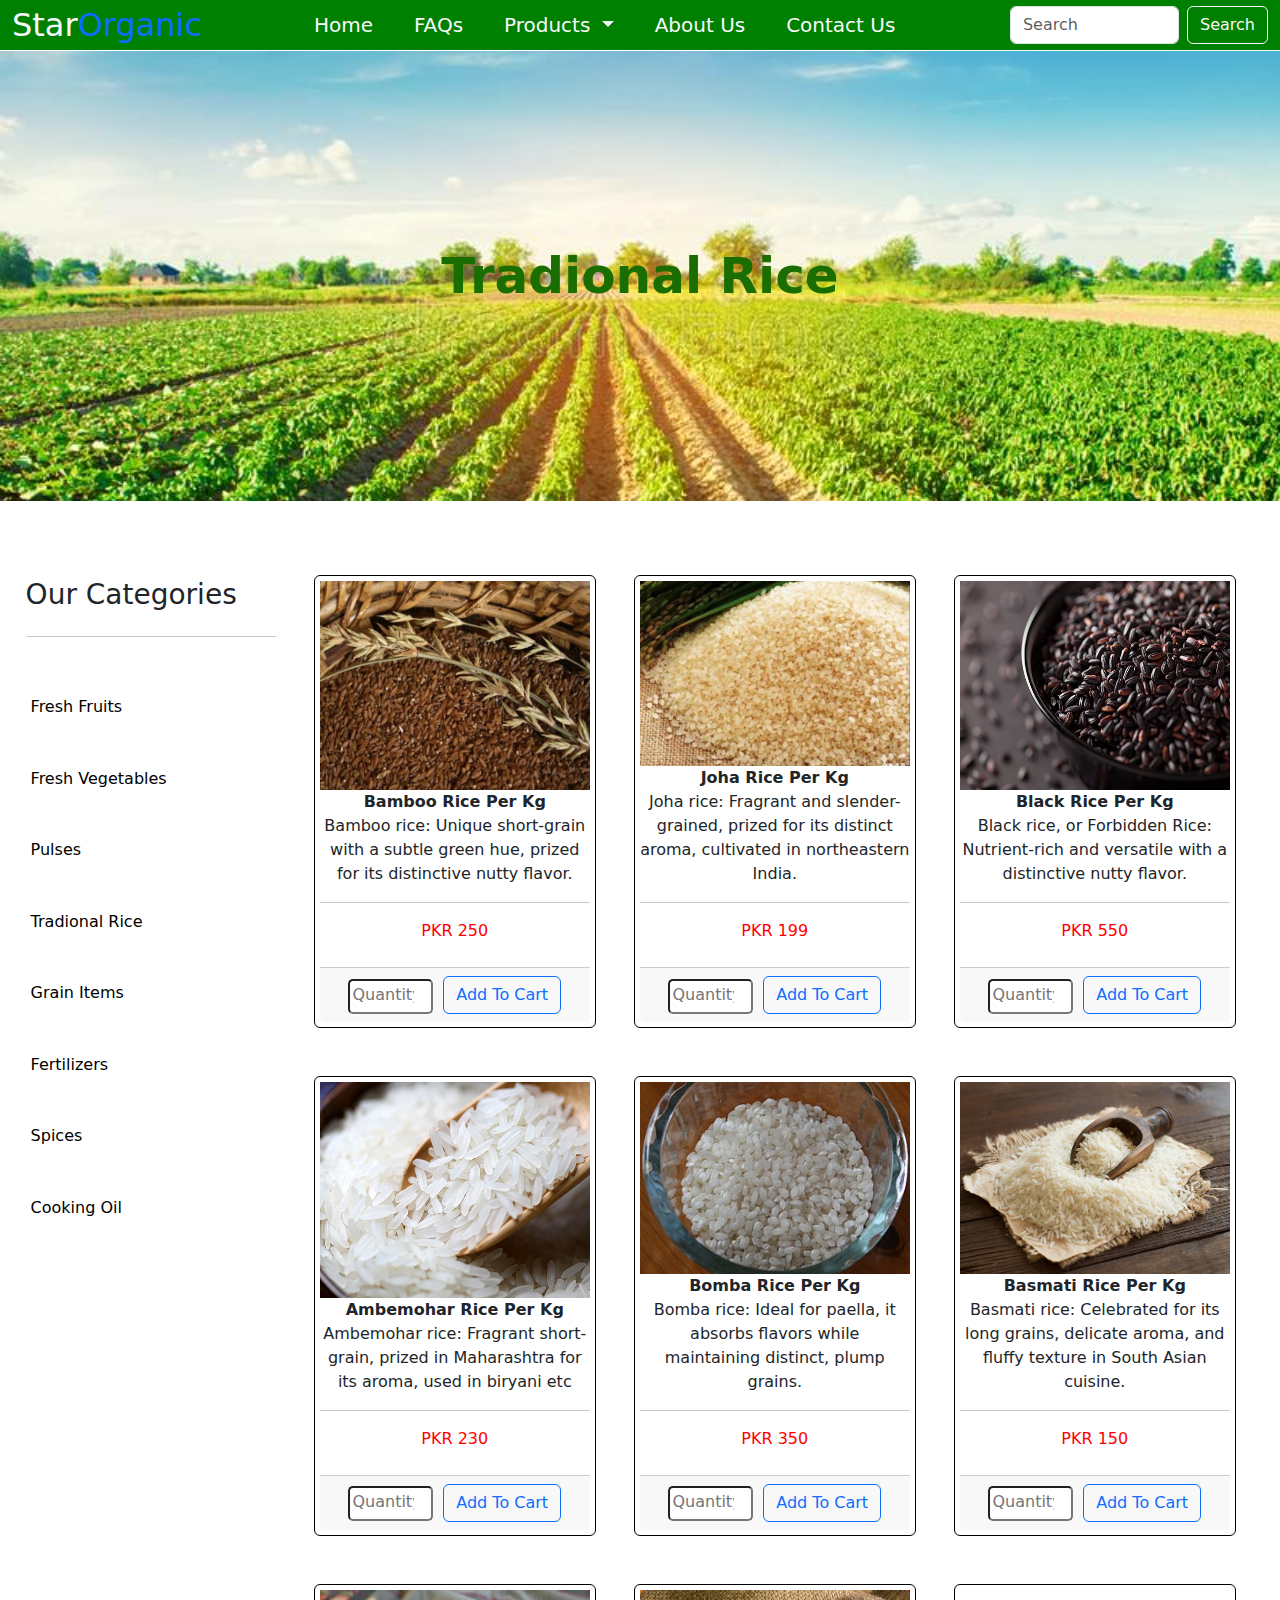
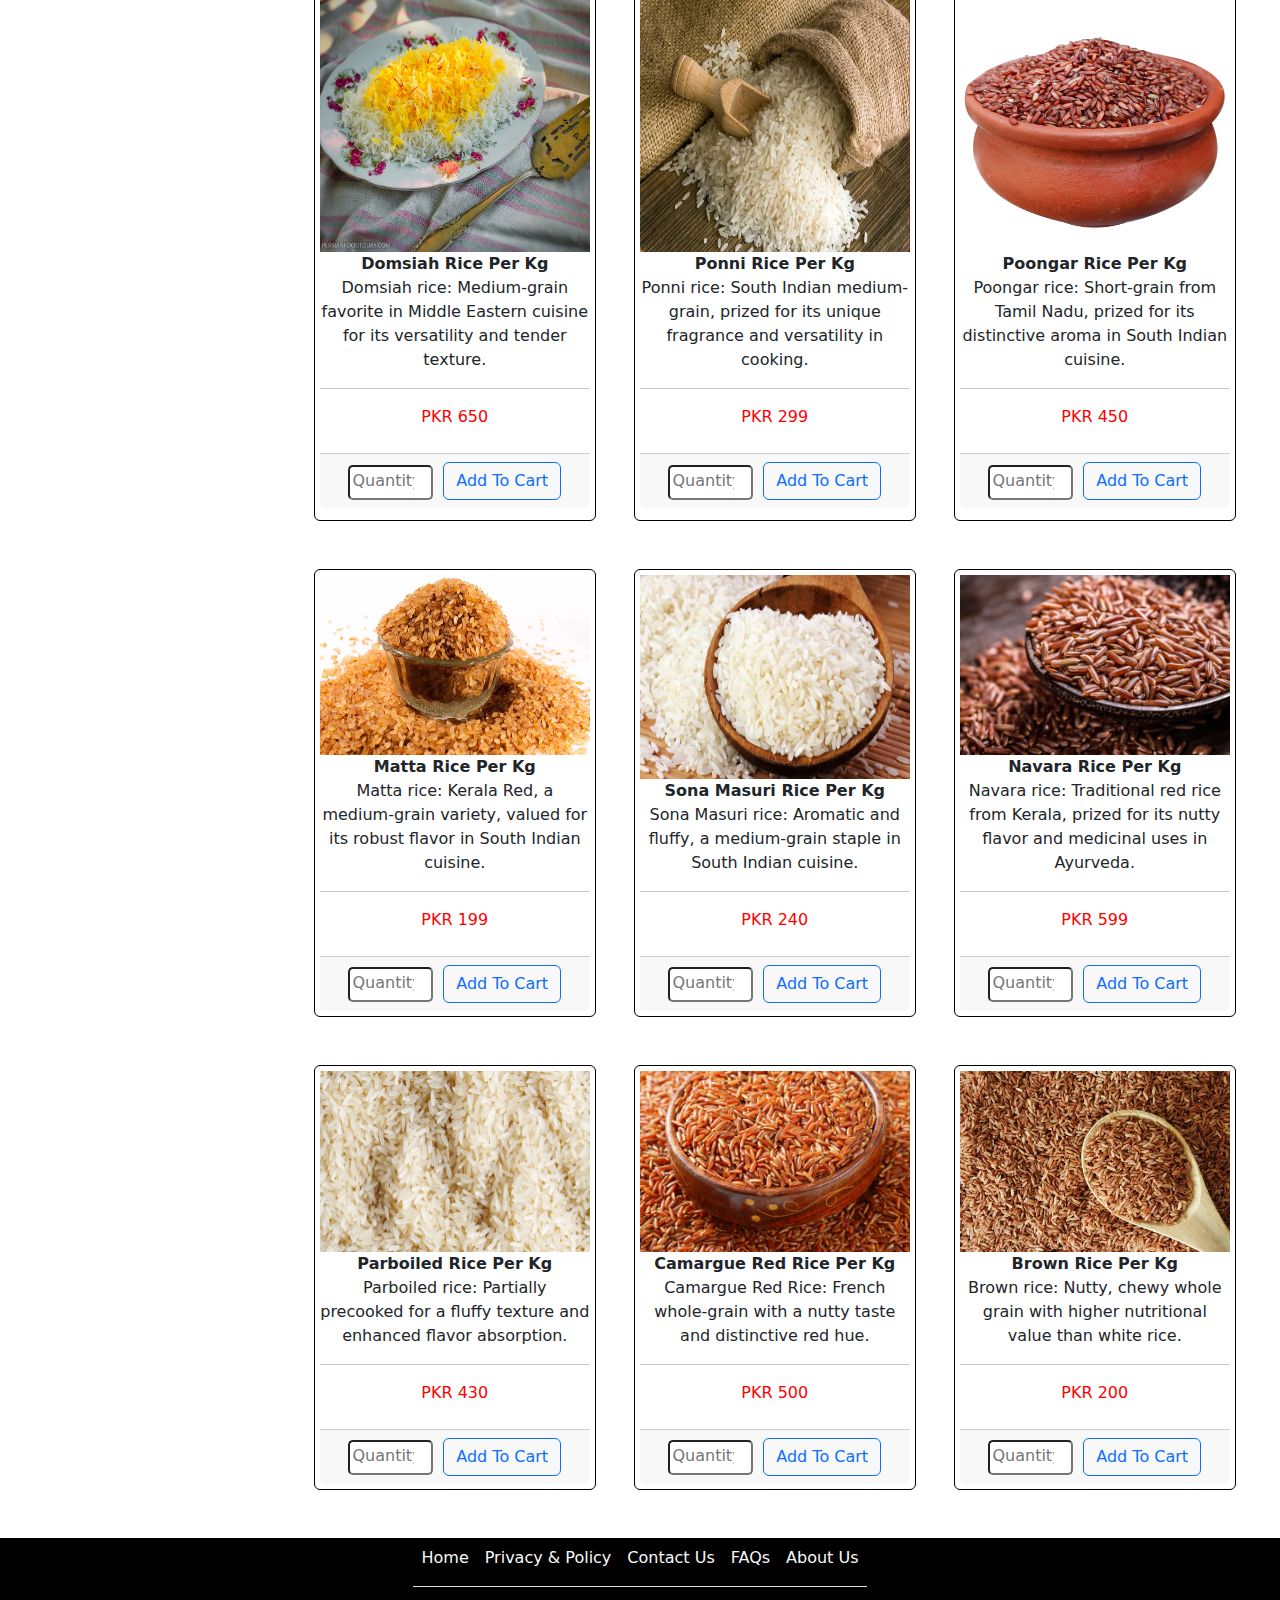
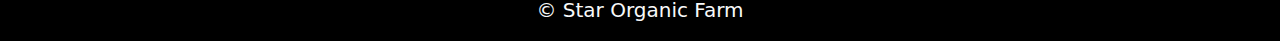
<file: rice.html>
<!DOCTYPE html>
<html lang="en">

<head>
  <meta charset="UTF-8">
  <meta name="viewport" content="width=device-width, initial-scale=1.0">
  <title>Document</title>
  <link rel="stylesheet" href="/css/bootstrap.min.css">
  <link rel="stylesheet" href="/manualcss/fruits.css">
</head>

<body>
  <!-- NAVBAR SECTION -->
  <nav class="navbar navbar-expand-lg fixed-top">
    <div class="container-fluid">
      <a class="navbar-brand text-light fs-2" href="#">Star<span class="text-primary">Organic</span></a>
      <button class="navbar-toggler" type="button" data-bs-toggle="collapse" data-bs-target="#navbarSupportedContent"
        aria-controls="navbarSupportedContent" aria-expanded="false" aria-label="Toggle navigation">
        <span class="navbar-toggler-icon"></span>
      </button>
      <div class="collapse navbar-collapse" id="navbarSupportedContent">
        <div class="nav-ul">
          <ul class="navbar-nav me-auto mb-2 mb-lg-0">
            <li class="nav-item">
              <a class="nav-link active text-light" aria-current="page" href="/index.html">Home</a>
            </li>
            <li class="nav-item">
              <a class="nav-link text-light" href="/faqs.html">FAQs</a>
            </li>
            <li class="nav-item dropdown">
              <a class="nav-link dropdown-toggle text-light" href="#" role="button" data-bs-toggle="dropdown"
                aria-expanded="false">
                Products
              </a>
              <ul class="dropdown-menu">
                <li><a class="dropdown-item" href="/fruits.html">Fresh Fruits</a></li>
                <li><a class="dropdown-item" href="/vegetables.html">Fresh Vegetables</a></li>
                <li><a class="dropdown-item" href="/pulses.html">Pulses</a></li>
                <li><a class="dropdown-item" href="/rice.html">Traditional Rice</a></li>
                <li><a class="dropdown-item" href="/grain.html">Grain Items</a></li>
                <li><a class="dropdown-item" href="/fertilizer.html">Fertilizers</a></li>
                <li><a class="dropdown-item" href="/spices.html">Spices</a></li>
                <li><a class="dropdown-item" href="/oil.html">Cooking Oil</a></li>
              </ul>
            </li>
            <li class="nav-item">
              <a class="nav-link text-light" href="/about.html">About Us</a>
            </li>
            <li class="nav-item">
              <a class="nav-link text-light" href="/contactus.html">Contact Us</a>
            </li>
          </ul>
        </div>
        <form class="d-flex" role="search">
          <input class="form-control me-2" type="search" placeholder="Search" aria-label="Search">
          <button class="btn btn-outline-light" type="submit">Search</button>
        </form>
      </div>
    </div>
  </nav>

  <!-- BANNER SECTION -->
  <div class="banner">
    <div class="banner-h1">
      <h1 id="fruits">Tradional Rice</h1>
    </div>
  </div>
  <!-- END OF BANNER -->

  <!-- CATEGORY SECTION -->
  <div class="category">
    <div class="category1">
      <h3>Our Categories</h3><hr>
      <a href="/fruits.html">Fresh Fruits</a>
      <a href="/vegetables.html">Fresh Vegetables</a>
      <a href="/pulses.html">Pulses</a>
      <a href="/rice.html">Tradional Rice</a>
      <a href="/grain.html">Grain Items</a>
      <a href="/fertilizer.html">Fertilizers</a>
      <a href="/spices.html">Spices</a>
      <a href="/oil.html">Cooking Oil</a>
    </div>

    <!-- CATEGORY 2 -->
    <div class="category2">
        <div class="card-row">
          <div class="card text-center">
            <img src="/images/Bamboo Rice.jpg" alt="Bamboo Rice">
            <dl>
              <dt>Bamboo Rice Per Kg</dt>
              <p>Bamboo rice: Unique short-grain with a subtle green hue, prized for its distinctive nutty flavor.</p>
              <hr>
              <dd>PKR 250</dd>
            </dl>
            <div class="card-footer">
              <input type="number" placeholder="Quantity">
              <a onclick="myFunction()" class="btn btn-outline-primary" href="#">Add To Cart</a>
            </div>
          </div>
          <div class="card text-center">
            <img src="/images/Joha Rice.jpg" alt="Joha Rice">
            <dl>
              <dt>Joha Rice Per Kg</dt>
              <p>Joha rice: Fragrant and slender-grained, prized for its distinct aroma, cultivated in northeastern India.</p>
              <hr>
              <dd>PKR 199</dd>
            </dl>
            <div class="card-footer">
              <input type="number" placeholder="Quantity">
              <a onclick="myFunction()" class="btn btn-outline-primary" href="#">Add To Cart</a>
            </div>
          </div>
          <div class="card text-center">
            <img src="/images/Black Rice.jpg" alt="Black Rice">
            <dl>
              <dt>Black Rice Per Kg</dt>
              <p>Black rice, or Forbidden Rice: Nutrient-rich and versatile with a distinctive nutty flavor.</p>
              <hr>
              <dd>PKR 550</dd>
            </dl>
            <div class="card-footer">
              <input type="number" placeholder="Quantity">
              <a onclick="myFunction()" class="btn btn-outline-primary" href="#">Add To Cart</a>
            </div>
          </div>
        </div>
        <div class="card-row">
          <div class="card text-center">
            <img src="/images/Ambemohar Rice.jpg" alt="Ambemohar Rice">
            <dl>
              <dt>Ambemohar Rice Per Kg</dt>
              <p>Ambemohar rice: Fragrant short-grain, prized in Maharashtra for its aroma, used in biryani etc</p>
              <hr>
              <dd>PKR 230</dd>
            </dl>
            <div class="card-footer">
              <input type="number" placeholder="Quantity">
              <a onclick="myFunction()" class="btn btn-outline-primary" href="#">Add To Cart</a>
            </div>
          </div>
          <div class="card text-center">
            <img src="/images/Bomba-Rice.jpg" alt="Bomba-Rice">
            <dl>
              <dt>Bomba Rice Per Kg</dt>
              <p>Bomba rice: Ideal for paella, it absorbs flavors while maintaining distinct, plump grains.</p>
              <hr>
              <dd>PKR 350</dd>
            </dl>
            <div class="card-footer">
              <input type="number" placeholder="Quantity">
              <a onclick="myFunction()" class="btn btn-outline-primary" href="#">Add To Cart</a>
            </div>
          </div>
          <div class="card text-center">
            <img src="/images/Basmati Rice.jpg" alt="Basamti Rice">
            <dl>
              <dt>Basmati Rice Per Kg</dt>
              <p>Basmati rice: Celebrated for its long grains, delicate aroma, and fluffy texture in South Asian cuisine.</p>
              <hr>
              <dd>PKR 150</dd>
            </dl>
            <div class="card-footer">
              <input type="number" placeholder="Quantity">
              <a onclick="myFunction()" class="btn btn-outline-primary" href="#">Add To Cart</a>
            </div>
          </div>
        </div>
        <div class="card-row">
          <div class="card text-center">
            <img src="/images/Domsiah Rice.jpg" alt="Domsiah Rice">
            <dl>
              <dt>Domsiah Rice Per Kg</dt>
              <p>Domsiah rice: Medium-grain favorite in Middle Eastern cuisine for its versatility and tender texture.</p>
              <hr>
              <dd>PKR 650</dd>
            </dl>
            <div class="card-footer">
              <input type="number" placeholder="Quantity">
              <a onclick="myFunction()" class="btn btn-outline-primary" href="#">Add To Cart</a>
            </div>
          </div>
          <div class="card text-center">
            <img src="/images/Ponni RIce.webp" alt="Ponni Rice">
            <dl>
              <dt>Ponni Rice Per Kg</dt>
              <p>Ponni rice: South Indian medium-grain, prized for its unique fragrance and versatility in cooking.</p>
              <hr>
              <dd>PKR 299</dd>
            </dl>
            <div class="card-footer">
              <input type="number" placeholder="Quantity">
              <a onclick="myFunction()" class="btn btn-outline-primary" href="#">Add To Cart</a>
            </div>
          </div>
          <div class="card text-center">
            <img src="/images/Poongar Rice.jpg" alt="Poongar Rice">
            <dl>
              <dt>Poongar Rice Per Kg</dt>
              <p>Poongar rice: Short-grain from Tamil Nadu, prized for its distinctive aroma in South Indian cuisine.</p>
              <hr>
              <dd>PKR 450</dd>
            </dl>
            <div class="card-footer">
              <input type="number" placeholder="Quantity">
              <a onclick="myFunction()" class="btn btn-outline-primary" href="#">Add To Cart</a>
            </div>
          </div>
        </div>
        <div class="card-row">
          <div class="card text-center">
            <img src="/images/Matta-Rice.jpg" alt="Matta-Rice">
            <dl>
              <dt>Matta Rice Per Kg</dt>
              <p>Matta rice: Kerala Red, a medium-grain variety, valued for its robust flavor in South Indian cuisine.</p>
              <hr>
              <dd>PKR 199</dd>
            </dl>
            <div class="card-footer">
              <input type="number" placeholder="Quantity">
              <a onclick="myFunction()" class="btn btn-outline-primary" href="#">Add To Cart</a>
            </div>
          </div>
          <div class="card text-center">
            <img src="/images/Sona-masuri.jpg" alt="Sona-masuri Rice">
            <dl>
              <dt>Sona Masuri Rice Per Kg</dt>
              <p>Sona Masuri rice: Aromatic and fluffy, a medium-grain staple in South Indian cuisine.</p>
              <hr>
              <dd>PKR 240</dd>
            </dl>
            <div class="card-footer">
              <input type="number" placeholder="Quantity">
              <a onclick="myFunction()" class="btn btn-outline-primary" href="#">Add To Cart</a>
            </div>
          </div>
          <div class="card text-center">
            <img src="/images/Navara Rice.jpg" alt="Navara Rice">
            <dl>
              <dt>Navara Rice Per Kg</dt>
              <p>Navara rice: Traditional red rice from Kerala, prized for its nutty flavor and medicinal uses in Ayurveda.</p>
              <hr>
              <dd>PKR 599</dd>
            </dl>
            <div class="card-footer">
              <input type="number" placeholder="Quantity">
              <a onclick="myFunction()" class="btn btn-outline-primary" href="#">Add To Cart</a>
            </div>
          </div>
        </div>
        <div class="card-row">
          <div class="card text-center">
            <img src="/images/Parboiled Rice.jpg" alt="Parboiled Rice">
            <dl>
              <dt>Parboiled Rice Per Kg</dt>
              <p>Parboiled rice: Partially precooked for a fluffy texture and enhanced flavor absorption.</p>
              <hr>
              <dd>PKR 430</dd>
            </dl>
            <div class="card-footer">
              <input type="number" placeholder="Quantity">
              <a onclick="myFunction()" class="btn btn-outline-primary" href="#">Add To Cart</a>
            </div>
          </div>
          <div class="card text-center">
            <img src="/images/Camargue Red Rice.jpg" alt="Camargue Rice">
            <dl>
              <dt>Camargue Red Rice Per Kg</dt>
              <p>Camargue Red Rice: French whole-grain with a nutty taste and distinctive red hue.</p>
              <hr>
              <dd>PKR 500</dd>
            </dl>
            <div class="card-footer">
              <input type="number" placeholder="Quantity">
              <a onclick="myFunction()" class="btn btn-outline-primary" href="#">Add To Cart</a>
            </div>
          </div>
          <div class="card text-center">
            <img src="/images/Brown Red Rice.webp" alt="Brown Red Rice">
            <dl>
              <dt>Brown Rice Per Kg</dt>
              <p>Brown rice: Nutty, chewy whole grain with higher nutritional value than white rice.</p>
              <hr>
              <dd>PKR 200</dd>
            </dl>
            <div class="card-footer">
              <input type="number" placeholder="Quantity">
              <a onclick="myFunction()" class="btn btn-outline-primary" href="#">Add To Cart</a>
            </div>
          </div>
        </div>
    </div>
  </div>

  <!-- FOOTER SECTION -->
  <div class="container-fluid d-flex justify-content-center fixed-bottom position-relative bg-black mt-5">
    <footer>
      <ul class="nav justify-content-center border-bottom pb-2 mb-2">
        <li><a href="/index.html" class="nav-link px-2 text-light">Home</a></li>
        <li><a href="/privacy&policy.html" class="nav-link px-2 text-light">Privacy & Policy</a></li>
        <li><a href="/contactus.html" class="nav-link px-2 text-light">Contact Us</a></li>
        <li><a href="/faqs.html" class="nav-link px-2 text-light">FAQs</a></li>
        <li><a href="/about.html" class="nav-link px-2 text-light">About Us</a></li>
      </ul>
      <p class="text-center text-light fs-5">© Star Organic Farm</p>
    </footer>
  </div>







  <script src="/js/bootstrap.bundle.js"></script>
  <script src="/js/index.js"></script>
</body>

</html>
</file>
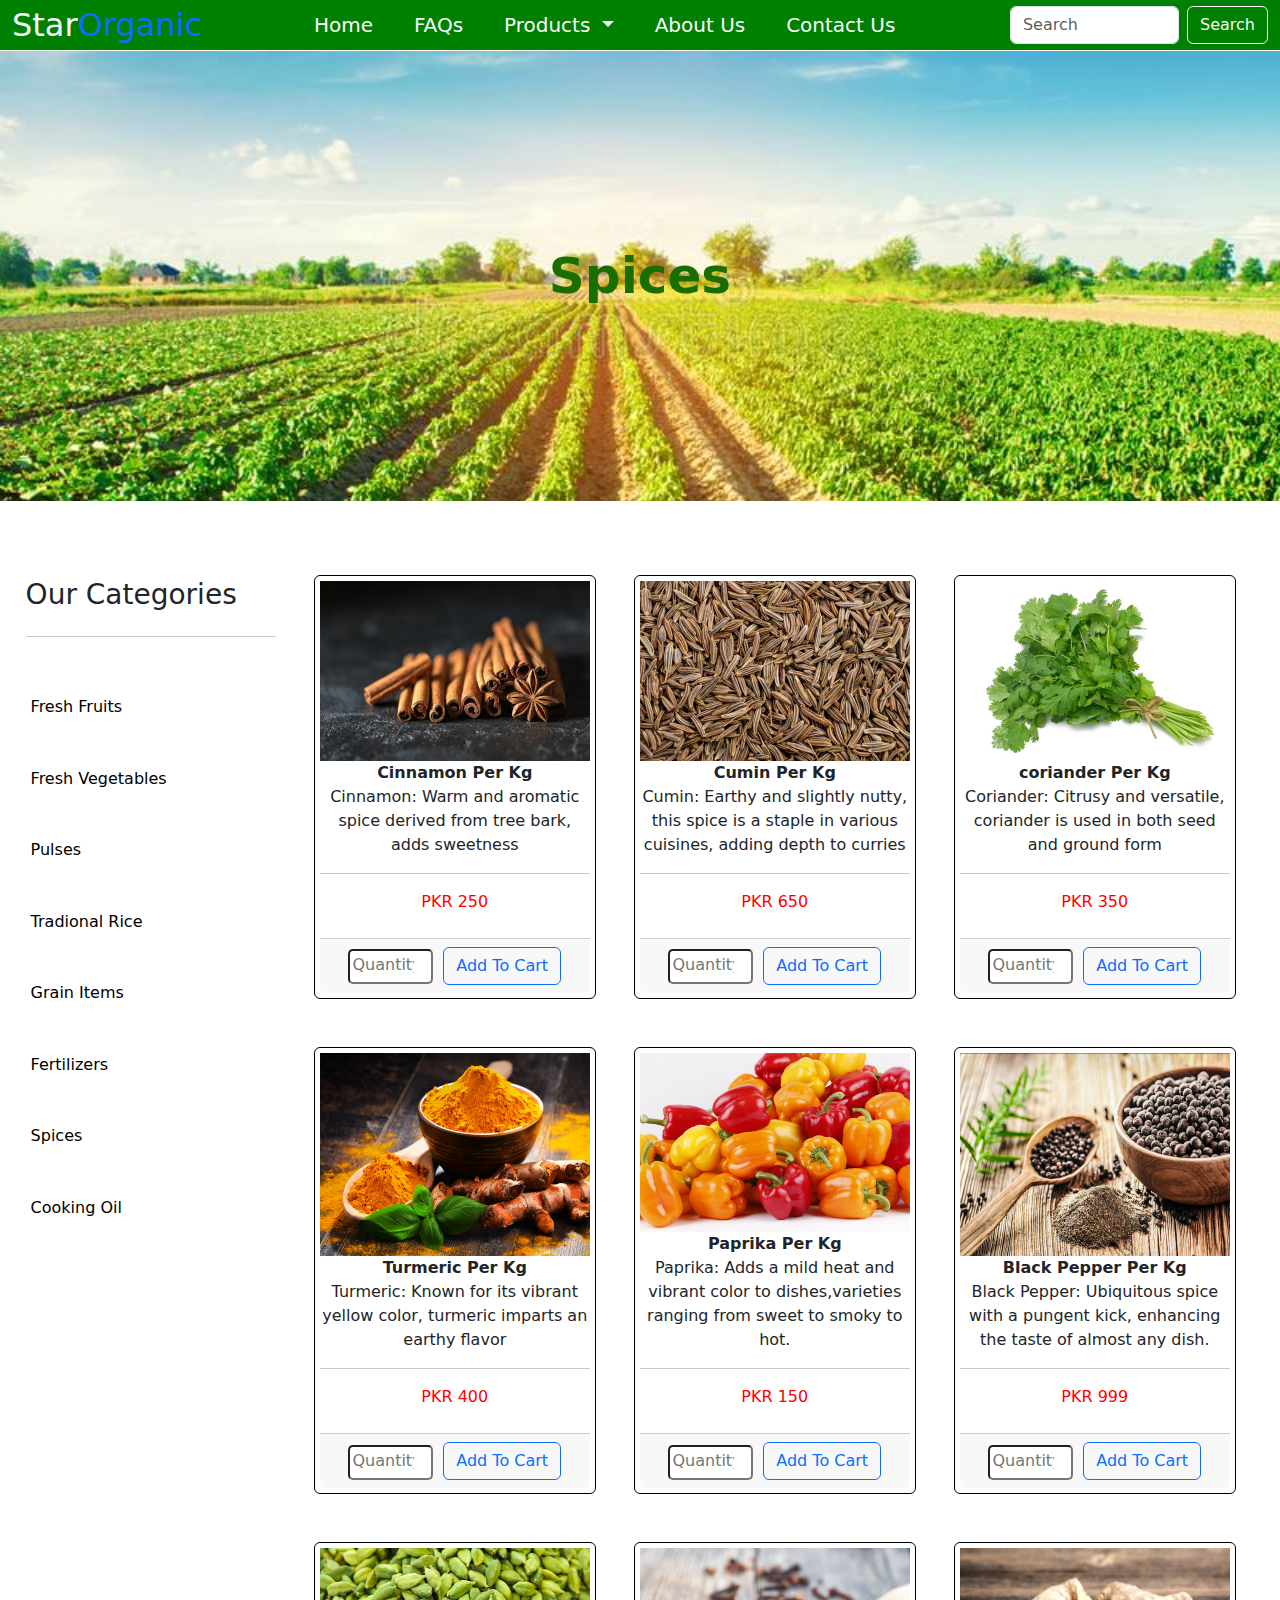
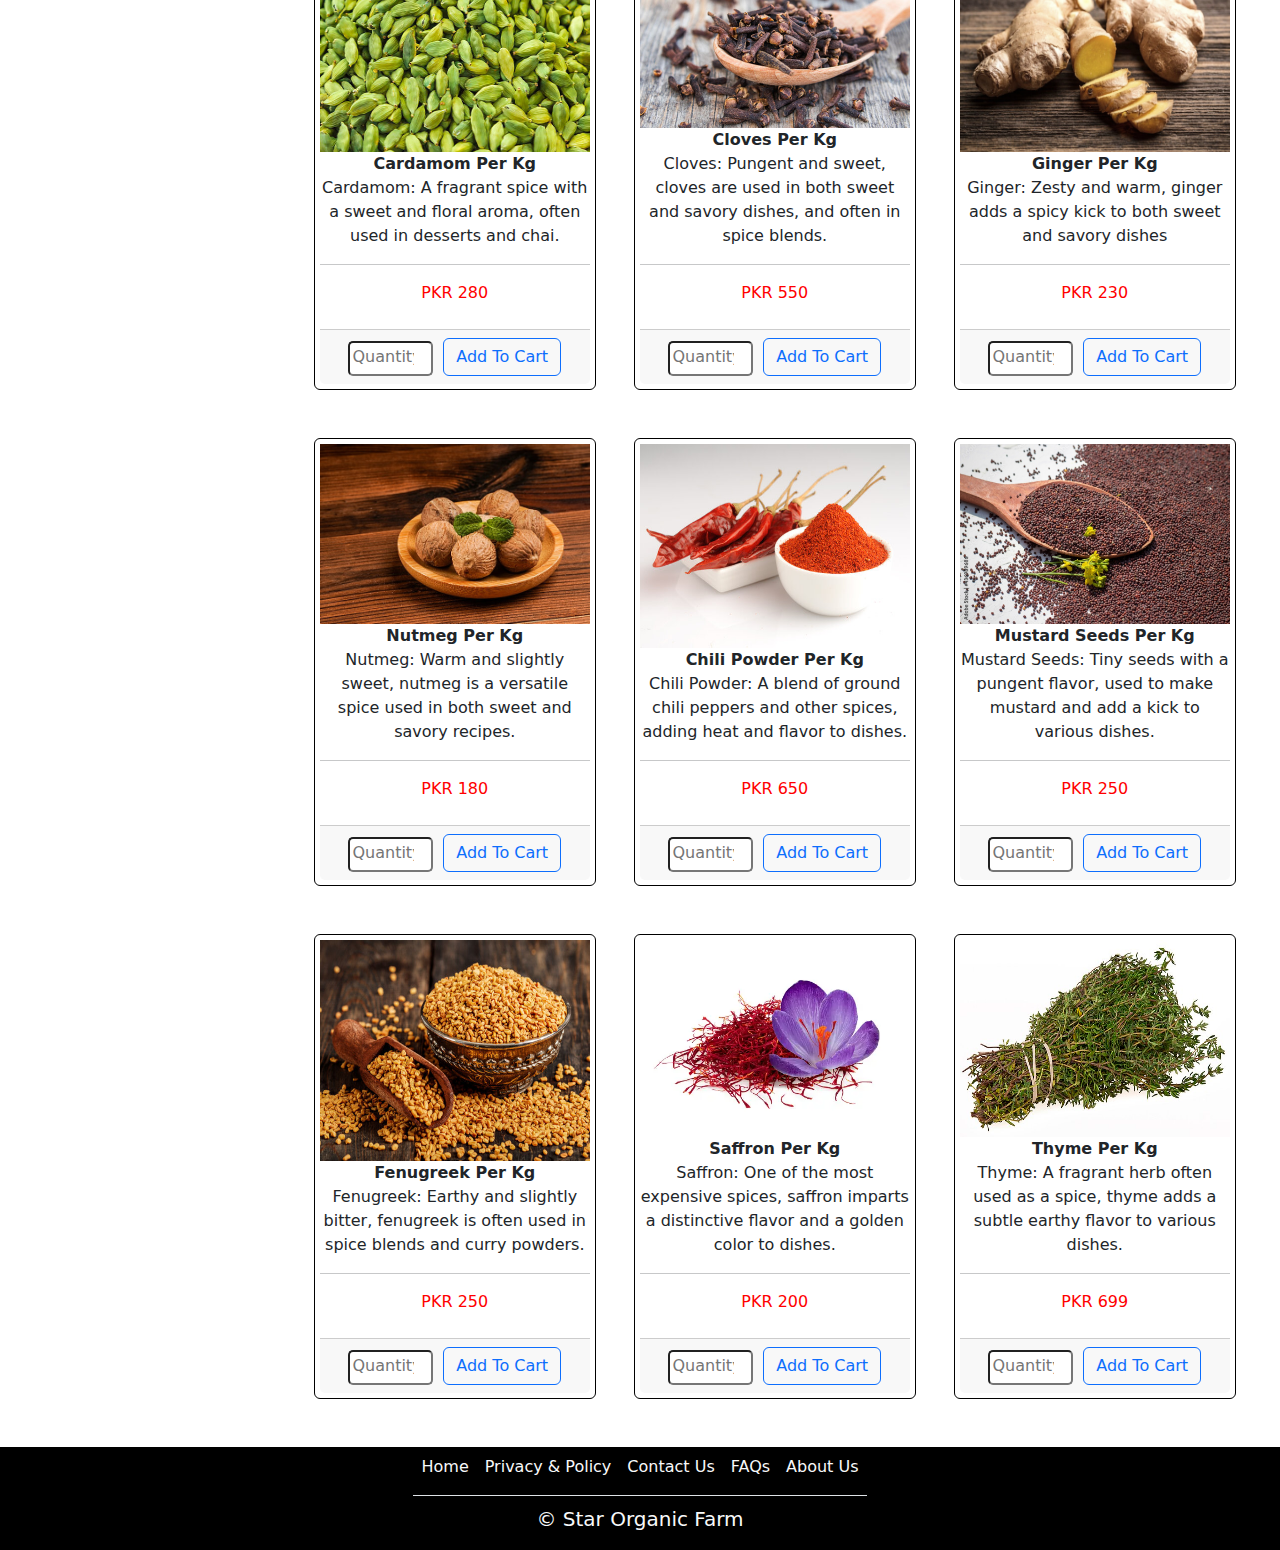
<file: spices.html>
<!DOCTYPE html>
<html lang="en">

<head>
  <meta charset="UTF-8">
  <meta name="viewport" content="width=device-width, initial-scale=1.0">
  <title>Document</title>
  <link rel="stylesheet" href="/css/bootstrap.min.css">
  <link rel="stylesheet" href="/manualcss/fruits.css">
</head>

<body>
  <!-- NAVBAR SECTION -->
  <nav class="navbar navbar-expand-lg fixed-top">
    <div class="container-fluid">
      <a class="navbar-brand text-light fs-2" href="#">Star<span class="text-primary">Organic</span></a>
      <button class="navbar-toggler" type="button" data-bs-toggle="collapse" data-bs-target="#navbarSupportedContent"
        aria-controls="navbarSupportedContent" aria-expanded="false" aria-label="Toggle navigation">
        <span class="navbar-toggler-icon"></span>
      </button>
      <div class="collapse navbar-collapse" id="navbarSupportedContent">
        <div class="nav-ul">
          <ul class="navbar-nav me-auto mb-2 mb-lg-0">
            <li class="nav-item">
              <a class="nav-link active text-light" aria-current="page" href="/index.html">Home</a>
            </li>
            <li class="nav-item">
              <a class="nav-link text-light" href="/faqs.html">FAQs</a>
            </li>
            <li class="nav-item dropdown">
              <a class="nav-link dropdown-toggle text-light" href="#" role="button" data-bs-toggle="dropdown"
                aria-expanded="false">
                Products
              </a>
              <ul class="dropdown-menu">
                <li><a class="dropdown-item" href="/fruits.html">Fresh Fruits</a></li>
                <li><a class="dropdown-item" href="/vegetables.html">Fresh Vegetables</a></li>
                <li><a class="dropdown-item" href="/pulses.html">Pulses</a></li>
                <li><a class="dropdown-item" href="/rice.html">Traditional Rice</a></li>
                <li><a class="dropdown-item" href="/grain.html">Grain Items</a></li>
                <li><a class="dropdown-item" href="/fertilizer.html">Fertilizers</a></li>
                <li><a class="dropdown-item" href="/spices.html">Spices</a></li>
                <li><a class="dropdown-item" href="/oil.html">Cooking Oil</a></li>
              </ul>
            </li>
            <li class="nav-item">
              <a class="nav-link text-light" href="/about.html">About Us</a>
            </li>
            <li class="nav-item">
              <a class="nav-link text-light" href="/contactus.html">Contact Us</a>
            </li>
          </ul>
        </div>
        <form class="d-flex" role="search">
          <input class="form-control me-2" type="search" placeholder="Search" aria-label="Search">
          <button class="btn btn-outline-light" type="submit">Search</button>
        </form>
      </div>
    </div>
  </nav>

  <!-- BANNER SECTION -->
  <div class="banner">
    <div class="banner-h1">
      <h1 id="fruits">Spices</h1>
    </div>
  </div>
  <!-- END OF BANNER -->

  <!-- CATEGORY SECTION -->
  <div class="category">
    <div class="category1">
      <h3>Our Categories</h3><hr>
      <a href="/fruits.html">Fresh Fruits</a>
      <a href="/vegetables.html">Fresh Vegetables</a>
      <a href="/pulses.html">Pulses</a>
      <a href="/rice.html">Tradional Rice</a>
      <a href="/grain.html">Grain Items</a>
      <a href="/fertilizer.html">Fertilizers</a>
      <a href="/spices.html">Spices</a>
      <a href="/oil.html">Cooking Oil</a>
    </div>

    <!-- CATEGORY 2 -->
    <div class="category2">
        <div class="card-row">
          <div class="card text-center">
            <img src="/images/Cinnamon.jpeg" alt="Cinnamon">
            <dl>
              <dt>Cinnamon Per Kg</dt>
              <p>Cinnamon: Warm and aromatic spice derived from tree bark, adds sweetness</p>
              <hr>
              <dd>PKR 250</dd>
            </dl>
            <div class="card-footer">
              <input type="number" placeholder="Quantity">
              <a onclick="myFunction()" class="btn btn-outline-primary" href="#">Add To Cart</a>
            </div>
          </div>
          <div class="card text-center">
            <img src="/images/Cumin.jpg" alt="Cumin">
            <dl>
              <dt>Cumin Per Kg</dt>
              <p>Cumin: Earthy and slightly nutty, this spice is a staple in various cuisines, adding depth to curries</p>
              <hr>
              <dd>PKR 650</dd>
            </dl>
            <div class="card-footer">
              <input type="number" placeholder="Quantity">
              <a onclick="myFunction()" class="btn btn-outline-primary" href="#">Add To Cart</a>
            </div>
          </div>
          <div class="card text-center">
            <img src="/images/coriander.jpg" alt="Coriander">
            <dl>
              <dt>coriander Per Kg</dt>
              <p>Coriander: Citrusy and versatile, coriander is used in both seed and ground form</p>
              <hr>
              <dd>PKR 350</dd>
            </dl>
            <div class="card-footer">
              <input type="number" placeholder="Quantity">
              <a onclick="myFunction()" class="btn btn-outline-primary" href="#">Add To Cart</a>
            </div>
          </div>
        </div>
        <div class="card-row">
          <div class="card text-center">
            <img src="/images/Turmeric.jpg" alt="Turmeric">
            <dl>
              <dt>Turmeric Per Kg</dt>
              <p>Turmeric: Known for its vibrant yellow color, turmeric imparts an earthy flavor</p>
              <hr>
              <dd>PKR 400</dd>
            </dl>
            <div class="card-footer">
              <input type="number" placeholder="Quantity">
              <a onclick="myFunction()" class="btn btn-outline-primary" href="#">Add To Cart</a>
            </div>
          </div>
          <div class="card text-center">
            <img src="/images/Paprika.jpg" alt="Paprika">
            <dl>
              <dt>Paprika Per Kg</dt>
              <p>Paprika: Adds a mild heat and vibrant color to dishes,varieties ranging from sweet to smoky to hot.</p>
              <hr>
              <dd>PKR 150</dd>
            </dl>
            <div class="card-footer">
              <input type="number" placeholder="Quantity">
              <a onclick="myFunction()" class="btn btn-outline-primary" href="#">Add To Cart</a>
            </div>
          </div>
          <div class="card text-center">
            <img src="/images/Black Pepper.jpg" alt="Black Pepper">
            <dl>
              <dt>Black Pepper Per Kg</dt>
              <p>Black Pepper: Ubiquitous spice with a pungent kick, enhancing the taste of almost any dish.</p>
              <hr>
              <dd>PKR 999</dd>
            </dl>
            <div class="card-footer">
              <input type="number" placeholder="Quantity">
              <a onclick="myFunction()" class="btn btn-outline-primary" href="#">Add To Cart</a>
            </div>
          </div>
        </div>
        <div class="card-row">
          <div class="card text-center">
            <img src="/images/Cardamom.jpg" alt="Cardamom">
            <dl>
              <dt>Cardamom Per Kg</dt>
              <p>Cardamom: A fragrant spice with a sweet and floral aroma, often used in desserts and chai.</p>
              <hr>
              <dd>PKR 280</dd>
            </dl>
            <div class="card-footer">
              <input type="number" placeholder="Quantity">
              <a onclick="myFunction()" class="btn btn-outline-primary" href="#">Add To Cart</a>
            </div>
          </div>
          <div class="card text-center">
            <img src="/images/Cloves.jpg" alt="Cloves">
            <dl>
              <dt>Cloves Per Kg</dt>
              <p>Cloves: Pungent and sweet, cloves are used in both sweet and savory dishes, and often in spice blends.</p>
              <hr>
              <dd>PKR 550</dd>
            </dl>
            <div class="card-footer">
              <input type="number" placeholder="Quantity">
              <a onclick="myFunction()" class="btn btn-outline-primary" href="#">Add To Cart</a>
            </div>
          </div>
          <div class="card text-center">
            <img src="/images/Ginger.jpg" alt="Ginger">
            <dl>
              <dt>Ginger Per Kg</dt>
              <p>Ginger: Zesty and warm, ginger adds a spicy kick to both sweet and savory dishes</p>
              <hr>
              <dd>PKR 230</dd>
            </dl>
            <div class="card-footer">
              <input type="number" placeholder="Quantity">
              <a onclick="myFunction()" class="btn btn-outline-primary" href="#">Add To Cart</a>
            </div>
          </div>
        </div>
        <div class="card-row">
          <div class="card text-center">
            <img src="/images/Nutmeg.jpg" alt="Nutmeg">
            <dl>
              <dt>Nutmeg Per Kg</dt>
              <p>Nutmeg: Warm and slightly sweet, nutmeg is a versatile spice used in both sweet and savory recipes.</p>
              <hr>
              <dd>PKR 180</dd>
            </dl>
            <div class="card-footer">
              <input type="number" placeholder="Quantity">
              <a onclick="myFunction()" class="btn btn-outline-primary" href="#">Add To Cart</a>
            </div>
          </div>
          <div class="card text-center">
            <img src="/images/Chili Powder.jpg" alt="Chili Powder">
            <dl>
              <dt>Chili Powder Per Kg</dt>
              <p>Chili Powder: A blend of ground chili peppers and other spices, adding heat and flavor to dishes.</p>
              <hr>
              <dd>PKR 650</dd>
            </dl>
            <div class="card-footer">
              <input type="number" placeholder="Quantity">
              <a onclick="myFunction()" class="btn btn-outline-primary" href="#">Add To Cart</a>
            </div>
          </div>
          <div class="card text-center">
            <img src="/images/Mustard Seeds.jpg" alt="Mustard Seed">
            <dl>
              <dt>Mustard Seeds Per Kg</dt>
              <p>Mustard Seeds: Tiny seeds with a pungent flavor, used to make mustard and add a kick to various dishes.</p>
              <hr>
              <dd>PKR 250</dd>
            </dl>
            <div class="card-footer">
              <input type="number" placeholder="Quantity">
              <a onclick="myFunction()" class="btn btn-outline-primary" href="#">Add To Cart</a>
            </div>
          </div>
        </div>
        <div class="card-row">
          <div class="card text-center">
            <img src="/images/Fenugreek.jpg" alt="Fenugreek">
            <dl>
              <dt>Fenugreek Per Kg</dt>
              <p>Fenugreek: Earthy and slightly bitter, fenugreek is often used in spice blends and curry powders.</p>
              <hr>
              <dd>PKR 250</dd>
            </dl>
            <div class="card-footer">
              <input type="number" placeholder="Quantity">
              <a onclick="myFunction()" class="btn btn-outline-primary" href="#">Add To Cart</a>
            </div>
          </div>
          <div class="card text-center">
            <img src="/images/Saffron.webp" alt="Saffron">
            <dl>
              <dt>Saffron Per Kg</dt>
              <p>Saffron: One of the most expensive spices, saffron imparts a distinctive flavor and a golden color to dishes.</p>
              <hr>
              <dd>PKR 200</dd>
            </dl>
            <div class="card-footer">
              <input type="number" placeholder="Quantity">
              <a onclick="myFunction()" class="btn btn-outline-primary" href="#">Add To Cart</a>
            </div>
          </div>
          <div class="card text-center">
            <img src="/images/Thyme-Bundle.jpg" alt="Thyme-Bundle">
            <dl>
              <dt>Thyme Per Kg</dt>
              <p>Thyme: A fragrant herb often used as a spice, thyme adds a subtle earthy flavor to various dishes.</p>
              <hr>
              <dd>PKR 699</dd>
            </dl>
            <div class="card-footer">
              <input type="number" placeholder="Quantity">
              <a onclick="myFunction()" class="btn btn-outline-primary" href="#">Add To Cart</a>
            </div>
          </div>
        </div>
    </div>
  </div>

  <!-- FOOTER SECTION -->
  <div class="container-fluid d-flex justify-content-center fixed-bottom position-relative bg-black mt-5">
    <footer>
      <ul class="nav justify-content-center border-bottom pb-2 mb-2">
        <li><a href="/index.html" class="nav-link px-2 text-light">Home</a></li>
        <li><a href="/privacy&policy.html" class="nav-link px-2 text-light">Privacy & Policy</a></li>
        <li><a href="/contactus.html" class="nav-link px-2 text-light">Contact Us</a></li>
        <li><a href="/faqs.html" class="nav-link px-2 text-light">FAQs</a></li>
        <li><a href="/about.html" class="nav-link px-2 text-light">About Us</a></li>
      </ul>
      <p class="text-center text-light fs-5">© Star Organic Farm</p>
    </footer>
  </div>







  <script src="/js/bootstrap.bundle.js"></script>
  <script src="/js/index.js"></script>
</body>

</html>
</file>
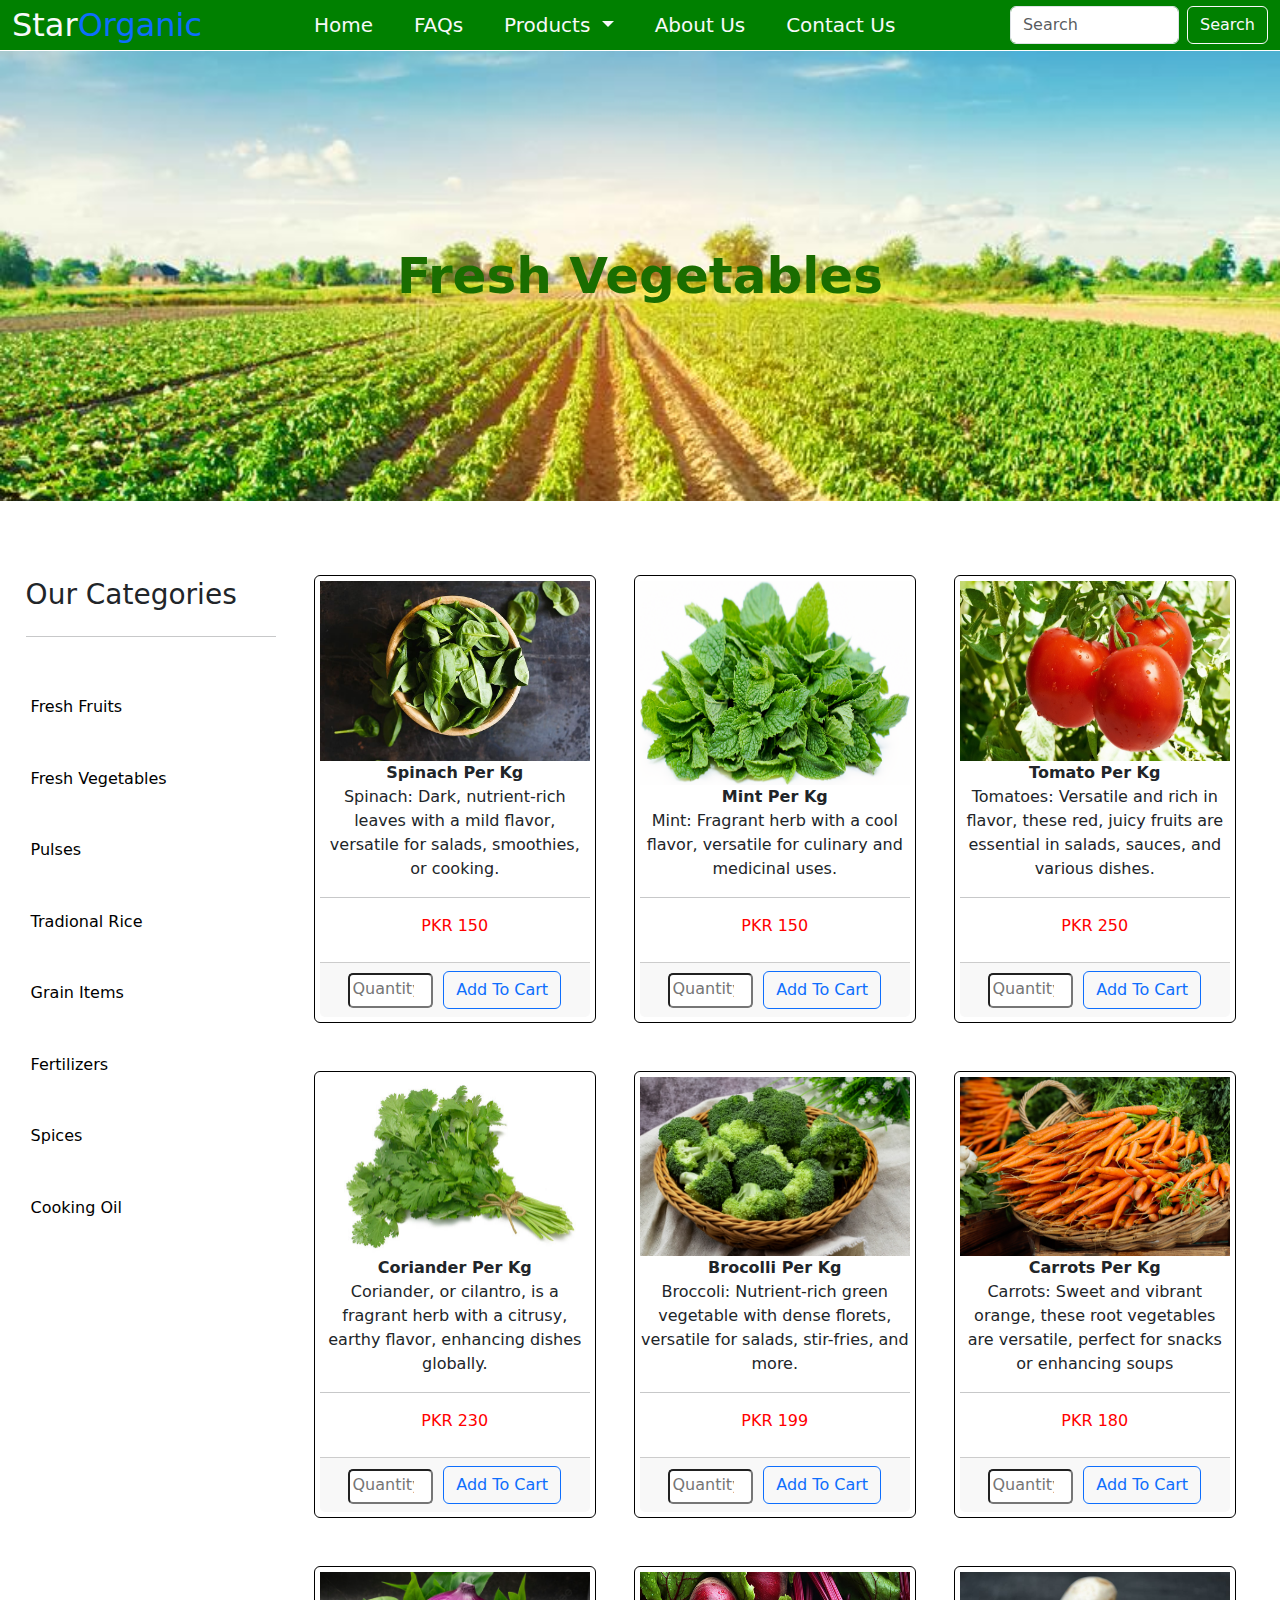
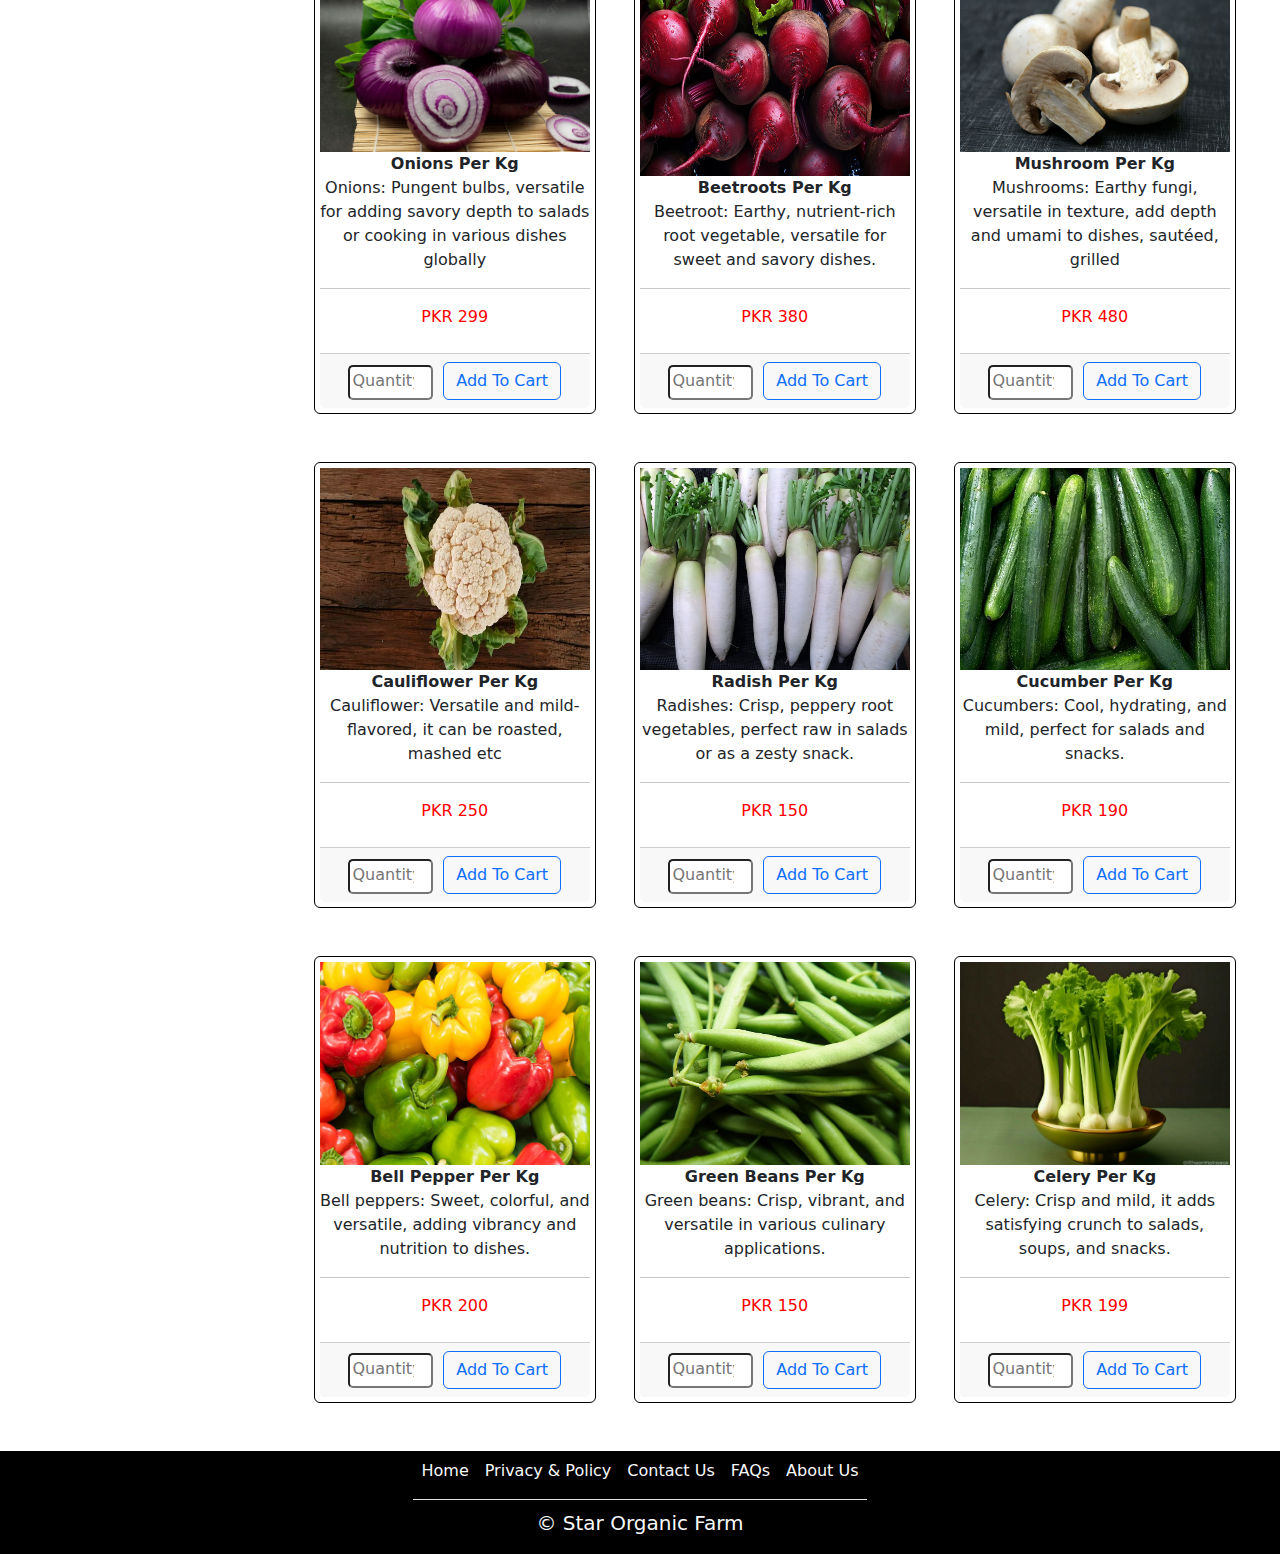
<file: vegetables.html>
<!DOCTYPE html>
<html lang="en">

<head>
  <meta charset="UTF-8">
  <meta name="viewport" content="width=device-width, initial-scale=1.0">
  <title>Document</title>
  <link rel="stylesheet" href="/css/bootstrap.min.css">
  <link rel="stylesheet" href="/manualcss/fruits.css">
</head>

<body>
  <!-- NAVBAR SECTION -->
  <nav class="navbar navbar-expand-lg fixed-top">
    <div class="container-fluid">
      <a class="navbar-brand text-light fs-2" href="#">Star<span class="text-primary">Organic</span></a>
      <button class="navbar-toggler" type="button" data-bs-toggle="collapse" data-bs-target="#navbarSupportedContent"
        aria-controls="navbarSupportedContent" aria-expanded="false" aria-label="Toggle navigation">
        <span class="navbar-toggler-icon"></span>
      </button>
      <div class="collapse navbar-collapse" id="navbarSupportedContent">
        <div class="nav-ul">
          <ul class="navbar-nav me-auto mb-2 mb-lg-0">
            <li class="nav-item">
              <a class="nav-link active text-light" aria-current="page" href="/index.html">Home</a>
            </li>
            <li class="nav-item">
              <a class="nav-link text-light" href="/faqs.html">FAQs</a>
            </li>
            <li class="nav-item dropdown">
              <a class="nav-link dropdown-toggle text-light" href="#" role="button" data-bs-toggle="dropdown"
                aria-expanded="false">
                Products
              </a>
              <ul class="dropdown-menu">
                <li><a class="dropdown-item" href="/fruits.html">Fresh Fruits</a></li>
                <li><a class="dropdown-item" href="/vegetables.html">Fresh Vegetables</a></li>
                <li><a class="dropdown-item" href="/pulses.html">Pulses</a></li>
                <li><a class="dropdown-item" href="/rice.html">Traditional Rice</a></li>
                <li><a class="dropdown-item" href="/grain.html">Grain Items</a></li>
                <li><a class="dropdown-item" href="/fertilizer.html">Fertilizers</a></li>
                <li><a class="dropdown-item" href="/spices.html">Spices</a></li>
                <li><a class="dropdown-item" href="/oil.html">Cooking Oil</a></li>
              </ul>
            </li>
            <li class="nav-item">
              <a class="nav-link text-light" href="/about.html">About Us</a>
            </li>
            <li class="nav-item">
              <a class="nav-link text-light" href="/contactus.html">Contact Us</a>
            </li>
          </ul>
        </div>
        <form class="d-flex" role="search">
          <input class="form-control me-2" type="search" placeholder="Search" aria-label="Search">
          <button class="btn btn-outline-light" type="submit">Search</button>
        </form>
      </div>
    </div>
  </nav>

  <!-- BANNER SECTION -->
  <div class="banner">
    <div class="banner-h1">
      <h1 id="fruits">Fresh Vegetables</h1>
    </div>
  </div>
  <!-- END OF BANNER -->

  <!-- CATEGORY SECTION -->
  <div class="category">
    <div class="category1">
      <h3>Our Categories</h3><hr>
      <a href="/fruits.html">Fresh Fruits</a>
      <a href="/vegetables.html">Fresh Vegetables</a>
      <a href="/pulses.html">Pulses</a>
      <a href="/rice.html">Tradional Rice</a>
      <a href="/grain.html">Grain Items</a>
      <a href="/fertilizer.html">Fertilizers</a>
      <a href="/spices.html">Spices</a>
      <a href="/oil.html">Cooking Oil</a>
    </div>

    <!-- CATEGORY 2 -->
    <div class="category2">
        <div class="card-row">
          <div class="card text-center">
            <img src="/images/Spinach.jpg" alt="Spinach">
            <dl>
              <dt>Spinach Per Kg</dt>
              <p>Spinach: Dark, nutrient-rich leaves with a mild flavor, versatile for salads, smoothies, or cooking.</p>
              <hr>
              <dd>PKR 150</dd>
            </dl>
            <div class="card-footer">
              <input type="number" placeholder="Quantity">
              <a onclick="myFunction()" class="btn btn-outline-primary" href="#">Add To Cart</a>
            </div>
          </div>
          <div class="card text-center">
            <img src="/images/mint.png" alt="Mint">
            <dl>
              <dt>Mint Per Kg</dt>
              <p>Mint: Fragrant herb with a cool flavor, versatile for culinary and medicinal uses.</p>
              <hr>
              <dd>PKR 150</dd>
            </dl>
            <div class="card-footer">
              <input type="number" placeholder="Quantity">
              <a onclick="myFunction()" class="btn btn-outline-primary" href="#">Add To Cart</a>
            </div>
          </div>
          <div class="card text-center">
            <img src="/images/tomato.jpg" alt="Tomato">
            <dl>
              <dt>Tomato Per Kg</dt>
              <p>Tomatoes: Versatile and rich in flavor, these red, juicy fruits are essential in salads, sauces, and various dishes.</p>
              <hr>
              <dd>PKR 250</dd>
            </dl>
            <div class="card-footer">
              <input type="number" placeholder="Quantity">
              <a onclick="myFunction()" class="btn btn-outline-primary" href="#">Add To Cart</a>
            </div>
          </div>
        </div>
        <div class="card-row">
          <div class="card text-center">
            <img src="/images/coriander.jpg" alt="Coriander">
            <dl>
              <dt>Coriander Per Kg</dt>
              <p>Coriander, or cilantro, is a fragrant herb with a citrusy, earthy flavor, enhancing dishes globally.</p>
              <hr>
              <dd>PKR 230</dd>
            </dl>
            <div class="card-footer">
              <input type="number" placeholder="Quantity">
              <a onclick="myFunction()" class="btn btn-outline-primary" href="#">Add To Cart</a>
            </div>
          </div>
          <div class="card text-center">
            <img src="/images/Brocolli.jpg" alt="Brocolli">
            <dl>
              <dt>Brocolli Per Kg</dt>
              <p>Broccoli: Nutrient-rich green vegetable with dense florets, versatile for salads, stir-fries, and more.</p>
              <hr>
              <dd>PKR 199</dd>
            </dl>
            <div class="card-footer">
              <input type="number" placeholder="Quantity">
              <a onclick="myFunction()" class="btn btn-outline-primary" href="#">Add To Cart</a>
            </div>
          </div>
          <div class="card text-center">
            <img src="/images/Carrots.jpg" alt="Carrots">
            <dl>
              <dt>Carrots Per Kg</dt>
              <p>Carrots: Sweet and vibrant orange, these root vegetables are versatile, perfect for snacks or enhancing soups</p>
              <hr>
              <dd>PKR 180</dd>
            </dl>
            <div class="card-footer">
              <input type="number" placeholder="Quantity">
              <a onclick="myFunction()" class="btn btn-outline-primary" href="#">Add To Cart</a>
            </div>
          </div>
        </div>
        <div class="card-row">
          <div class="card text-center">
            <img src="/images/Onion.jpg" alt="Onion">
            <dl>
              <dt>Onions Per Kg</dt>
              <p>Onions: Pungent bulbs, versatile for adding savory depth to salads or cooking in various dishes globally</p>
              <hr>
              <dd>PKR 299</dd>
            </dl>
            <div class="card-footer">
              <input type="number" placeholder="Quantity">
              <a onclick="myFunction()" class="btn btn-outline-primary" href="#">Add To Cart</a>
            </div>
          </div>
          <div class="card text-center">
            <img src="/images/Beetroot.jpg" alt="Beetroot">
            <dl>
              <dt>Beetroots Per Kg</dt>
              <p>Beetroot: Earthy, nutrient-rich root vegetable, versatile for sweet and savory dishes.</p>
              <hr>
              <dd>PKR 380</dd>
            </dl>
            <div class="card-footer">
              <input type="number" placeholder="Quantity">
              <a onclick="myFunction()" class="btn btn-outline-primary" href="#">Add To Cart</a>
            </div>
          </div>
          <div class="card text-center">
            <img src="/images/Mushroom.jpg" alt="Mushroom">
            <dl>
              <dt>Mushroom Per Kg</dt>
              <p>Mushrooms: Earthy fungi, versatile in texture, add depth and umami to dishes, sautéed, grilled</p>
              <hr>
              <dd>PKR 480</dd>
            </dl>
            <div class="card-footer">
              <input type="number" placeholder="Quantity">
              <a onclick="myFunction()" class="btn btn-outline-primary" href="#">Add To Cart</a>
            </div>
          </div>
        </div>
        <div class="card-row">
          <div class="card text-center">
            <img src="/images/Cauliflower.jpg" alt="Cauliflower">
            <dl>
              <dt>Cauliflower Per Kg</dt>
              <p>Cauliflower: Versatile and mild-flavored, it can be roasted, mashed etc</p>
              <hr>
              <dd>PKR 250</dd>
            </dl>
            <div class="card-footer">
              <input type="number" placeholder="Quantity">
              <a onclick="myFunction()" class="btn btn-outline-primary" href="#">Add To Cart</a>
            </div>
          </div>
          <div class="card text-center">
            <img src="/images/Radish.jpg" alt="Radish">
            <dl>
              <dt>Radish Per Kg</dt>
              <p>Radishes: Crisp, peppery root vegetables, perfect raw in salads or as a zesty snack.</p>
              <hr>
              <dd>PKR 150</dd>
            </dl>
            <div class="card-footer">
              <input type="number" placeholder="Quantity">
              <a onclick="myFunction()" class="btn btn-outline-primary" href="#">Add To Cart</a>
            </div>
          </div>
          <div class="card text-center">
            <img src="/images/Cucumber.webp" alt="Cucumber">
            <dl>
              <dt>Cucumber Per Kg</dt>
              <p>Cucumbers: Cool, hydrating, and mild, perfect for salads and snacks.</p>
              <hr>
              <dd>PKR 190</dd>
            </dl>
            <div class="card-footer">
              <input type="number" placeholder="Quantity">
              <a onclick="myFunction()" class="btn btn-outline-primary" href="#">Add To Cart</a>
            </div>
          </div>
        </div>
        <div class="card-row">
          <div class="card text-center">
            <img src="/images/Bell Paper.jpg" alt="Bell Pepper">
            <dl>
              <dt>Bell Pepper Per Kg</dt>
              <p>Bell peppers: Sweet, colorful, and versatile, adding vibrancy and nutrition to dishes.</p>
              <hr>
              <dd>PKR 200</dd>
            </dl>
            <div class="card-footer">
              <input type="number" placeholder="Quantity">
              <a onclick="myFunction()" class="btn btn-outline-primary" href="#">Add To Cart</a>
            </div>
          </div>
          <div class="card text-center">
            <img src="/images/Green Beans.jpg" alt="Green Beans">
            <dl>
              <dt>Green Beans Per Kg</dt>
              <p>Green beans: Crisp, vibrant, and versatile in various culinary applications.</p>
              <hr>
              <dd>PKR 150</dd>
            </dl>
            <div class="card-footer">
              <input type="number" placeholder="Quantity">
              <a onclick="myFunction()" class="btn btn-outline-primary" href="#">Add To Cart</a>
            </div>
          </div>
          <div class="card text-center">
            <img src="/images/Celery.jpg" alt="Celery">
            <dl>
              <dt>Celery Per Kg</dt>
              <p>Celery: Crisp and mild, it adds satisfying crunch to salads, soups, and snacks.</p>
              <hr>
              <dd>PKR 199</dd>
            </dl>
            <div class="card-footer">
              <input type="number" placeholder="Quantity">
              <a onclick="myFunction()" class="btn btn-outline-primary" href="#">Add To Cart</a>
            </div>
          </div>
        </div>
    </div>
  </div>

  <!-- FOOTER SECTION -->
  <div class="container-fluid d-flex justify-content-center fixed-bottom position-relative bg-black mt-5">
    <footer>
      <ul class="nav justify-content-center border-bottom pb-2 mb-2">
        <li><a href="/index.html" class="nav-link px-2 text-light">Home</a></li>
        <li><a href="/privacy&policy.html" class="nav-link px-2 text-light">Privacy & Policy</a></li>
        <li><a href="/contactus.html" class="nav-link px-2 text-light">Contact Us</a></li>
        <li><a href="/faqs.html" class="nav-link px-2 text-light">FAQs</a></li>
        <li><a href="/about.html" class="nav-link px-2 text-light">About Us</a></li>
      </ul>
      <p class="text-center text-light fs-5">© Star Organic Farm</p>
    </footer>
  </div>






  <script src="/js/bootstrap.bundle.js"></script>
  <script src="/js/index.js"></script>
</body>

</html>
</file>
<file: manualcss/index.css>
/* NAVBAR SECTION */
.navbar{
    height: 50px;
    background-color: green;
    position: fixed;
    width: 100%;
}

.nav-ul{
    margin-left: 6%;
    font-size: 20px;
    white-space: nowrap;
    width: max-content;
}

form{
    margin-left: 22%;
}

.nav-ul ul li{
    margin-left: 5%;
}

.nav-ul li:hover{
    background-color: rgb(60, 255, 60);
    border-radius: 20px;
}

.navbar-brand img{
    border-radius: 40px;
}

.whole-content{
    background-image: url(/images/bg.avif);
    height: 100vh;
    background-repeat: no-repeat;
    background-size: cover;
}
/* END OF NAVBAR */

/* BANNER SECTION */
.nav-h1{
    text-align: center;
    color: white;
    font-family: 'Times New Roman', Times, serif;
    /* margin-top: 4%; */
    /* padding: 50px; */
    padding-top: 60px;
}

.nav-h1 img{
    border-radius: 400px;
    width: 300px;
    height: 300px;
    margin-top: 8%;
}

.nav-h1 h1{
    padding: 10px;
    color: white;
    text-shadow: 2px 5px 10px 20px black;
    font-size: 50px;
    font-weight: 900;
    animation: anim 5s forwards;
    width: 550px;
    overflow: hidden;
    white-space: nowrap;
    margin-left: 28%;
    border-right: 5px black solid;
}

@keyframes anim{
    from{
        width: 0%;
    }
    to{
        width: 44%;
    }
}
/* END OF BANNER SECTION */

/* CATEGORY SECTION */
.category{
    display: flex;
    margin-top: 2%;
    margin-right: 4%;
}

.category1{
    display: flex;
    flex-direction: column;
    margin-left: 5%;
    width: 270px;
    padding: 10px;
    box-shadow: 2px 2px 2px 2px rgb(222, 222, 222);
}

.category1 h6{
    background-color: orange;
    border-radius: 10px;
    padding: 5px;
    color: #fff;
}

.category1 a{
    text-decoration: none;
    color: black;
}

.category1 a:hover{
    background-color: rgb(109, 106, 106,0.10);
}

.carder{
    display: flex;
    justify-content: center;
}

.card{
    width: 300px;
    height: 350px;
    margin-left: 4%;
    padding: 5px;
    border: 1px solid black;
    text-align: center;
}

.card:hover{
    background-color: rgb(88, 255, 88);
    box-shadow: 2px 2px 3px 4px black;
    color: white;
}

.card img{
    border-bottom: 0.5px solid black;
    height: 50%;
}

/* CATEGORY 3 */
.category3{
    display: flex;
    justify-content: center;
    margin-top: 1%;
    margin-right: 3%;
}

.category3-h1{
    display: flex;
    justify-content: center;
    margin-top: 5%;
    font-style: italic;
    text-decoration: underline;
    font-family: 'Lucida Sans', 'Lucida Sans Regular', 'Lucida Grande', 'Lucida Sans Unicode', Geneva, Verdana, sans-serif;
}

.card-row{
    display: flex;
    width: 100%;
}

.card3{
    width: 350px;
    margin-left: 3%;
    height: 360px;
    padding: 5px;
    border-radius: 10px;
    border: 1px solid black;
    text-align: center;
}

.card3 img{
    height: 52%;
    width: 100%;
    border-bottom: 1px solid black;
}

.card3 p{
    padding-top: 10px;
}

.card3 span{
    color: red;
}

.card3:hover{
    box-shadow: 2px 2px 3px 4px black;
    background-color: rgb(88, 255, 88);
    color: #fff;
}

.card-footer a{
    margin-left: 2%;
}

.card-footer input{
    border-radius: 5px;
    width: 85px;
    height: 35px;
    margin-top: 1%;
    padding-bottom: 14px;
    padding-top: 10px;
    text-align: center;
}

/* CONTENT SECTION */
.gallery{
    display: flex;
    justify-content: center;
    margin-right: 10%;
    margin-top: 2%;
}

.gallery .flip-card{
    margin-left: 10%;
}

.flip-card {
    background-color: transparent;
    width: 300px;
    height: 200px;
    perspective: 1000px;
  }
  
  .flip-card-inner {
    position: relative;
    width: 100%;
    height: 100%;
    text-align: center;
    transition: transform 0.6s;
    transform-style: preserve-3d;
    box-shadow: 2px 4px 8px 10px rgba(0,0,0,0.2);
  }
  
  .flip-card:hover .flip-card-inner {
    transform: rotateY(180deg);
  }
  
  .flip-card-front, .flip-card-back {
    position: absolute;
    width: 100%;
    height: 100%;
    -webkit-backface-visibility: hidden;
    backface-visibility: hidden;
  }
  
  .flip-card-front {
    background-color: #bbb;
    color: black;
  }
  
  .flip-card-back {
    background-color: rgb(255, 255, 255);
    color: rgb(0, 0, 0);
    transform: rotateY(180deg);
    width: 100%;
  }
  /* GALLERY END */

  /* FOOTER SECTION */
  .footer ul li a{
    color: white;
  }
</file>
<file: manualcss/about.css>
body {
    background-image: url(/images/farm\ banner\ for\ products.jpg);
    /* Replace with the path to your background image */
    background-size: cover;
    font-family: 'Arial', sans-serif;
}

/* NAVBAR SECTION */
.navbar{
    height: 50px;
    background-color: green;
    position: fixed;
    width: 100%;
}

.nav-ul{
    margin-left: 6%;
    font-size: 20px;
    white-space: nowrap;
    width: max-content;
}

form{
    margin-left: 22%;
}

.nav-ul ul li{
    margin-left: 5%;
}

.nav-ul li:hover{
    background-color: rgb(60, 255, 60);
    border-radius: 20px;
}
/* END OF NAVBAR */

/* CONTENT SECTION */
header {
    text-align: center;
    padding: 100px;
}

section {
    background-color: rgba(255, 255, 255, 0.8);
    /* Semi-transparent white background for content */
    padding: 50px;
    margin: 20px;
    border-radius: 15px;
}

h2 {
    color: #4CAF50;
}
/* CONTENT SECTION */

/* FOOTER SECTION */
.footer ul li a {
    color: white;
}
/* FOOTER SECTION */
</file>
<file: manualcss/contact.css>
/* NAVBAR SECTION */
.navbar{
    height: 50px;
    background-color: green;
    position: fixed;
    width: 100%;
}

.nav-ul{
    margin-left: 6%;
    font-size: 20px;
    white-space: nowrap;
    width: max-content;
}

.form{
    margin-left: 22%;
    margin-top: 1.5%;
}

.form button{
    height: max-content;
}

.nav-ul ul li{
    margin-left: 5%;
}

.nav-ul li:hover{
    background-color: rgb(60, 255, 60);
    border-radius: 20px;
}
/* END OF NAVBAR */

body {
    font-family: 'Arial', sans-serif;
    background-image: url(/images/bac.jpg);
    margin: 0;
    padding: 0;
    display: flex;
    flex-direction: column;
    align-items: center;
    justify-content: center;
    height: 100vh;
}

.form1 {
    background-color: #fff;
    padding: 20px;
    border-radius: 8px;
    box-shadow: 0 5px 10px rgba(0, 0, 0, 0.1);
    margin-top: 55%;
    width: 500px; /* Adjust the width as needed */
}

label {
    display: block;
    margin-bottom: 8px;
}

input,
textarea {
    width: 100%;
    padding: 8px;
    margin-bottom: 16px;
    box-sizing: border-box;
    border: 1px solid #ccc;
    border-radius: 4px;
}

button {
    background-color: #4caf50;
    color: #fff;
    padding: 10px;
    border: none;
    border-radius: 4px;
    cursor: pointer;
}

/* FOOTER SECTION */
.footer ul li a {
    color: white;
}
/* FOOTER SECTION */
</file>
<file: manualcss/faqs.css>
body {
    background-color: rgb(255, 241, 218);
}

/* NAVBAR SECTION */
.navbar {
    height: 50px;
    background-color: green;
    position: fixed;
    width: 100%;
}

.nav-ul {
    margin-left: 6%;
    font-size: 20px;
    white-space: nowrap;
    width: max-content;
}

form {
    margin-left: 22%;
}

.nav-ul ul li {
    margin-left: 5%;
}

.nav-ul li:hover {
    background-color: rgb(60, 255, 60);
    border-radius: 20px;
}

/* END OF NAVBAR */

/* BANNER SECTION */
.banner {
    height: 50vh;
    text-align: center;
    margin-top: 4%;
    background-image: url(/images/farm\ banner\ for\ products.jpg);
    background-repeat: no-repeat;
    background-size: cover;
}

#fruits {
    line-height: 50vh;
    font-weight: 900;
    font-size: 50px;
    color: rgb(26, 109, 0);
    text-shadow: 3px 5px 10px 20px black;
}

/* END OF BANNER */

/* CONTENT SECTION */
.accordion {
    width: 500px;
    margin-top: 5%;
    margin-left: 28%;
    box-shadow: 1px 2px 3px 4px black;
    border-radius: 5px;
}

.accordion-item {
    margin-top: 4%;
    border-bottom: 1px solid black;
    border-top: 1px solid black;
}

/* CONTENT SECTION */

/* FOOTER SECTION */
.footer ul li a {
    color: white;
}
/* FOOTER SECTION */
</file>
<file: manualcss/fruits.css>
/* NAVBAR SECTION */
.navbar{
    height: 50px;
    background-color: green;
    position: fixed;
    width: 100%;
}

.nav-ul{
    margin-left: 6%;
    font-size: 20px;
    white-space: nowrap;
    width: max-content;
}

form{
    margin-left: 22%;
}

.nav-ul ul li{
    margin-left: 5%;
}

.nav-ul li:hover{
    background-color: rgb(60, 255, 60);
    border-radius: 20px;
}
/* END OF NAVBAR */

/* BANNER SECTION */
.banner{
    height: 50vh;
    text-align: center;
    margin-top: 4%;
    background-image: url(/images/farm\ banner\ for\ products.jpg);
    background-repeat: no-repeat;
    background-size: cover;
}

#fruits{
    line-height: 50vh;
    font-weight: 900;
    font-size: 50px;
    color: rgb(26, 109, 0);
    text-shadow: 3px 5px 10px 20px black;
}
/* END OF BANNER */

/* CATEGORY SECTION */
.category{
    margin-top: 2%;
    display: flex;
}

/* CATEGORY 1 */
.category1{
    display: flex;
    flex-direction: column;
    margin-left: 2%;
    width: 250px;
    margin-top: 4%;
}

.category1 a{
    margin-top: 15%;
    text-decoration: none;
    color: black;
    padding: 5px;
}

.category1 a:hover{
    background-color:rgb(109, 106, 106,0.10);
}

/* CATEGORY 2 */
.card-row{
    display: flex;
    margin-top: 5%;
}

.card{
    width: 320px;
    margin-left: 4%;
    padding: 5px;
    /* box-shadow: 1px 1px 2px 3px rgb(255, 213, 213); */
    border: 1px solid black;
}

.card:hover{
    box-shadow: 2px 2px 3px 4px black;
    background-color: rgb(88, 255, 88);
    color: white;
}

.carder dt{
    margin-top: 5%;
}

.card img{
    height: 50%;
}

.card dd{
    color: red;
}

.card-footer a{
    margin-left: 2%;
}

.card-footer input{
    border-radius: 5px;
    width: 85px;
    height: 35px;
    margin-top: 1%;
    padding-bottom: 14px;
    padding-top: 10px;
    text-align: center;
}

/* FOOTER SECTION */
.footer ul li a{
    color: white;
  }
</file>
<file: manualcss/privacy&policy.css>
/* NAVBAR SECTION */
.navbar{
    height: 50px;
    background-color: green;
    position: fixed;
    width: 100%;
}

.nav-ul{
    margin-left: 6%;
    font-size: 20px;
    white-space: nowrap;
    width: max-content;
}

form{
    margin-left: 22%;
}

.nav-ul ul li{
    margin-left: 5%;
}

.nav-ul li:hover{
    background-color: rgb(60, 255, 60);
    border-radius: 20px;
}

/* BANNER SECTION */
.banner{
    height: 50vh;
    text-align: center;
    margin-top: 4.5%;
    background-image: url(/images/farm\ banner\ for\ products.jpg);
    background-repeat: no-repeat;
    background-size: cover;
}

#fruits{
    line-height: 50vh;
    font-weight: 900;
    font-size: 50px;
    color: rgb(26, 109, 0);
    text-shadow: 3px 5px 10px 20px black;
}
/* END OF BANNER */

/* CONTENT SECTION */
.whole-content1{
    /* margin-top: 5%; */
    margin-left: 18%;
    width: 900px;
    padding: 20px;
}

.whole-content0{
    width: 100%;
    background-color: rgba(0, 0, 0, 0.454);
}

.whole-content{
    text-align: left;
    background-image: url(/images/bac.jpg);
    background-size: cover;
    /* border-top: 2px solid black; */
    color: white;
    text-shadow: 20px 40px 60px 80px black;
}

.content{
    margin-top: 10%;
}
/* END OF CONTENT */

/* FOOTER SECTION */
.footer ul li a{
    color: white;
  }
/* END OF FOOTER */
</file>
